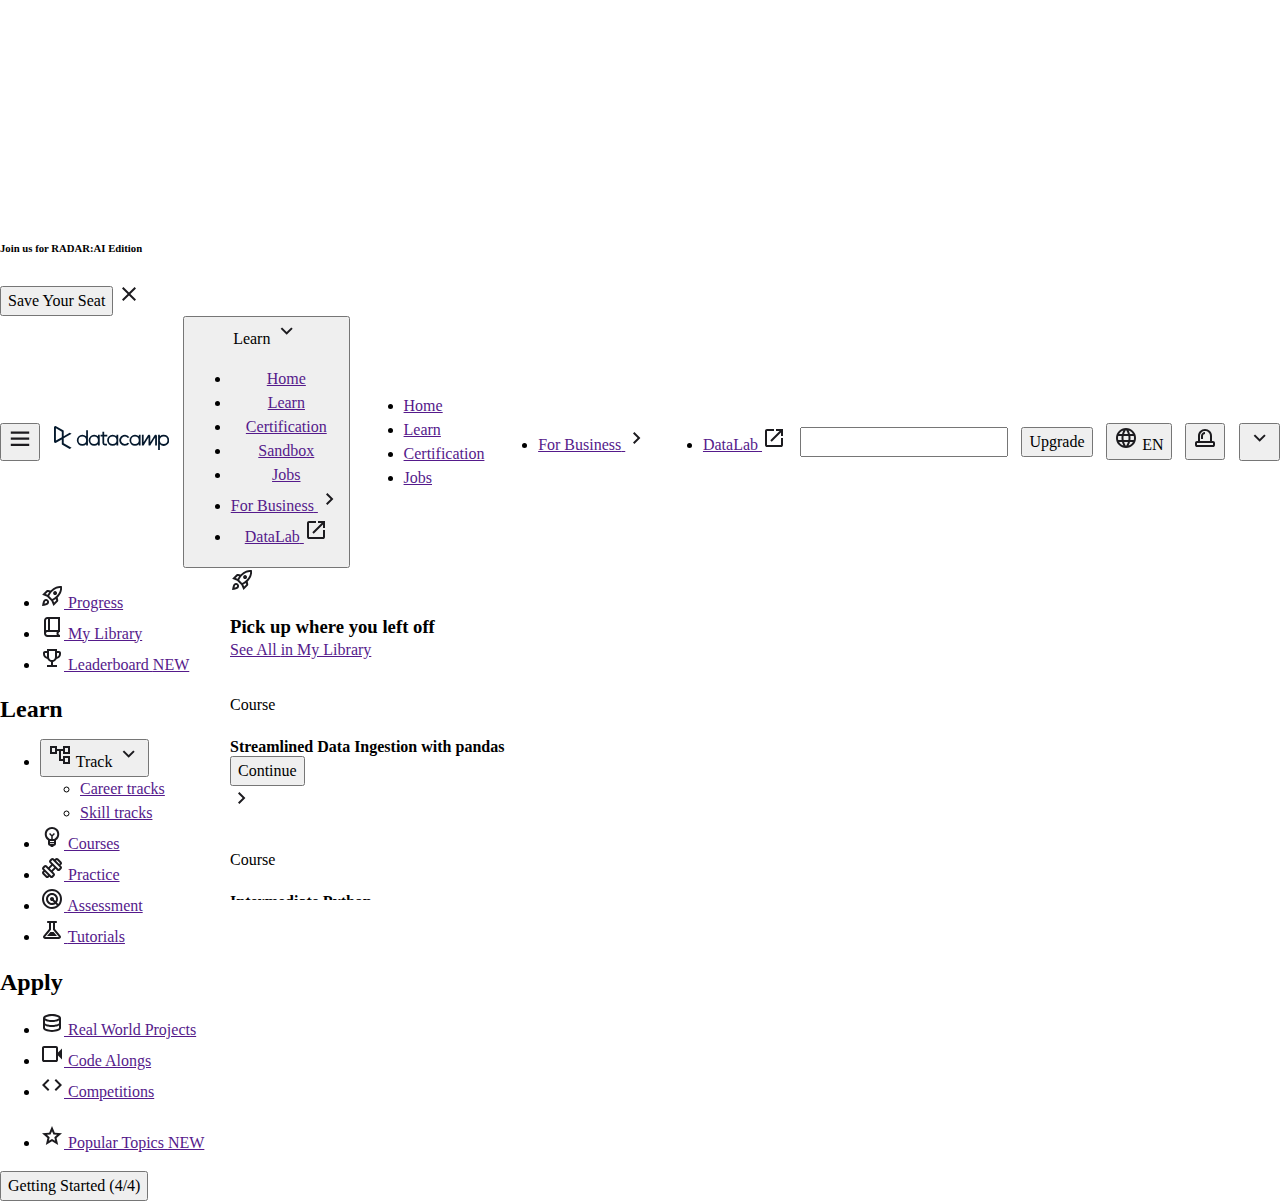
<file: datacamp/index.html>
<!DOCTYPE html>
<html lang="en">

<head>
    <meta charset="UTF-8">
    <meta name="viewport" content="width=device-width, initial-scale=1.0">
    <title>DataCamp Learn</title>
    <link rel="stylesheet" href="index.css">
    <link rel="preconnect" href="https://fonts.googleapis.com">
    <link rel="preconnect" href="https://fonts.gstatic.com" crossorigin>
    <link
        href="https://fonts.googleapis.com/css2?family=Inter:ital,opsz,wght@0,14..32,100..900;1,14..32,100..900&display=swap"
        rel="stylesheet">
    <script src="index.js" defer></script>
</head>

<body>
    <div class="background"></div>
    <div class="container">
        <section class="banner">
            <span>
                <svg class="img-left" xmlns="http://www.w3.org/2000/svg" viewBox="0 0 221 36" fill="none">
                    <path fill="#fff"
                        d="M196.175 11.026v.995l-3.298 3.87v8.195h2.319v-3.82h4.244v3.82h2.335v-8.195l-3.282-3.886v-.98h-2.318Zm-1.012 6.922v-.963l2.171-2.58 2.155 2.563v.98h-4.326ZM203.656 24.086h8.881v-2.334h-3.282V13.36h3.282v-2.334h-8.881v2.334h3.281v8.392h-3.281v2.334Z">
                    </path>
                    <path fill="#fff" fill-rule="evenodd"
                        d="M213.044 2.654h-20.675a4.988 4.988 0 0 0-4.988 4.988v20.675a4.988 4.988 0 0 0 4.988 4.988h20.675a4.989 4.989 0 0 0 4.989-4.988V7.642a4.989 4.989 0 0 0-4.989-4.988ZM192.369.306a7.336 7.336 0 0 0-7.336 7.336v20.675a7.336 7.336 0 0 0 7.336 7.336h20.675a7.336 7.336 0 0 0 7.336-7.336V7.642a7.336 7.336 0 0 0-7.336-7.336h-20.675Z"
                        clip-rule="evenodd"></path>
                    <path fill="#fff"
                        d="M104.253 17.98c0 10.406-8.267 17.673-17.56 17.673H73.83V.306h12.865c9.244 0 17.559 7.267 17.559 17.674Zm-5.088 0c0-6.922-5.624-12.567-12.471-12.567h-7.778v25.134h7.778c6.847 0 12.471-5.646 12.471-12.567ZM62.06 35.653h5.524L53.697.306h-5.676L34.18 35.653h5.525L50.86 7.03l11.2 28.623ZM135.696 35.653h5.525L127.333.306h-5.676l-13.839 35.347h5.524L124.495 7.03l11.201 28.622ZM25.565.306H.38v35.388h5.035V20.527h15.11v-5.054H5.416V5.361l15.11.003v10.109h5.04V.306Z">
                    </path>
                    <path fill="#fff"
                        d="M22.896 35.653h5.525l-7.897-20.177h-5.707l8.08 20.177ZM173.69.306h-25.185v35.388h5.035V20.527h15.111v-5.054H153.54V5.361l15.111.003v10.109h5.039V.306Z">
                    </path>
                    <path fill="#fff" d="M171.021 35.653h5.525l-7.897-20.177h-5.707l8.079 20.177Z"></path>
                </svg>
            </span>
            <div class="text-wrapper">
                <h6>Join us for RADAR:AI Edition</h6>
            </div>
            <div class="button-wrapper">
                <button class="btn dark">Save Your Seat</button>
                <span class="icon">
                    <svg width="24" height="24" viewBox="0 0 24 24" fill="none" xmlns="http://www.w3.org/2000/svg">
                        <mask id="mask0_327_151" style="mask-type:alpha" maskUnits="userSpaceOnUse" x="0" y="0"
                            width="24" height="24">
                            <rect width="24" height="24" fill="#D9D9D9" />
                        </mask>
                        <g mask="url(#mask0_327_151)">
                            <path
                                d="M6.4 19L5 17.6L10.6 12L5 6.4L6.4 5L12 10.6L17.6 5L19 6.4L13.4 12L19 17.6L17.6 19L12 13.4L6.4 19Z"
                                fill="#1C1B1F" />
                        </g>
                    </svg>
                </span>
            </div>
        </section>
        <header class="header">
            <button class="icon" id="menu-button">
                <svg width="24" height="25" viewBox="0 0 24 25" fill="none" xmlns="http://www.w3.org/2000/svg">
                    <mask id="mask0_344_25" style="mask-type:alpha" maskUnits="userSpaceOnUse" x="0" y="0" width="25"
                        height="25">
                        <rect x="0.00390625" y="0.722656" width="24" height="24" fill="#D9D9D9" />
                    </mask>
                    <g mask="url(#mask0_344_25)">
                        <path
                            d="M2.80078 7.76523V5.49023H21.2073V7.76523H2.80078ZM2.80078 19.9567V17.6817H21.2073V19.9567H2.80078ZM2.80078 13.861V11.586H21.2073V13.861H2.80078Z"
                            fill="#1C1B1F" />
                    </g>
                </svg>
            </button>
            <span class="icon" id="logo">
                <svg viewBox="0 0 173 36" xml:space="preserve" xmlns="http://www.w3.org/2000/svg" height="24"
                    class="mfe-app-atlas-header-0">
                    <path clip-rule="evenodd"
                        d="M42.56 27.099a5.694 5.694 0 1 1 0-11.387 5.694 5.694 0 0 1 0 11.387zm5.704-20.622v8.853a8.335 8.335 0 1 0 0 12.149v1.835h2.632V6.477h-2.632zm73.28 20.622a5.694 5.694 0 1 1 0-11.387 5.694 5.694 0 0 1 0 11.387zm8.333-5.694v-8.246h-2.631v2.171a8.334 8.334 0 0 0-11.66.243 8.333 8.333 0 0 0 0 11.663 8.334 8.334 0 0 0 11.66.243v1.835h2.632v-7.909h-.001zm20.987-7.634a1.294 1.294 0 0 1 1.109-.622h.507c1.075 0 1.947.872 1.947 1.947v14.218h-2.686V17.269c-1.239 2-5.674 9.25-7.003 11.424a1.299 1.299 0 0 1-1.108.621h-.548a1.298 1.298 0 0 1-1.298-1.298V17.238a1886.566 1886.566 0 0 0-7.31 11.954l-.074.122h-2.574v-16.16h2.684v.034l-.062 11.147 6.438-10.56a1.3 1.3 0 0 1 1.109-.622h.511c1.073 0 1.944.869 1.947 1.942 0 2.971.014 8.382.014 9.17l6.397-10.494zm-37.92 12.541a8.33 8.33 0 1 1-9.05-12.906 8.332 8.332 0 0 1 9.26 3.403l-2.524 1.312a5.533 5.533 0 1 0-.379 6.879l2.693 1.312zm51.542.8a5.694 5.694 0 0 1-5.68-5.352v-.682a5.695 5.695 0 1 1 5.684 6.035l-.004-.001zm.004-14.026a8.3 8.3 0 0 0-5.684 2.24v-2.168h-2.632V35.91h2.632v-8.4a8.331 8.331 0 0 0 10.017 1.025 8.331 8.331 0 0 0-4.333-15.45v.001zM75.277 15.68v9.938c0 .589.478 1.067 1.067 1.067h3.064v2.629h-3.062a3.7 3.7 0 0 1-3.696-3.696l-.01-9.938h-2.838v-2.56h2.838V8.702h2.635v4.427h4.672v2.55h-4.67v.001zm12.757 11.418a5.694 5.694 0 1 1 0-11.389 5.694 5.694 0 0 1 0 11.389zm5.702-13.941v2.173a8.335 8.335 0 1 0 0 12.149v1.835h2.632v-16.16l-2.632.003zM60.285 27.099a5.694 5.694 0 1 1 0-11.387 5.694 5.694 0 0 1 0 11.387zm5.702-13.941v2.171a8.335 8.335 0 1 0 0 12.149v1.835h2.63v-16.16l-2.63.005z"
                        fill="var(--wf-brand--text, #05192D)" fill-rule="evenodd"></path>
                    <path clip-rule="evenodd"
                        d="M11.699 8.514v8.333L2.858 21.89V3.44l8.841 5.074zm2.861 17.507v-7.51l11.84-6.757-2.88-1.65-8.96 5.112V7.68a1.442 1.442 0 0 0-.718-1.242L3.056.256C3.027.238 2.998.224 2.97.21A2.064 2.064 0 0 0 0 2.07v21.184a2.067 2.067 0 0 0 2.971 1.865l.082-.042 8.64-4.933v6.72c.002.513.277.987.722 1.243L23.502 34.4l2.88-1.651-11.822-6.728z"
                        fill="var(--wf-brand--text, #05192D)" fill-rule="evenodd"></path>
                </svg>
            </span>

            <button id="main-links" data-open="false">
                <span class="text">Learn</span>
                <span class="icon">
                    <svg width="25" height="25" viewBox="0 0 25 25" fill="none" xmlns="http://www.w3.org/2000/svg">
                        <mask id="mask0_342_7" style="mask-type:alpha" maskUnits="userSpaceOnUse" x="0" y="0" width="25"
                            height="25">
                            <rect x="0.671875" y="0.375" width="24" height="24" fill="#D9D9D9" />
                        </mask>
                        <g mask="url(#mask0_342_7)">
                            <path
                                d="M12.6719 15.775L6.67188 9.775L8.07187 8.375L12.6719 12.975L17.2719 8.375L18.6719 9.775L12.6719 15.775Z"
                                fill="#1C1B1F" />
                        </g>
                    </svg>
                </span>
                <div class="dropdown-list">
                    <ul>
                        <li>
                            <a href="" class="link-bar">
                                <span class="text">Home</span>
                            </a>
                        </li>
                        <li>
                            <a href="" class="link-bar" data-active="true">
                                <span class="text">Learn</span>
                            </a>
                        </li>
                        <li>
                            <a href="" class="link-bar">
                                <span class="text">Certification</span>
                            </a>
                        </li>
                        <li>
                            <a href="" class="link-bar">
                                <span class="text">Sandbox</span>
                            </a>
                        </li>
                        <li>
                            <a href="" class="link-bar">
                                <span class="text">Jobs</span>
                            </a>
                        </li>
                        <li>
                            <a href="" class="link-bar">
                                <span class="text">For Business</span>
                                <span class="icon">
                                    <svg width="24" height="24" viewBox="0 0 24 24" fill="none"
                                        xmlns="http://www.w3.org/2000/svg">
                                        <mask id="mask0_327_112" style="mask-type:alpha" maskUnits="userSpaceOnUse"
                                            x="0" y="0" width="24" height="24">
                                            <rect width="24" height="24" fill="#D9D9D9" />
                                        </mask>
                                        <g mask="url(#mask0_327_112)">
                                            <path d="M12.6 12L8 7.4L9.4 6L15.4 12L9.4 18L8 16.6L12.6 12Z"
                                                fill="#1C1B1F" />
                                        </g>
                                    </svg>
                                </span>
                            </a>
                        </li>
                        <li>
                            <a href="" class="link-bar">
                                <span class="text">DataLab</span>
                                <span class="icon">
                                    <svg width="24" height="24" viewBox="0 0 24 24" fill="none"
                                        xmlns="http://www.w3.org/2000/svg">
                                        <mask id="mask0_327_118" style="mask-type:alpha" maskUnits="userSpaceOnUse"
                                            x="0" y="0" width="24" height="24">
                                            <rect width="24" height="24" fill="#D9D9D9" />
                                        </mask>
                                        <g mask="url(#mask0_327_118)">
                                            <path
                                                d="M5 21C4.45 21 3.97917 20.8042 3.5875 20.4125C3.19583 20.0208 3 19.55 3 19V5C3 4.45 3.19583 3.97917 3.5875 3.5875C3.97917 3.19583 4.45 3 5 3H12V5H5V19H19V12H21V19C21 19.55 20.8042 20.0208 20.4125 20.4125C20.0208 20.8042 19.55 21 19 21H5ZM9.7 15.7L8.3 14.3L17.6 5H14V3H21V10H19V6.4L9.7 15.7Z"
                                                fill="#1C1B1F" />
                                        </g>
                                    </svg>
                                </span>
                            </a>
                        </li>
                    </ul>
                </div>
            </button>

            <nav class="main">
                <ul>
                    <li>
                        <a href="" class="head-link">
                            Home
                        </a>
                    </li>
                    <li>
                        <a href="" class="head-link" data-active="true">
                            Learn
                        </a>
                    </li>
                    <li>
                        <a href="" class="head-link">
                            Certification
                        </a>
                    </li>
                    <li>
                        <a href="" class="head-link">
                            Jobs
                        </a>
                    </li>
                </ul>
            </nav>
            <nav class="additions">
                <ul>
                    <li>
                        <a href="" class="head-link">
                            <span class="text">For Business</span>
                            <span class="icon">
                                <svg width="24" height="24" viewBox="0 0 24 24" fill="none"
                                    xmlns="http://www.w3.org/2000/svg">
                                    <mask id="mask0_327_112" style="mask-type:alpha" maskUnits="userSpaceOnUse" x="0"
                                        y="0" width="24" height="24">
                                        <rect width="24" height="24" fill="#D9D9D9" />
                                    </mask>
                                    <g mask="url(#mask0_327_112)">
                                        <path d="M12.6 12L8 7.4L9.4 6L15.4 12L9.4 18L8 16.6L12.6 12Z" fill="#1C1B1F" />
                                    </g>
                                </svg>
                            </span>
                        </a>
                    </li>
                </ul>
            </nav>
            <nav class="additions">
                <ul>
                    <li>
                        <a href="" class="head-link">
                            <span class="text">DataLab</span>
                            <span class="icon">
                                <svg width="24" height="24" viewBox="0 0 24 24" fill="none"
                                    xmlns="http://www.w3.org/2000/svg">
                                    <mask id="mask0_327_118" style="mask-type:alpha" maskUnits="userSpaceOnUse" x="0"
                                        y="0" width="24" height="24">
                                        <rect width="24" height="24" fill="#D9D9D9" />
                                    </mask>
                                    <g mask="url(#mask0_327_118)">
                                        <path
                                            d="M5 21C4.45 21 3.97917 20.8042 3.5875 20.4125C3.19583 20.0208 3 19.55 3 19V5C3 4.45 3.19583 3.97917 3.5875 3.5875C3.97917 3.19583 4.45 3 5 3H12V5H5V19H19V12H21V19C21 19.55 20.8042 20.0208 20.4125 20.4125C20.0208 20.8042 19.55 21 19 21H5ZM9.7 15.7L8.3 14.3L17.6 5H14V3H21V10H19V6.4L9.7 15.7Z"
                                            fill="#1C1B1F" />
                                    </g>
                                </svg>
                            </span>
                        </a>
                    </li>
                </ul>
            </nav>
            <div class="search-input">
                <input type="search" name="" id="">
            </div>
            <button class="btn on-dark small">Upgrade</button>
            <button class="icon-wrapper" id="lang">
                <span class="icon">
                    <svg width="24" height="24" viewBox="0 0 24 24" fill="none" xmlns="http://www.w3.org/2000/svg">
                        <mask id="mask0_327_127" style="mask-type:alpha" maskUnits="userSpaceOnUse" x="0" y="0"
                            width="24" height="24">
                            <rect width="24" height="24" fill="#D9D9D9" />
                        </mask>
                        <g mask="url(#mask0_327_127)">
                            <path
                                d="M12 22C10.6333 22 9.34167 21.7375 8.125 21.2125C6.90833 20.6875 5.84583 19.9708 4.9375 19.0625C4.02917 18.1542 3.3125 17.0917 2.7875 15.875C2.2625 14.6583 2 13.3667 2 12C2 10.6167 2.2625 9.32083 2.7875 8.1125C3.3125 6.90417 4.02917 5.84583 4.9375 4.9375C5.84583 4.02917 6.90833 3.3125 8.125 2.7875C9.34167 2.2625 10.6333 2 12 2C13.3833 2 14.6792 2.2625 15.8875 2.7875C17.0958 3.3125 18.1542 4.02917 19.0625 4.9375C19.9708 5.84583 20.6875 6.90417 21.2125 8.1125C21.7375 9.32083 22 10.6167 22 12C22 13.3667 21.7375 14.6583 21.2125 15.875C20.6875 17.0917 19.9708 18.1542 19.0625 19.0625C18.1542 19.9708 17.0958 20.6875 15.8875 21.2125C14.6792 21.7375 13.3833 22 12 22ZM12 19.95C12.4333 19.35 12.8083 18.725 13.125 18.075C13.4417 17.425 13.7 16.7333 13.9 16H10.1C10.3 16.7333 10.5583 17.425 10.875 18.075C11.1917 18.725 11.5667 19.35 12 19.95ZM9.4 19.55C9.1 19 8.8375 18.4292 8.6125 17.8375C8.3875 17.2458 8.2 16.6333 8.05 16H5.1C5.58333 16.8333 6.1875 17.5583 6.9125 18.175C7.6375 18.7917 8.46667 19.25 9.4 19.55ZM14.6 19.55C15.5333 19.25 16.3625 18.7917 17.0875 18.175C17.8125 17.5583 18.4167 16.8333 18.9 16H15.95C15.8 16.6333 15.6125 17.2458 15.3875 17.8375C15.1625 18.4292 14.9 19 14.6 19.55ZM4.25 14H7.65C7.6 13.6667 7.5625 13.3375 7.5375 13.0125C7.5125 12.6875 7.5 12.35 7.5 12C7.5 11.65 7.5125 11.3125 7.5375 10.9875C7.5625 10.6625 7.6 10.3333 7.65 10H4.25C4.16667 10.3333 4.10417 10.6625 4.0625 10.9875C4.02083 11.3125 4 11.65 4 12C4 12.35 4.02083 12.6875 4.0625 13.0125C4.10417 13.3375 4.16667 13.6667 4.25 14ZM9.65 14H14.35C14.4 13.6667 14.4375 13.3375 14.4625 13.0125C14.4875 12.6875 14.5 12.35 14.5 12C14.5 11.65 14.4875 11.3125 14.4625 10.9875C14.4375 10.6625 14.4 10.3333 14.35 10H9.65C9.6 10.3333 9.5625 10.6625 9.5375 10.9875C9.5125 11.3125 9.5 11.65 9.5 12C9.5 12.35 9.5125 12.6875 9.5375 13.0125C9.5625 13.3375 9.6 13.6667 9.65 14ZM16.35 14H19.75C19.8333 13.6667 19.8958 13.3375 19.9375 13.0125C19.9792 12.6875 20 12.35 20 12C20 11.65 19.9792 11.3125 19.9375 10.9875C19.8958 10.6625 19.8333 10.3333 19.75 10H16.35C16.4 10.3333 16.4375 10.6625 16.4625 10.9875C16.4875 11.3125 16.5 11.65 16.5 12C16.5 12.35 16.4875 12.6875 16.4625 13.0125C16.4375 13.3375 16.4 13.6667 16.35 14ZM15.95 8H18.9C18.4167 7.16667 17.8125 6.44167 17.0875 5.825C16.3625 5.20833 15.5333 4.75 14.6 4.45C14.9 5 15.1625 5.57083 15.3875 6.1625C15.6125 6.75417 15.8 7.36667 15.95 8ZM10.1 8H13.9C13.7 7.26667 13.4417 6.575 13.125 5.925C12.8083 5.275 12.4333 4.65 12 4.05C11.5667 4.65 11.1917 5.275 10.875 5.925C10.5583 6.575 10.3 7.26667 10.1 8ZM5.1 8H8.05C8.2 7.36667 8.3875 6.75417 8.6125 6.1625C8.8375 5.57083 9.1 5 9.4 4.45C8.46667 4.75 7.6375 5.20833 6.9125 5.825C6.1875 6.44167 5.58333 7.16667 5.1 8Z"
                                fill="#1C1B1F" />
                        </g>
                    </svg>
                </span>
                <span class="text">EN</span>
            </button>
            <button class="icon">
                <svg width="24" height="24" viewBox="0 0 24 24" fill="none" xmlns="http://www.w3.org/2000/svg">
                    <mask id="mask0_327_133" style="mask-type:alpha" maskUnits="userSpaceOnUse" x="0" y="0" width="24"
                        height="24">
                        <rect width="24" height="24" fill="#D9D9D9" />
                    </mask>
                    <g mask="url(#mask0_327_133)">
                        <path
                            d="M4 19H20V17H4V19ZM8 13H10V10C10 9.45 10.1958 8.97917 10.5875 8.5875C10.9792 8.19583 11.45 8 12 8V6C10.9 6 9.95833 6.39167 9.175 7.175C8.39167 7.95833 8 8.9 8 10V13ZM7 15H17V10C17 8.61667 16.5125 7.4375 15.5375 6.4625C14.5625 5.4875 13.3833 5 12 5C10.6167 5 9.4375 5.4875 8.4625 6.4625C7.4875 7.4375 7 8.61667 7 10V15ZM4 21C3.45 21 2.97917 20.8042 2.5875 20.4125C2.19583 20.0208 2 19.55 2 19V17C2 16.45 2.19583 15.9792 2.5875 15.5875C2.97917 15.1958 3.45 15 4 15H5V10C5 8.05 5.67917 6.39583 7.0375 5.0375C8.39583 3.67917 10.05 3 12 3C13.95 3 15.6042 3.67917 16.9625 5.0375C18.3208 6.39583 19 8.05 19 10V15H20C20.55 15 21.0208 15.1958 21.4125 15.5875C21.8042 15.9792 22 16.45 22 17V19C22 19.55 21.8042 20.0208 21.4125 20.4125C21.0208 20.8042 20.55 21 20 21H4Z"
                            fill="#1C1B1F" />
                    </g>
                </svg>
            </button>
            <button class="icon-wrapper">
                <div class="profile small">

                </div>
                <span class="icon">
                    <svg width="25" height="25" viewBox="0 0 25 25" fill="none" xmlns="http://www.w3.org/2000/svg">
                        <mask id="mask0_342_7" style="mask-type:alpha" maskUnits="userSpaceOnUse" x="0" y="0" width="25"
                            height="25">
                            <rect x="0.671875" y="0.375" width="24" height="24" fill="#D9D9D9" />
                        </mask>
                        <g mask="url(#mask0_342_7)">
                            <path
                                d="M12.6719 15.775L6.67188 9.775L8.07187 8.375L12.6719 12.975L17.2719 8.375L18.6719 9.775L12.6719 15.775Z"
                                fill="#1C1B1F" />
                        </g>
                    </svg>
                </span>
            </button>
        </header>
        <div class="flex-wrapper">
            <section class="menu-bar">
                <nav id="overall">
                    <ul>
                        <li data-state="active">
                            <a href="" class="link">
                                <span class="icon">
                                    <svg width="24" height="24" viewBox="0 0 24 24" fill="none"
                                        xmlns="http://www.w3.org/2000/svg">
                                        <mask id="mask0_327_71" style="mask-type:alpha" maskUnits="userSpaceOnUse" x="0"
                                            y="0" width="24" height="24">
                                            <rect width="24" height="24" fill="#D9D9D9" />
                                        </mask>
                                        <g mask="url(#mask0_327_71)">
                                            <path
                                                d="M5.65078 10.0249L7.60078 10.8499C7.83411 10.3832 8.07578 9.93319 8.32578 9.49986C8.57578 9.06653 8.85078 8.63319 9.15078 8.19986L7.75078 7.92486L5.65078 10.0249ZM9.20078 12.0999L12.0508 14.9249C12.7508 14.6582 13.5008 14.2499 14.3008 13.6999C15.1008 13.1499 15.8508 12.5249 16.5508 11.8249C17.7174 10.6582 18.6299 9.36236 19.2883 7.93736C19.9466 6.51236 20.2341 5.19986 20.1508 3.99986C18.9508 3.91653 17.6341 4.20403 16.2008 4.86236C14.7674 5.52069 13.4674 6.4332 12.3008 7.59986C11.6008 8.29986 10.9758 9.04986 10.4258 9.84986C9.87578 10.6499 9.46745 11.3999 9.20078 12.0999ZM13.6508 10.4749C13.2674 10.0915 13.0758 9.62069 13.0758 9.06236C13.0758 8.50403 13.2674 8.0332 13.6508 7.64986C14.0341 7.26653 14.5091 7.07486 15.0758 7.07486C15.6424 7.07486 16.1174 7.26653 16.5008 7.64986C16.8841 8.0332 17.0758 8.50403 17.0758 9.06236C17.0758 9.62069 16.8841 10.0915 16.5008 10.4749C16.1174 10.8582 15.6424 11.0499 15.0758 11.0499C14.5091 11.0499 14.0341 10.8582 13.6508 10.4749ZM14.1258 18.4999L16.2258 16.3999L15.9508 14.9999C15.5174 15.2999 15.0841 15.5707 14.6508 15.8124C14.2174 16.054 13.7674 16.2915 13.3008 16.5249L14.1258 18.4999ZM21.9508 2.17486C22.2674 4.19153 22.0716 6.15403 21.3633 8.06236C20.6549 9.9707 19.4341 11.7915 17.7008 13.5249L18.2008 15.9999C18.2674 16.3332 18.2508 16.6582 18.1508 16.9749C18.0508 17.2915 17.8841 17.5665 17.6508 17.7999L13.4508 21.9999L11.3508 17.0749L7.07578 12.7999L2.15078 10.6999L6.32578 6.49986C6.55911 6.26653 6.83828 6.09986 7.16328 5.99986C7.48828 5.89986 7.81745 5.88319 8.15078 5.94986L10.6258 6.44986C12.3591 4.71653 14.1758 3.49153 16.0758 2.77486C17.9758 2.05819 19.9341 1.85819 21.9508 2.17486ZM3.92578 15.9749C4.50911 15.3915 5.22161 15.0957 6.06328 15.0874C6.90495 15.079 7.61745 15.3665 8.20078 15.9499C8.78411 16.5332 9.07161 17.2457 9.06328 18.0874C9.05495 18.929 8.75911 19.6415 8.17578 20.2249C7.75911 20.6415 7.06328 20.9999 6.08828 21.2999C5.11328 21.5999 3.76745 21.8665 2.05078 22.0999C2.28411 20.3832 2.55078 19.0374 2.85078 18.0624C3.15078 17.0874 3.50911 16.3915 3.92578 15.9749ZM5.35078 17.3749C5.18411 17.5415 5.01745 17.8457 4.85078 18.2874C4.68411 18.729 4.56745 19.1749 4.50078 19.6249C4.95078 19.5582 5.39661 19.4457 5.83828 19.2874C6.27995 19.129 6.58412 18.9665 6.75078 18.7999C6.95078 18.5999 7.05911 18.3582 7.07578 18.0749C7.09245 17.7915 7.00078 17.5499 6.80078 17.3499C6.60078 17.1499 6.35911 17.054 6.07578 17.0624C5.79245 17.0707 5.55078 17.1749 5.35078 17.3749Z"
                                                fill="#1C1B1F" />
                                        </g>
                                    </svg>
                                </span>
                                <span class="text">Progress</span>
                            </a>
                        </li>
                        <li>
                            <a href="" class="link">
                                <span class="icon">
                                    <svg width="24" height="24" viewBox="0 0 24 24" fill="none"
                                        xmlns="http://www.w3.org/2000/svg">
                                        <mask id="mask0_327_43" style="mask-type:alpha" maskUnits="userSpaceOnUse" x="0"
                                            y="0" width="24" height="24">
                                            <rect width="24" height="24" fill="#D9D9D9" />
                                        </mask>
                                        <g mask="url(#mask0_327_43)">
                                            <path
                                                d="M7.5 22C6.53333 22 5.70833 21.6583 5.025 20.975C4.34167 20.2917 4 19.4667 4 18.5V5.5C4 4.53333 4.34167 3.70833 5.025 3.025C5.70833 2.34167 6.53333 2 7.5 2H20V17C19.5833 17 19.2292 17.1458 18.9375 17.4375C18.6458 17.7292 18.5 18.0833 18.5 18.5C18.5 18.9167 18.6458 19.2708 18.9375 19.5625C19.2292 19.8542 19.5833 20 20 20V22H7.5ZM6 15.325C6.23333 15.2083 6.475 15.125 6.725 15.075C6.975 15.025 7.23333 15 7.5 15H8V4H7.5C7.08333 4 6.72917 4.14583 6.4375 4.4375C6.14583 4.72917 6 5.08333 6 5.5V15.325ZM10 15H18V4H10V15ZM7.5 20H16.825C16.725 19.7667 16.6458 19.5292 16.5875 19.2875C16.5292 19.0458 16.5 18.7833 16.5 18.5C16.5 18.2333 16.525 17.975 16.575 17.725C16.625 17.475 16.7083 17.2333 16.825 17H7.5C7.06667 17 6.70833 17.1458 6.425 17.4375C6.14167 17.7292 6 18.0833 6 18.5C6 18.9333 6.14167 19.2917 6.425 19.575C6.70833 19.8583 7.06667 20 7.5 20Z"
                                                fill="#1C1B1F" />
                                        </g>
                                    </svg>
                                </span>
                                <span class="text">
                                    My Library
                                </span>
                            </a>
                        </li>
                        <li>
                            <a href="" class="link">
                                <span class="icon">
                                    <svg width="24" height="24" viewBox="0 0 24 24" fill="none"
                                        xmlns="http://www.w3.org/2000/svg">
                                        <mask id="mask0_327_55" style="mask-type:alpha" maskUnits="userSpaceOnUse" x="0"
                                            y="0" width="24" height="24">
                                            <rect width="24" height="24" fill="#D9D9D9" />
                                        </mask>
                                        <g mask="url(#mask0_327_55)">
                                            <path
                                                d="M7 21V19H11V15.9C10.1833 15.7167 9.45417 15.3708 8.8125 14.8625C8.17083 14.3542 7.7 13.7167 7.4 12.95C6.15 12.8 5.10417 12.2542 4.2625 11.3125C3.42083 10.3708 3 9.26667 3 8V7C3 6.45 3.19583 5.97917 3.5875 5.5875C3.97917 5.19583 4.45 5 5 5H7V3H17V5H19C19.55 5 20.0208 5.19583 20.4125 5.5875C20.8042 5.97917 21 6.45 21 7V8C21 9.26667 20.5792 10.3708 19.7375 11.3125C18.8958 12.2542 17.85 12.8 16.6 12.95C16.3 13.7167 15.8292 14.3542 15.1875 14.8625C14.5458 15.3708 13.8167 15.7167 13 15.9V19H17V21H7ZM7 10.8V7H5V8C5 8.63333 5.18333 9.20417 5.55 9.7125C5.91667 10.2208 6.4 10.5833 7 10.8ZM12 14C12.8333 14 13.5417 13.7083 14.125 13.125C14.7083 12.5417 15 11.8333 15 11V5H9V11C9 11.8333 9.29167 12.5417 9.875 13.125C10.4583 13.7083 11.1667 14 12 14ZM17 10.8C17.6 10.5833 18.0833 10.2208 18.45 9.7125C18.8167 9.20417 19 8.63333 19 8V7H17V10.8Z"
                                                fill="#1C1B1F" />
                                        </g>
                                    </svg>
                                </span>
                                <span class="text">
                                    Leaderboard
                                </span>
                                <span class="info">
                                    NEW
                                </span>
                            </a>
                        </li>
                    </ul>
                </nav>

                <nav id="learn">
                    <h2>Learn</h2>
                    <ul>
                        <li data-open="false">
                            <button class="opener">
                                <span class="icon">
                                    <svg width="24" height="24" viewBox="0 0 24 24" fill="none"
                                        xmlns="http://www.w3.org/2000/svg">
                                        <mask id="mask0_327_61" style="mask-type:alpha" maskUnits="userSpaceOnUse" x="0"
                                            y="0" width="24" height="24">
                                            <rect width="24" height="24" fill="#D9D9D9" />
                                        </mask>
                                        <g mask="url(#mask0_327_61)">
                                            <path
                                                d="M15 21V18H11V8H9V11H2V3H9V6H15V3H22V11H15V8H13V16H15V13H22V21H15ZM17 9H20V5H17V9ZM17 19H20V15H17V19ZM4 9H7V5H4V9Z"
                                                fill="#1C1B1F" />
                                        </g>
                                    </svg>
                                </span>
                                <span class="text">Track</span>
                                <span class="icon">
                                    <svg width="25" height="25" viewBox="0 0 25 25" fill="none"
                                        xmlns="http://www.w3.org/2000/svg">
                                        <mask id="mask0_342_7" style="mask-type:alpha" maskUnits="userSpaceOnUse" x="0"
                                            y="0" width="25" height="25">
                                            <rect x="0.671875" y="0.375" width="24" height="24" fill="#D9D9D9" />
                                        </mask>
                                        <g mask="url(#mask0_342_7)">
                                            <path
                                                d="M12.6719 15.775L6.67188 9.775L8.07187 8.375L12.6719 12.975L17.2719 8.375L18.6719 9.775L12.6719 15.775Z"
                                                fill="#1C1B1F" />
                                        </g>
                                    </svg>
                            </button>
                            <ul>
                                <li>
                                    <a href="" class="link inner"><span class="text">Career tracks</span></a>
                                </li>
                                <li>
                                    <a href="" class="link inner"><span class="text">Skill tracks</span></a>
                                </li>
                            </ul>
                        </li>
                        <li>
                            <a href="" class="link">
                                <span class="icon">
                                    <svg width="24" height="24" viewBox="0 0 24 24" fill="none"
                                        xmlns="http://www.w3.org/2000/svg">
                                        <mask id="mask0_326_7" style="mask-type:alpha" maskUnits="userSpaceOnUse" x="0"
                                            y="0" width="24" height="24">
                                            <rect width="24" height="24" fill="#D9D9D9" />
                                        </mask>
                                        <g mask="url(#mask0_326_7)">
                                            <path
                                                d="M12 22C11.5667 22 11.175 21.8958 10.825 21.6875C10.475 21.4792 10.2 21.2 10 20.85C9.45 20.85 8.97917 20.6542 8.5875 20.2625C8.19583 19.8708 8 19.4 8 18.85V15.3C7.01667 14.65 6.22917 13.7917 5.6375 12.725C5.04583 11.6583 4.75 10.5 4.75 9.25C4.75 7.23333 5.45417 5.52083 6.8625 4.1125C8.27083 2.70417 9.98333 2 12 2C14.0167 2 15.7292 2.70417 17.1375 4.1125C18.5458 5.52083 19.25 7.23333 19.25 9.25C19.25 10.5333 18.9542 11.7 18.3625 12.75C17.7708 13.8 16.9833 14.65 16 15.3V18.85C16 19.4 15.8042 19.8708 15.4125 20.2625C15.0208 20.6542 14.55 20.85 14 20.85C13.8 21.2 13.525 21.4792 13.175 21.6875C12.825 21.8958 12.4333 22 12 22ZM10 18.85H14V17.95H10V18.85ZM10 16.95H14V16H10V16.95ZM9.8 14H11.25V11.3L9.05 9.1L10.1 8.05L12 9.95L13.9 8.05L14.95 9.1L12.75 11.3V14H14.2C15.1 13.5667 15.8333 12.9292 16.4 12.0875C16.9667 11.2458 17.25 10.3 17.25 9.25C17.25 7.78333 16.7417 6.54167 15.725 5.525C14.7083 4.50833 13.4667 4 12 4C10.5333 4 9.29167 4.50833 8.275 5.525C7.25833 6.54167 6.75 7.78333 6.75 9.25C6.75 10.3 7.03333 11.2458 7.6 12.0875C8.16667 12.9292 8.9 13.5667 9.8 14Z"
                                                fill="#1C1B1F" />
                                        </g>
                                    </svg>
                                </span>
                                <span class="text">Courses</span>
                            </a>
                        </li>
                        <li>
                            <a href="" class="link">
                                <span class="icon">
                                    <svg width="24" height="24" viewBox="0 0 24 24" fill="none"
                                        xmlns="http://www.w3.org/2000/svg">
                                        <mask id="mask0_327_68" style="mask-type:alpha" maskUnits="userSpaceOnUse" x="0"
                                            y="0" width="24" height="24">
                                            <rect width="24" height="24" fill="#D9D9D9" />
                                        </mask>
                                        <g mask="url(#mask0_327_68)">
                                            <path
                                                d="M20.6504 9.37409L19.2504 7.97409L20.0004 7.19909L16.8004 3.99909L16.0254 4.74909L14.6004 3.32409L15.3504 2.54909C15.7337 2.16576 16.2087 1.97826 16.7754 1.98659C17.3421 1.99493 17.8171 2.19076 18.2004 2.57409L21.4254 5.79909C21.8087 6.18243 22.0004 6.65326 22.0004 7.21159C22.0004 7.76993 21.8087 8.24076 21.4254 8.62409L20.6504 9.37409ZM8.65039 21.3991C8.26706 21.7824 7.79622 21.9741 7.23789 21.9741C6.67956 21.9741 6.20872 21.7824 5.82539 21.3991L2.60039 18.1741C2.21706 17.7908 2.02539 17.3199 2.02539 16.7616C2.02539 16.2033 2.21706 15.7324 2.60039 15.3491L3.35039 14.5991L4.77539 16.0241L4.00039 16.7741L7.22539 19.9991L7.97539 19.2241L9.40039 20.6491L8.65039 21.3991ZM18.5754 12.9991L20.0004 11.5741L12.4254 3.99909L11.0004 5.42409L18.5754 12.9991ZM11.5754 19.9991L13.0004 18.5491L5.45039 10.9991L4.00039 12.4241L11.5754 19.9991ZM11.4254 14.1491L14.1754 11.4241L12.5754 9.82409L9.85039 12.5741L11.4254 14.1491ZM13.0004 21.3991C12.6171 21.7824 12.1421 21.9741 11.5754 21.9741C11.0087 21.9741 10.5337 21.7824 10.1504 21.3991L2.60039 13.8491C2.21706 13.4658 2.02539 12.9908 2.02539 12.4241C2.02539 11.8574 2.21706 11.3824 2.60039 10.9991L4.02539 9.57409C4.40872 9.19076 4.87956 8.99909 5.43789 8.99909C5.99622 8.99909 6.46706 9.19076 6.85039 9.57409L8.42539 11.1491L11.1754 8.39909L9.60039 6.84909C9.21706 6.46576 9.02539 5.99076 9.02539 5.42409C9.02539 4.85743 9.21706 4.38243 9.60039 3.99909L11.0254 2.57409C11.4087 2.19076 11.8796 1.99909 12.4379 1.99909C12.9962 1.99909 13.4671 2.19076 13.8504 2.57409L21.4254 10.1491C21.8087 10.5324 22.0004 11.0033 22.0004 11.5616C22.0004 12.1199 21.8087 12.5908 21.4254 12.9741L20.0004 14.3991C19.6171 14.7824 19.1421 14.9741 18.5754 14.9741C18.0087 14.9741 17.5337 14.7824 17.1504 14.3991L15.6004 12.8241L12.8504 15.5741L14.4254 17.1491C14.8087 17.5324 15.0004 18.0033 15.0004 18.5616C15.0004 19.1199 14.8087 19.5908 14.4254 19.9741L13.0004 21.3991Z"
                                                fill="#1C1B1F" />
                                        </g>
                                    </svg>
                                </span>
                                <span class="text">Practice</span>
                            </a>
                        </li>
                        <li>
                            <a href="" class="link">
                                <span class="icon">
                                    <svg width="24" height="24" viewBox="0 0 24 24" fill="none"
                                        xmlns="http://www.w3.org/2000/svg">
                                        <mask id="mask0_326_13" style="mask-type:alpha" maskUnits="userSpaceOnUse" x="0"
                                            y="0" width="24" height="24">
                                            <rect width="24" height="24" fill="#D9D9D9" />
                                        </mask>
                                        <g mask="url(#mask0_326_13)">
                                            <path
                                                d="M12 22C10.6167 22 9.31667 21.7375 8.1 21.2125C6.88333 20.6875 5.825 19.975 4.925 19.075C4.025 18.175 3.3125 17.1167 2.7875 15.9C2.2625 14.6833 2 13.3833 2 12C2 10.6167 2.2625 9.31667 2.7875 8.1C3.3125 6.88333 4.025 5.825 4.925 4.925C5.825 4.025 6.88333 3.3125 8.1 2.7875C9.31667 2.2625 10.6167 2 12 2C13.3833 2 14.6833 2.2625 15.9 2.7875C17.1167 3.3125 18.175 4.025 19.075 4.925C19.975 5.825 20.6875 6.88333 21.2125 8.1C21.7375 9.31667 22 10.6167 22 12C22 13.3833 21.7375 14.6833 21.2125 15.9C20.6875 17.1167 19.975 18.175 19.075 19.075C18.175 19.975 17.1167 20.6875 15.9 21.2125C14.6833 21.7375 13.3833 22 12 22ZM12 20C12.9333 20 13.8125 19.8542 14.6375 19.5625C15.4625 19.2708 16.2167 18.8583 16.9 18.325L15.475 16.9C14.9917 17.25 14.4542 17.5208 13.8625 17.7125C13.2708 17.9042 12.65 18 12 18C10.3333 18 8.91667 17.4167 7.75 16.25C6.58333 15.0833 6 13.6667 6 12C6 10.3333 6.58333 8.91667 7.75 7.75C8.91667 6.58333 10.3333 6 12 6C13.6667 6 15.0833 6.58333 16.25 7.75C17.4167 8.91667 18 10.3333 18 12C18 12.65 17.9 13.275 17.7 13.875C17.5 14.475 17.225 15.0167 16.875 15.5L18.3 16.925C18.8333 16.2417 19.25 15.4833 19.55 14.65C19.85 13.8167 20 12.9333 20 12C20 9.76667 19.225 7.875 17.675 6.325C16.125 4.775 14.2333 4 12 4C9.76667 4 7.875 4.775 6.325 6.325C4.775 7.875 4 9.76667 4 12C4 14.2333 4.775 16.125 6.325 17.675C7.875 19.225 9.76667 20 12 20ZM12 16C12.3667 16 12.7208 15.9542 13.0625 15.8625C13.4042 15.7708 13.725 15.6333 14.025 15.45L12.5 13.925C12.4167 13.9583 12.3333 13.9792 12.25 13.9875C12.1667 13.9958 12.0833 14 12 14C11.45 14 10.9792 13.8042 10.5875 13.4125C10.1958 13.0208 10 12.55 10 12C10 11.45 10.1958 10.9792 10.5875 10.5875C10.9792 10.1958 11.45 10 12 10C12.55 10 13.0208 10.1958 13.4125 10.5875C13.8042 10.9792 14 11.45 14 12C14 12.1 13.9958 12.1958 13.9875 12.2875C13.9792 12.3792 13.9583 12.4667 13.925 12.55L15.425 14.05C15.6083 13.75 15.75 13.4292 15.85 13.0875C15.95 12.7458 16 12.3833 16 12C16 10.9 15.6083 9.95833 14.825 9.175C14.0417 8.39167 13.1 8 12 8C10.9 8 9.95833 8.39167 9.175 9.175C8.39167 9.95833 8 10.9 8 12C8 13.1 8.39167 14.0417 9.175 14.825C9.95833 15.6083 10.9 16 12 16Z"
                                                fill="#1C1B1F" />
                                        </g>
                                    </svg>

                                </span>
                                <span class="text">Assessment</span>
                            </a>
                        </li>
                        <li>
                            <a href="" class="link">
                                <span class="icon">
                                    <svg width="24" height="24" viewBox="0 0 24 24" fill="none"
                                        xmlns="http://www.w3.org/2000/svg">
                                        <mask id="mask0_327_79" style="mask-type:alpha" maskUnits="userSpaceOnUse" x="0"
                                            y="0" width="24" height="24">
                                            <rect width="24" height="24" fill="#D9D9D9" />
                                        </mask>
                                        <g mask="url(#mask0_327_79)">
                                            <path
                                                d="M4.99921 21C4.14921 21 3.54504 20.6208 3.18671 19.8625C2.82837 19.1042 2.91587 18.4 3.44921 17.75L8.99921 11V5H7.99921C7.71587 5 7.47837 4.90417 7.28671 4.7125C7.09504 4.52083 6.99921 4.28333 6.99921 4C6.99921 3.71667 7.09504 3.47917 7.28671 3.2875C7.47837 3.09583 7.71587 3 7.99921 3H15.9992C16.2825 3 16.52 3.09583 16.7117 3.2875C16.9034 3.47917 16.9992 3.71667 16.9992 4C16.9992 4.28333 16.9034 4.52083 16.7117 4.7125C16.52 4.90417 16.2825 5 15.9992 5H14.9992V11L20.5492 17.75C21.0825 18.4 21.17 19.1042 20.8117 19.8625C20.4534 20.6208 19.8492 21 18.9992 21H4.99921ZM6.99921 18H16.9992L13.5992 14H10.3992L6.99921 18ZM4.99921 19H18.9992L12.9992 11.7V5H10.9992V11.7L4.99921 19Z"
                                                fill="#1C1B1F" />
                                        </g>
                                    </svg>
                                </span>
                                <span class="text">Tutorials</span>
                            </a>
                        </li>
                    </ul>
                </nav>

                <nav id="apply">
                    <h2>Apply</h2>
                    <ul>
                        <li>
                            <a href="" class="link">
                                <span class="icon">
                                    <svg width="24" height="24" viewBox="0 0 24 24" fill="none"
                                        xmlns="http://www.w3.org/2000/svg">
                                        <mask id="mask0_327_80" style="mask-type:alpha" maskUnits="userSpaceOnUse" x="0"
                                            y="0" width="24" height="24">
                                            <rect width="24" height="24" fill="#D9D9D9" />
                                        </mask>
                                        <g mask="url(#mask0_327_80)">
                                            <path
                                                d="M12 21C9.48333 21 7.35417 20.6125 5.6125 19.8375C3.87083 19.0625 3 18.1167 3 17V7C3 5.9 3.87917 4.95833 5.6375 4.175C7.39583 3.39167 9.51667 3 12 3C14.4833 3 16.6042 3.39167 18.3625 4.175C20.1208 4.95833 21 5.9 21 7V17C21 18.1167 20.1292 19.0625 18.3875 19.8375C16.6458 20.6125 14.5167 21 12 21ZM12 9.025C13.4833 9.025 14.975 8.8125 16.475 8.3875C17.975 7.9625 18.8167 7.50833 19 7.025C18.8167 6.54167 17.9792 6.08333 16.4875 5.65C14.9958 5.21667 13.5 5 12 5C10.4833 5 8.99583 5.2125 7.5375 5.6375C6.07917 6.0625 5.23333 6.525 5 7.025C5.23333 7.525 6.07917 7.98333 7.5375 8.4C8.99583 8.81667 10.4833 9.025 12 9.025ZM12 14C12.7 14 13.375 13.9667 14.025 13.9C14.675 13.8333 15.2958 13.7375 15.8875 13.6125C16.4792 13.4875 17.0375 13.3333 17.5625 13.15C18.0875 12.9667 18.5667 12.7583 19 12.525V9.525C18.5667 9.75833 18.0875 9.96667 17.5625 10.15C17.0375 10.3333 16.4792 10.4875 15.8875 10.6125C15.2958 10.7375 14.675 10.8333 14.025 10.9C13.375 10.9667 12.7 11 12 11C11.3 11 10.6167 10.9667 9.95 10.9C9.28333 10.8333 8.65417 10.7375 8.0625 10.6125C7.47083 10.4875 6.91667 10.3333 6.4 10.15C5.88333 9.96667 5.41667 9.75833 5 9.525V12.525C5.41667 12.7583 5.88333 12.9667 6.4 13.15C6.91667 13.3333 7.47083 13.4875 8.0625 13.6125C8.65417 13.7375 9.28333 13.8333 9.95 13.9C10.6167 13.9667 11.3 14 12 14ZM12 19C12.7667 19 13.5458 18.9417 14.3375 18.825C15.1292 18.7083 15.8583 18.5542 16.525 18.3625C17.1917 18.1708 17.75 17.9542 18.2 17.7125C18.65 17.4708 18.9167 17.225 19 16.975V14.525C18.5667 14.7583 18.0875 14.9667 17.5625 15.15C17.0375 15.3333 16.4792 15.4875 15.8875 15.6125C15.2958 15.7375 14.675 15.8333 14.025 15.9C13.375 15.9667 12.7 16 12 16C11.3 16 10.6167 15.9667 9.95 15.9C9.28333 15.8333 8.65417 15.7375 8.0625 15.6125C7.47083 15.4875 6.91667 15.3333 6.4 15.15C5.88333 14.9667 5.41667 14.7583 5 14.525V17C5.08333 17.25 5.34583 17.4917 5.7875 17.725C6.22917 17.9583 6.78333 18.1708 7.45 18.3625C8.11667 18.5542 8.85 18.7083 9.65 18.825C10.45 18.9417 11.2333 19 12 19Z"
                                                fill="#1C1B1F" />
                                        </g>
                                    </svg>
                                </span>
                                <span class="text">Real World Projects</span>
                            </a>
                        </li>
                        <li>
                            <a href="" class="link">
                                <span class="icon">
                                    <svg width="24" height="24" viewBox="0 0 24 24" fill="none"
                                        xmlns="http://www.w3.org/2000/svg">
                                        <mask id="mask0_327_88" style="mask-type:alpha" maskUnits="userSpaceOnUse" x="0"
                                            y="0" width="24" height="24">
                                            <rect width="24" height="24" fill="#D9D9D9" />
                                        </mask>
                                        <g mask="url(#mask0_327_88)">
                                            <path
                                                d="M4 20C3.45 20 2.97917 19.8042 2.5875 19.4125C2.19583 19.0208 2 18.55 2 18V6C2 5.45 2.19583 4.97917 2.5875 4.5875C2.97917 4.19583 3.45 4 4 4H16C16.55 4 17.0208 4.19583 17.4125 4.5875C17.8042 4.97917 18 5.45 18 6V10.5L22 6.5V17.5L18 13.5V18C18 18.55 17.8042 19.0208 17.4125 19.4125C17.0208 19.8042 16.55 20 16 20H4ZM4 18H16V6H4V18Z"
                                                fill="#1C1B1F" />
                                        </g>
                                    </svg>
                                </span>
                                <span class="text">Code Alongs</span>
                            </a>
                        </li>
                        <li>
                            <a href="" class="link">
                                <span class="icon">
                                    <svg width="24" height="24" viewBox="0 0 24 24" fill="none"
                                        xmlns="http://www.w3.org/2000/svg">
                                        <mask id="mask0_327_94" style="mask-type:alpha" maskUnits="userSpaceOnUse" x="0"
                                            y="0" width="24" height="24">
                                            <rect width="24" height="24" fill="#D9D9D9" />
                                        </mask>
                                        <g mask="url(#mask0_327_94)">
                                            <path
                                                d="M8 18L2 12L8 6L9.425 7.425L4.825 12.025L9.4 16.6L8 18ZM16 18L14.575 16.575L19.175 11.975L14.6 7.4L16 6L22 12L16 18Z"
                                                fill="#1C1B1F" />
                                        </g>
                                    </svg>
                                </span>
                                <span class="text">Competitions</span>
                            </a>
                        </li>
                    </ul>
                </nav>
                <nav id="popular">
                    <h2></h2>
                    <ul>
                        <li>
                            <a href="" class="link">
                                <span class="icon">
                                    <svg width="24" height="24" viewBox="0 0 24 24" fill="none"
                                        xmlns="http://www.w3.org/2000/svg">
                                        <mask id="mask0_327_106" style="mask-type:alpha" maskUnits="userSpaceOnUse"
                                            x="0" y="0" width="24" height="24">
                                            <rect width="24" height="24" fill="#D9D9D9" />
                                        </mask>
                                        <g mask="url(#mask0_327_106)">
                                            <path
                                                d="M8.85 16.825L12 14.925L15.15 16.85L14.325 13.25L17.1 10.85L13.45 10.525L12 7.125L10.55 10.5L6.9 10.825L9.675 13.25L8.85 16.825ZM5.825 21L7.45 13.975L2 9.25L9.2 8.625L12 2L14.8 8.625L22 9.25L16.55 13.975L18.175 21L12 17.275L5.825 21Z"
                                                fill="#1C1B1F" />
                                        </g>
                                    </svg>
                                </span>
                                <span class="text">
                                    Popular Topics
                                </span>
                                <span class="info">
                                    NEW
                                </span>
                            </a>
                        </li>
                    </ul>
                </nav>
                <button class="btn on-dark bottom-btn">Getting Started (4/4)</button>
            </section>
            <main class="main-section">
                <div class="learning-container">

                    <div class="section-heading">
                        <span class="icon">
                            <svg width="24" height="24" viewBox="0 0 24 24" fill="none"
                                xmlns="http://www.w3.org/2000/svg">
                                <mask id="mask0_326_37" style="mask-type:alpha" maskUnits="userSpaceOnUse" x="0" y="0"
                                    width="24" height="24">
                                    <rect width="24" height="24" fill="#D9D9D9" />
                                </mask>
                                <g mask="url(#mask0_326_37)">
                                    <path
                                        d="M5.65078 10.0249L7.60078 10.8499C7.83411 10.3832 8.07578 9.93319 8.32578 9.49986C8.57578 9.06653 8.85078 8.63319 9.15078 8.19986L7.75078 7.92486L5.65078 10.0249ZM9.20078 12.0999L12.0508 14.9249C12.7508 14.6582 13.5008 14.2499 14.3008 13.6999C15.1008 13.1499 15.8508 12.5249 16.5508 11.8249C17.7174 10.6582 18.6299 9.36236 19.2883 7.93736C19.9466 6.51236 20.2341 5.19986 20.1508 3.99986C18.9508 3.91653 17.6341 4.20403 16.2008 4.86236C14.7674 5.52069 13.4674 6.4332 12.3008 7.59986C11.6008 8.29986 10.9758 9.04986 10.4258 9.84986C9.87578 10.6499 9.46745 11.3999 9.20078 12.0999ZM13.6508 10.4749C13.2674 10.0915 13.0758 9.62069 13.0758 9.06236C13.0758 8.50403 13.2674 8.0332 13.6508 7.64986C14.0341 7.26653 14.5091 7.07486 15.0758 7.07486C15.6424 7.07486 16.1174 7.26653 16.5008 7.64986C16.8841 8.0332 17.0758 8.50403 17.0758 9.06236C17.0758 9.62069 16.8841 10.0915 16.5008 10.4749C16.1174 10.8582 15.6424 11.0499 15.0758 11.0499C14.5091 11.0499 14.0341 10.8582 13.6508 10.4749ZM14.1258 18.4999L16.2258 16.3999L15.9508 14.9999C15.5174 15.2999 15.0841 15.5707 14.6508 15.8124C14.2174 16.054 13.7674 16.2915 13.3008 16.5249L14.1258 18.4999ZM21.9508 2.17486C22.2674 4.19153 22.0716 6.15403 21.3633 8.06236C20.6549 9.9707 19.4341 11.7915 17.7008 13.5249L18.2008 15.9999C18.2674 16.3332 18.2508 16.6582 18.1508 16.9749C18.0508 17.2915 17.8841 17.5665 17.6508 17.7999L13.4508 21.9999L11.3508 17.0749L7.07578 12.7999L2.15078 10.6999L6.32578 6.49986C6.55911 6.26653 6.83828 6.09986 7.16328 5.99986C7.48828 5.89986 7.81745 5.88319 8.15078 5.94986L10.6258 6.44986C12.3591 4.71653 14.1758 3.49153 16.0758 2.77486C17.9758 2.05819 19.9341 1.85819 21.9508 2.17486ZM3.92578 15.9749C4.50911 15.3915 5.22161 15.0957 6.06328 15.0874C6.90495 15.079 7.61745 15.3665 8.20078 15.9499C8.78411 16.5332 9.07161 17.2457 9.06328 18.0874C9.05495 18.929 8.75911 19.6415 8.17578 20.2249C7.75911 20.6415 7.06328 20.9999 6.08828 21.2999C5.11328 21.5999 3.76745 21.8665 2.05078 22.0999C2.28411 20.3832 2.55078 19.0374 2.85078 18.0624C3.15078 17.0874 3.50911 16.3915 3.92578 15.9749ZM5.35078 17.3749C5.18411 17.5415 5.01745 17.8457 4.85078 18.2874C4.68411 18.729 4.56745 19.1749 4.50078 19.6249C4.95078 19.5582 5.39661 19.4457 5.83828 19.2874C6.27995 19.129 6.58412 18.9665 6.75078 18.7999C6.95078 18.5999 7.05911 18.3582 7.07578 18.0749C7.09245 17.7915 7.00078 17.5499 6.80078 17.3499C6.60078 17.1499 6.35911 17.054 6.07578 17.0624C5.79245 17.0707 5.55078 17.1749 5.35078 17.3749Z"
                                        fill="#1C1B1F" />
                                </g>
                            </svg>
                        </span>
                        <h3>Pick up where you left off</h3>
                        <a href="" class="heading-link">
                            See All <span class="text">in My Library</span>
                        </a>
                    </div>
                    <article class="learn">
                        <span class="icon dark">
                            <svg width="24" height="24" viewBox="0 0 24 24" fill="none"
                                xmlns="http://www.w3.org/2000/svg">
                                <g clip-path="url(#clip0_352_26)">
                                    <path
                                        d="M11.7609 0.960938C7.58531 0.960938 6.72094 3.11719 6.72094 4.36594V6.72094H11.5209V7.20094H4.36594C2.78156 7.20094 0.960938 8.44969 0.960938 12.0009C0.960938 15.5522 2.78156 16.8009 4.36594 16.8009H7.20094V13.9209C7.20094 12.8653 8.06531 12.0009 9.12094 12.0009H14.8809C15.6966 12.0009 16.3209 11.3766 16.3209 10.5609V4.36594C16.3209 2.68594 14.7366 0.960938 11.7609 0.960938ZM9.60094 3.36094C10.1297 3.36094 10.5609 3.79219 10.5609 4.32094C10.5609 4.84969 10.1297 5.28094 9.60094 5.28094C9.07219 5.28094 8.64094 4.84969 8.64094 4.32094C8.64094 3.79219 9.07219 3.36094 9.60094 3.36094ZM16.8009 7.20094V10.5609C16.8009 11.6166 15.9366 12.4809 14.8809 12.4809H9.12094C8.30531 12.4809 7.68094 13.1053 7.68094 13.9209V19.6359C7.68094 21.3159 9.26531 23.0409 12.2409 23.0409C16.4166 23.0409 17.2809 20.8847 17.2809 19.6359V17.2809H12.4809V16.8009H19.6359C21.2203 16.8009 23.0409 15.5522 23.0409 12.0009C23.0409 8.44969 21.2203 7.20094 19.6359 7.20094H16.8009ZM14.4009 18.7209C14.9297 18.7209 15.3609 19.1522 15.3609 19.6809C15.3609 20.2097 14.9297 20.6409 14.4009 20.6409C13.8722 20.6409 13.4409 20.2097 13.4409 19.6809C13.4409 19.1522 13.8722 18.7209 14.4009 18.7209Z"
                                        fill="white" />
                                </g>
                                <defs>
                                    <clipPath id="clip0_352_26">
                                        <rect width="24" height="24" fill="white" />
                                    </clipPath>
                                </defs>
                            </svg>
                        </span>
                        <div class="text-wrapper">
                            <span class="caption">Course</span>
                            <h4>Streamlined Data Ingestion with pandas</h4>
                            <div class="progress" data-progress="40" style="--progress: 40">
                                <div class="thumb"></div>
                            </div>
                        </div>

                        <div class="button-wrapper">
                            <button class="btn small">
                                <span class="text">
                                    Continue
                                </span>
                            </button>
                        </div>

                        <span class="icon">
                            <svg width="24" height="24" viewBox="0 0 24 24" fill="none"
                                xmlns="http://www.w3.org/2000/svg">
                                <mask id="mask0_327_112" style="mask-type:alpha" maskUnits="userSpaceOnUse" x="0" y="0"
                                    width="24" height="24">
                                    <rect width="24" height="24" fill="#D9D9D9" />
                                </mask>
                                <g mask="url(#mask0_327_112)">
                                    <path d="M12.6 12L8 7.4L9.4 6L15.4 12L9.4 18L8 16.6L12.6 12Z" fill="#1C1B1F" />
                                </g>
                            </svg>
                        </span>
                    </article>
                    <article class="learn">
                        <span class="icon dark">
                            <svg width="24" height="24" viewBox="0 0 24 24" fill="none"
                                xmlns="http://www.w3.org/2000/svg">
                                <g clip-path="url(#clip0_352_26)">
                                    <path
                                        d="M11.7609 0.960938C7.58531 0.960938 6.72094 3.11719 6.72094 4.36594V6.72094H11.5209V7.20094H4.36594C2.78156 7.20094 0.960938 8.44969 0.960938 12.0009C0.960938 15.5522 2.78156 16.8009 4.36594 16.8009H7.20094V13.9209C7.20094 12.8653 8.06531 12.0009 9.12094 12.0009H14.8809C15.6966 12.0009 16.3209 11.3766 16.3209 10.5609V4.36594C16.3209 2.68594 14.7366 0.960938 11.7609 0.960938ZM9.60094 3.36094C10.1297 3.36094 10.5609 3.79219 10.5609 4.32094C10.5609 4.84969 10.1297 5.28094 9.60094 5.28094C9.07219 5.28094 8.64094 4.84969 8.64094 4.32094C8.64094 3.79219 9.07219 3.36094 9.60094 3.36094ZM16.8009 7.20094V10.5609C16.8009 11.6166 15.9366 12.4809 14.8809 12.4809H9.12094C8.30531 12.4809 7.68094 13.1053 7.68094 13.9209V19.6359C7.68094 21.3159 9.26531 23.0409 12.2409 23.0409C16.4166 23.0409 17.2809 20.8847 17.2809 19.6359V17.2809H12.4809V16.8009H19.6359C21.2203 16.8009 23.0409 15.5522 23.0409 12.0009C23.0409 8.44969 21.2203 7.20094 19.6359 7.20094H16.8009ZM14.4009 18.7209C14.9297 18.7209 15.3609 19.1522 15.3609 19.6809C15.3609 20.2097 14.9297 20.6409 14.4009 20.6409C13.8722 20.6409 13.4409 20.2097 13.4409 19.6809C13.4409 19.1522 13.8722 18.7209 14.4009 18.7209Z"
                                        fill="white" />
                                </g>
                                <defs>
                                    <clipPath id="clip0_352_26">
                                        <rect width="24" height="24" fill="white" />
                                    </clipPath>
                                </defs>
                            </svg>
                        </span>
                        <div class="text-wrapper">
                            <span class="caption">Course</span>
                            <h4>Intermediate Python</h4>
                            <div class="progress" data-progress="66" style="--progress: 66">
                                <div class="thumb"></div>
                            </div>
                        </div>
                        <div class="button-wrapper">
                            <button class="btn no-color small">
                                <span class="icon">
                                    <svg width="24" height="24" viewBox="0 0 24 24" fill="none"
                                        xmlns="http://www.w3.org/2000/svg">
                                        <mask id="mask0_326_19" style="mask-type:alpha" maskUnits="userSpaceOnUse" x="0"
                                            y="0" width="24" height="24">
                                            <rect width="24" height="24" fill="#D9D9D9" />
                                        </mask>
                                        <g mask="url(#mask0_326_19)">
                                            <path
                                                d="M20.6504 9.37409L19.2504 7.97409L20.0004 7.19909L16.8004 3.99909L16.0254 4.74909L14.6004 3.32409L15.3504 2.54909C15.7337 2.16576 16.2087 1.97826 16.7754 1.98659C17.3421 1.99493 17.8171 2.19076 18.2004 2.57409L21.4254 5.79909C21.8087 6.18243 22.0004 6.65326 22.0004 7.21159C22.0004 7.76993 21.8087 8.24076 21.4254 8.62409L20.6504 9.37409ZM8.65039 21.3991C8.26706 21.7824 7.79622 21.9741 7.23789 21.9741C6.67956 21.9741 6.20872 21.7824 5.82539 21.3991L2.60039 18.1741C2.21706 17.7908 2.02539 17.3199 2.02539 16.7616C2.02539 16.2033 2.21706 15.7324 2.60039 15.3491L3.35039 14.5991L4.77539 16.0241L4.00039 16.7741L7.22539 19.9991L7.97539 19.2241L9.40039 20.6491L8.65039 21.3991ZM18.5754 12.9991L20.0004 11.5741L12.4254 3.99909L11.0004 5.42409L18.5754 12.9991ZM11.5754 19.9991L13.0004 18.5491L5.45039 10.9991L4.00039 12.4241L11.5754 19.9991ZM11.4254 14.1491L14.1754 11.4241L12.5754 9.82409L9.85039 12.5741L11.4254 14.1491ZM13.0004 21.3991C12.6171 21.7824 12.1421 21.9741 11.5754 21.9741C11.0087 21.9741 10.5337 21.7824 10.1504 21.3991L2.60039 13.8491C2.21706 13.4658 2.02539 12.9908 2.02539 12.4241C2.02539 11.8574 2.21706 11.3824 2.60039 10.9991L4.02539 9.57409C4.40872 9.19076 4.87956 8.99909 5.43789 8.99909C5.99622 8.99909 6.46706 9.19076 6.85039 9.57409L8.42539 11.1491L11.1754 8.39909L9.60039 6.84909C9.21706 6.46576 9.02539 5.99076 9.02539 5.42409C9.02539 4.85743 9.21706 4.38243 9.60039 3.99909L11.0254 2.57409C11.4087 2.19076 11.8796 1.99909 12.4379 1.99909C12.9962 1.99909 13.4671 2.19076 13.8504 2.57409L21.4254 10.1491C21.8087 10.5324 22.0004 11.0033 22.0004 11.5616C22.0004 12.1199 21.8087 12.5908 21.4254 12.9741L20.0004 14.3991C19.6171 14.7824 19.1421 14.9741 18.5754 14.9741C18.0087 14.9741 17.5337 14.7824 17.1504 14.3991L15.6004 12.8241L12.8504 15.5741L14.4254 17.1491C14.8087 17.5324 15.0004 18.0033 15.0004 18.5616C15.0004 19.1199 14.8087 19.5908 14.4254 19.9741L13.0004 21.3991Z"
                                                fill="#1C1B1F" />
                                        </g>
                                    </svg>
                                </span>
                                <span class="text">Practice</span>
                            </button>
                            <button class="btn small">
                                <span class="text">
                                    Continue
                                </span>
                            </button>
                        </div>
                        <span class="icon">
                            <svg width="24" height="24" viewBox="0 0 24 24" fill="none"
                                xmlns="http://www.w3.org/2000/svg">
                                <mask id="mask0_327_112" style="mask-type:alpha" maskUnits="userSpaceOnUse" x="0" y="0"
                                    width="24" height="24">
                                    <rect width="24" height="24" fill="#D9D9D9" />
                                </mask>
                                <g mask="url(#mask0_327_112)">
                                    <path d="M12.6 12L8 7.4L9.4 6L15.4 12L9.4 18L8 16.6L12.6 12Z" fill="#1C1B1F" />
                                </g>
                            </svg>
                        </span>
                    </article>
                    <article class="learn">
                        <span class="icon dark">
                            <svg width="24" height="24" viewBox="0 0 24 24" fill="none"
                                xmlns="http://www.w3.org/2000/svg">
                                <g clip-path="url(#clip0_352_26)">
                                    <path
                                        d="M11.7609 0.960938C7.58531 0.960938 6.72094 3.11719 6.72094 4.36594V6.72094H11.5209V7.20094H4.36594C2.78156 7.20094 0.960938 8.44969 0.960938 12.0009C0.960938 15.5522 2.78156 16.8009 4.36594 16.8009H7.20094V13.9209C7.20094 12.8653 8.06531 12.0009 9.12094 12.0009H14.8809C15.6966 12.0009 16.3209 11.3766 16.3209 10.5609V4.36594C16.3209 2.68594 14.7366 0.960938 11.7609 0.960938ZM9.60094 3.36094C10.1297 3.36094 10.5609 3.79219 10.5609 4.32094C10.5609 4.84969 10.1297 5.28094 9.60094 5.28094C9.07219 5.28094 8.64094 4.84969 8.64094 4.32094C8.64094 3.79219 9.07219 3.36094 9.60094 3.36094ZM16.8009 7.20094V10.5609C16.8009 11.6166 15.9366 12.4809 14.8809 12.4809H9.12094C8.30531 12.4809 7.68094 13.1053 7.68094 13.9209V19.6359C7.68094 21.3159 9.26531 23.0409 12.2409 23.0409C16.4166 23.0409 17.2809 20.8847 17.2809 19.6359V17.2809H12.4809V16.8009H19.6359C21.2203 16.8009 23.0409 15.5522 23.0409 12.0009C23.0409 8.44969 21.2203 7.20094 19.6359 7.20094H16.8009ZM14.4009 18.7209C14.9297 18.7209 15.3609 19.1522 15.3609 19.6809C15.3609 20.2097 14.9297 20.6409 14.4009 20.6409C13.8722 20.6409 13.4409 20.2097 13.4409 19.6809C13.4409 19.1522 13.8722 18.7209 14.4009 18.7209Z"
                                        fill="white" />
                                </g>
                                <defs>
                                    <clipPath id="clip0_352_26">
                                        <rect width="24" height="24" fill="white" />
                                    </clipPath>
                                </defs>
                            </svg>
                        </span>
                        <div class="text-wrapper">
                            <span class="caption">Course</span>
                            <h4>Cleaning Data in Python</h4>
                            <div class="progress" data-progress="68" style="--progress: 68">
                                <div class="thumb"></div>
                            </div>
                        </div>
                        <div class="button-wrapper">
                            <button class="btn no-color small">
                                <span class="icon">
                                    <svg width="24" height="24" viewBox="0 0 24 24" fill="none"
                                        xmlns="http://www.w3.org/2000/svg">
                                        <mask id="mask0_326_19" style="mask-type:alpha" maskUnits="userSpaceOnUse" x="0"
                                            y="0" width="24" height="24">
                                            <rect width="24" height="24" fill="#D9D9D9" />
                                        </mask>
                                        <g mask="url(#mask0_326_19)">
                                            <path
                                                d="M20.6504 9.37409L19.2504 7.97409L20.0004 7.19909L16.8004 3.99909L16.0254 4.74909L14.6004 3.32409L15.3504 2.54909C15.7337 2.16576 16.2087 1.97826 16.7754 1.98659C17.3421 1.99493 17.8171 2.19076 18.2004 2.57409L21.4254 5.79909C21.8087 6.18243 22.0004 6.65326 22.0004 7.21159C22.0004 7.76993 21.8087 8.24076 21.4254 8.62409L20.6504 9.37409ZM8.65039 21.3991C8.26706 21.7824 7.79622 21.9741 7.23789 21.9741C6.67956 21.9741 6.20872 21.7824 5.82539 21.3991L2.60039 18.1741C2.21706 17.7908 2.02539 17.3199 2.02539 16.7616C2.02539 16.2033 2.21706 15.7324 2.60039 15.3491L3.35039 14.5991L4.77539 16.0241L4.00039 16.7741L7.22539 19.9991L7.97539 19.2241L9.40039 20.6491L8.65039 21.3991ZM18.5754 12.9991L20.0004 11.5741L12.4254 3.99909L11.0004 5.42409L18.5754 12.9991ZM11.5754 19.9991L13.0004 18.5491L5.45039 10.9991L4.00039 12.4241L11.5754 19.9991ZM11.4254 14.1491L14.1754 11.4241L12.5754 9.82409L9.85039 12.5741L11.4254 14.1491ZM13.0004 21.3991C12.6171 21.7824 12.1421 21.9741 11.5754 21.9741C11.0087 21.9741 10.5337 21.7824 10.1504 21.3991L2.60039 13.8491C2.21706 13.4658 2.02539 12.9908 2.02539 12.4241C2.02539 11.8574 2.21706 11.3824 2.60039 10.9991L4.02539 9.57409C4.40872 9.19076 4.87956 8.99909 5.43789 8.99909C5.99622 8.99909 6.46706 9.19076 6.85039 9.57409L8.42539 11.1491L11.1754 8.39909L9.60039 6.84909C9.21706 6.46576 9.02539 5.99076 9.02539 5.42409C9.02539 4.85743 9.21706 4.38243 9.60039 3.99909L11.0254 2.57409C11.4087 2.19076 11.8796 1.99909 12.4379 1.99909C12.9962 1.99909 13.4671 2.19076 13.8504 2.57409L21.4254 10.1491C21.8087 10.5324 22.0004 11.0033 22.0004 11.5616C22.0004 12.1199 21.8087 12.5908 21.4254 12.9741L20.0004 14.3991C19.6171 14.7824 19.1421 14.9741 18.5754 14.9741C18.0087 14.9741 17.5337 14.7824 17.1504 14.3991L15.6004 12.8241L12.8504 15.5741L14.4254 17.1491C14.8087 17.5324 15.0004 18.0033 15.0004 18.5616C15.0004 19.1199 14.8087 19.5908 14.4254 19.9741L13.0004 21.3991Z"
                                                fill="#1C1B1F" />
                                        </g>
                                    </svg>
                                </span>
                                <span class="text">Practice</span>
                            </button>
                            <button class="btn small">
                                <span class="text">
                                    Continue
                                </span>
                            </button>
                        </div>
                        <span class="icon">
                            <svg width="24" height="24" viewBox="0 0 24 24" fill="none"
                                xmlns="http://www.w3.org/2000/svg">
                                <mask id="mask0_327_112" style="mask-type:alpha" maskUnits="userSpaceOnUse" x="0" y="0"
                                    width="24" height="24">
                                    <rect width="24" height="24" fill="#D9D9D9" />
                                </mask>
                                <g mask="url(#mask0_327_112)">
                                    <path d="M12.6 12L8 7.4L9.4 6L15.4 12L9.4 18L8 16.6L12.6 12Z" fill="#1C1B1F" />
                                </g>
                            </svg>
                        </span>
                    </article>
                    <article class="learn">
                        <span class="icon dark">
                            <svg width="24" height="24" viewBox="0 0 24 24" fill="none"
                                xmlns="http://www.w3.org/2000/svg">
                                <g clip-path="url(#clip0_352_26)">
                                    <path
                                        d="M11.7609 0.960938C7.58531 0.960938 6.72094 3.11719 6.72094 4.36594V6.72094H11.5209V7.20094H4.36594C2.78156 7.20094 0.960938 8.44969 0.960938 12.0009C0.960938 15.5522 2.78156 16.8009 4.36594 16.8009H7.20094V13.9209C7.20094 12.8653 8.06531 12.0009 9.12094 12.0009H14.8809C15.6966 12.0009 16.3209 11.3766 16.3209 10.5609V4.36594C16.3209 2.68594 14.7366 0.960938 11.7609 0.960938ZM9.60094 3.36094C10.1297 3.36094 10.5609 3.79219 10.5609 4.32094C10.5609 4.84969 10.1297 5.28094 9.60094 5.28094C9.07219 5.28094 8.64094 4.84969 8.64094 4.32094C8.64094 3.79219 9.07219 3.36094 9.60094 3.36094ZM16.8009 7.20094V10.5609C16.8009 11.6166 15.9366 12.4809 14.8809 12.4809H9.12094C8.30531 12.4809 7.68094 13.1053 7.68094 13.9209V19.6359C7.68094 21.3159 9.26531 23.0409 12.2409 23.0409C16.4166 23.0409 17.2809 20.8847 17.2809 19.6359V17.2809H12.4809V16.8009H19.6359C21.2203 16.8009 23.0409 15.5522 23.0409 12.0009C23.0409 8.44969 21.2203 7.20094 19.6359 7.20094H16.8009ZM14.4009 18.7209C14.9297 18.7209 15.3609 19.1522 15.3609 19.6809C15.3609 20.2097 14.9297 20.6409 14.4009 20.6409C13.8722 20.6409 13.4409 20.2097 13.4409 19.6809C13.4409 19.1522 13.8722 18.7209 14.4009 18.7209Z"
                                        fill="white" />
                                </g>
                                <defs>
                                    <clipPath id="clip0_352_26">
                                        <rect width="24" height="24" fill="white" />
                                    </clipPath>
                                </defs>
                            </svg>
                        </span>
                        <div class="text-wrapper">
                            <span class="caption">Course</span>
                            <h4>Understanding Data Engineering</h4>
                            <div class="progress" data-progress="9" style="--progress: 9">
                                <div class="thumb"></div>
                            </div>
                        </div>
                        <div class="button-wrapper">
                            <button class="btn no-color small">
                                <span class="icon">
                                    <svg width="24" height="24" viewBox="0 0 24 24" fill="none"
                                        xmlns="http://www.w3.org/2000/svg">
                                        <mask id="mask0_326_19" style="mask-type:alpha" maskUnits="userSpaceOnUse" x="0"
                                            y="0" width="24" height="24">
                                            <rect width="24" height="24" fill="#D9D9D9" />
                                        </mask>
                                        <g mask="url(#mask0_326_19)">
                                            <path
                                                d="M20.6504 9.37409L19.2504 7.97409L20.0004 7.19909L16.8004 3.99909L16.0254 4.74909L14.6004 3.32409L15.3504 2.54909C15.7337 2.16576 16.2087 1.97826 16.7754 1.98659C17.3421 1.99493 17.8171 2.19076 18.2004 2.57409L21.4254 5.79909C21.8087 6.18243 22.0004 6.65326 22.0004 7.21159C22.0004 7.76993 21.8087 8.24076 21.4254 8.62409L20.6504 9.37409ZM8.65039 21.3991C8.26706 21.7824 7.79622 21.9741 7.23789 21.9741C6.67956 21.9741 6.20872 21.7824 5.82539 21.3991L2.60039 18.1741C2.21706 17.7908 2.02539 17.3199 2.02539 16.7616C2.02539 16.2033 2.21706 15.7324 2.60039 15.3491L3.35039 14.5991L4.77539 16.0241L4.00039 16.7741L7.22539 19.9991L7.97539 19.2241L9.40039 20.6491L8.65039 21.3991ZM18.5754 12.9991L20.0004 11.5741L12.4254 3.99909L11.0004 5.42409L18.5754 12.9991ZM11.5754 19.9991L13.0004 18.5491L5.45039 10.9991L4.00039 12.4241L11.5754 19.9991ZM11.4254 14.1491L14.1754 11.4241L12.5754 9.82409L9.85039 12.5741L11.4254 14.1491ZM13.0004 21.3991C12.6171 21.7824 12.1421 21.9741 11.5754 21.9741C11.0087 21.9741 10.5337 21.7824 10.1504 21.3991L2.60039 13.8491C2.21706 13.4658 2.02539 12.9908 2.02539 12.4241C2.02539 11.8574 2.21706 11.3824 2.60039 10.9991L4.02539 9.57409C4.40872 9.19076 4.87956 8.99909 5.43789 8.99909C5.99622 8.99909 6.46706 9.19076 6.85039 9.57409L8.42539 11.1491L11.1754 8.39909L9.60039 6.84909C9.21706 6.46576 9.02539 5.99076 9.02539 5.42409C9.02539 4.85743 9.21706 4.38243 9.60039 3.99909L11.0254 2.57409C11.4087 2.19076 11.8796 1.99909 12.4379 1.99909C12.9962 1.99909 13.4671 2.19076 13.8504 2.57409L21.4254 10.1491C21.8087 10.5324 22.0004 11.0033 22.0004 11.5616C22.0004 12.1199 21.8087 12.5908 21.4254 12.9741L20.0004 14.3991C19.6171 14.7824 19.1421 14.9741 18.5754 14.9741C18.0087 14.9741 17.5337 14.7824 17.1504 14.3991L15.6004 12.8241L12.8504 15.5741L14.4254 17.1491C14.8087 17.5324 15.0004 18.0033 15.0004 18.5616C15.0004 19.1199 14.8087 19.5908 14.4254 19.9741L13.0004 21.3991Z"
                                                fill="#1C1B1F" />
                                        </g>
                                    </svg>
                                </span>
                                <span class="text">Practice</span>
                            </button>
                            <button class="btn small">
                                <span class="text">
                                    Continue
                                </span>
                            </button>
                        </div>
                        <span class="icon">
                            <svg width="24" height="24" viewBox="0 0 24 24" fill="none"
                                xmlns="http://www.w3.org/2000/svg">
                                <mask id="mask0_327_112" style="mask-type:alpha" maskUnits="userSpaceOnUse" x="0" y="0"
                                    width="24" height="24">
                                    <rect width="24" height="24" fill="#D9D9D9" />
                                </mask>
                                <g mask="url(#mask0_327_112)">
                                    <path d="M12.6 12L8 7.4L9.4 6L15.4 12L9.4 18L8 16.6L12.6 12Z" fill="#1C1B1F" />
                                </g>
                            </svg>
                        </span>
                    </article>
                    <article class="learn">
                        <span class="icon dark">
                            <svg width="24" height="24" viewBox="0 0 24 24" fill="none"
                                xmlns="http://www.w3.org/2000/svg">
                                <g clip-path="url(#clip0_352_26)">
                                    <path
                                        d="M11.7609 0.960938C7.58531 0.960938 6.72094 3.11719 6.72094 4.36594V6.72094H11.5209V7.20094H4.36594C2.78156 7.20094 0.960938 8.44969 0.960938 12.0009C0.960938 15.5522 2.78156 16.8009 4.36594 16.8009H7.20094V13.9209C7.20094 12.8653 8.06531 12.0009 9.12094 12.0009H14.8809C15.6966 12.0009 16.3209 11.3766 16.3209 10.5609V4.36594C16.3209 2.68594 14.7366 0.960938 11.7609 0.960938ZM9.60094 3.36094C10.1297 3.36094 10.5609 3.79219 10.5609 4.32094C10.5609 4.84969 10.1297 5.28094 9.60094 5.28094C9.07219 5.28094 8.64094 4.84969 8.64094 4.32094C8.64094 3.79219 9.07219 3.36094 9.60094 3.36094ZM16.8009 7.20094V10.5609C16.8009 11.6166 15.9366 12.4809 14.8809 12.4809H9.12094C8.30531 12.4809 7.68094 13.1053 7.68094 13.9209V19.6359C7.68094 21.3159 9.26531 23.0409 12.2409 23.0409C16.4166 23.0409 17.2809 20.8847 17.2809 19.6359V17.2809H12.4809V16.8009H19.6359C21.2203 16.8009 23.0409 15.5522 23.0409 12.0009C23.0409 8.44969 21.2203 7.20094 19.6359 7.20094H16.8009ZM14.4009 18.7209C14.9297 18.7209 15.3609 19.1522 15.3609 19.6809C15.3609 20.2097 14.9297 20.6409 14.4009 20.6409C13.8722 20.6409 13.4409 20.2097 13.4409 19.6809C13.4409 19.1522 13.8722 18.7209 14.4009 18.7209Z"
                                        fill="white" />
                                </g>
                                <defs>
                                    <clipPath id="clip0_352_26">
                                        <rect width="24" height="24" fill="white" />
                                    </clipPath>
                                </defs>
                            </svg>
                        </span>
                        <div class="text-wrapper">
                            <span class="caption">Course</span>
                            <h4>Writing Efficient Python Code</h4>
                            <div class="completed">
                                <span class="icon">
                                    <svg width="24" height="24" viewBox="0 0 24 24" fill="none"
                                        xmlns="http://www.w3.org/2000/svg">
                                        <mask id="mask0_358_33" style="mask-type:alpha" maskUnits="userSpaceOnUse" x="0"
                                            y="0" width="24" height="24">
                                            <rect width="24" height="24" fill="#D9D9D9" />
                                        </mask>
                                        <g mask="url(#mask0_358_33)">
                                            <path d="M10 16.4L6 12.4L7.4 11L10 13.6L16.6 7L18 8.4L10 16.4Z"
                                                fill="#1C1B1F" />
                                        </g>
                                    </svg>
                                </span>
                                <span class="text">Complete</span>
                            </div>
                        </div>
                        <div class="button-wrapper">
                            <button class="btn no-color small">
                                <span class="icon">
                                    <svg width="24" height="24" viewBox="0 0 24 24" fill="none"
                                        xmlns="http://www.w3.org/2000/svg">
                                        <mask id="mask0_326_19" style="mask-type:alpha" maskUnits="userSpaceOnUse" x="0"
                                            y="0" width="24" height="24">
                                            <rect width="24" height="24" fill="#D9D9D9" />
                                        </mask>
                                        <g mask="url(#mask0_326_19)">
                                            <path
                                                d="M20.6504 9.37409L19.2504 7.97409L20.0004 7.19909L16.8004 3.99909L16.0254 4.74909L14.6004 3.32409L15.3504 2.54909C15.7337 2.16576 16.2087 1.97826 16.7754 1.98659C17.3421 1.99493 17.8171 2.19076 18.2004 2.57409L21.4254 5.79909C21.8087 6.18243 22.0004 6.65326 22.0004 7.21159C22.0004 7.76993 21.8087 8.24076 21.4254 8.62409L20.6504 9.37409ZM8.65039 21.3991C8.26706 21.7824 7.79622 21.9741 7.23789 21.9741C6.67956 21.9741 6.20872 21.7824 5.82539 21.3991L2.60039 18.1741C2.21706 17.7908 2.02539 17.3199 2.02539 16.7616C2.02539 16.2033 2.21706 15.7324 2.60039 15.3491L3.35039 14.5991L4.77539 16.0241L4.00039 16.7741L7.22539 19.9991L7.97539 19.2241L9.40039 20.6491L8.65039 21.3991ZM18.5754 12.9991L20.0004 11.5741L12.4254 3.99909L11.0004 5.42409L18.5754 12.9991ZM11.5754 19.9991L13.0004 18.5491L5.45039 10.9991L4.00039 12.4241L11.5754 19.9991ZM11.4254 14.1491L14.1754 11.4241L12.5754 9.82409L9.85039 12.5741L11.4254 14.1491ZM13.0004 21.3991C12.6171 21.7824 12.1421 21.9741 11.5754 21.9741C11.0087 21.9741 10.5337 21.7824 10.1504 21.3991L2.60039 13.8491C2.21706 13.4658 2.02539 12.9908 2.02539 12.4241C2.02539 11.8574 2.21706 11.3824 2.60039 10.9991L4.02539 9.57409C4.40872 9.19076 4.87956 8.99909 5.43789 8.99909C5.99622 8.99909 6.46706 9.19076 6.85039 9.57409L8.42539 11.1491L11.1754 8.39909L9.60039 6.84909C9.21706 6.46576 9.02539 5.99076 9.02539 5.42409C9.02539 4.85743 9.21706 4.38243 9.60039 3.99909L11.0254 2.57409C11.4087 2.19076 11.8796 1.99909 12.4379 1.99909C12.9962 1.99909 13.4671 2.19076 13.8504 2.57409L21.4254 10.1491C21.8087 10.5324 22.0004 11.0033 22.0004 11.5616C22.0004 12.1199 21.8087 12.5908 21.4254 12.9741L20.0004 14.3991C19.6171 14.7824 19.1421 14.9741 18.5754 14.9741C18.0087 14.9741 17.5337 14.7824 17.1504 14.3991L15.6004 12.8241L12.8504 15.5741L14.4254 17.1491C14.8087 17.5324 15.0004 18.0033 15.0004 18.5616C15.0004 19.1199 14.8087 19.5908 14.4254 19.9741L13.0004 21.3991Z"
                                                fill="#1C1B1F" />
                                        </g>
                                    </svg>
                                </span>
                                <span class="text">Practice</span>
                            </button>
                            <button class="btn no-color small">
                                <span class="text">Accomplishment</span>
                            </button>
                        </div>
                        <span class="icon">
                            <svg width="24" height="24" viewBox="0 0 24 24" fill="none"
                                xmlns="http://www.w3.org/2000/svg">
                                <mask id="mask0_327_112" style="mask-type:alpha" maskUnits="userSpaceOnUse" x="0" y="0"
                                    width="24" height="24">
                                    <rect width="24" height="24" fill="#D9D9D9" />
                                </mask>
                                <g mask="url(#mask0_327_112)">
                                    <path d="M12.6 12L8 7.4L9.4 6L15.4 12L9.4 18L8 16.6L12.6 12Z" fill="#1C1B1F" />
                                </g>
                            </svg>
                        </span>
                    </article>
                </div>

                <footer>
                    <h3>Looking for something new?</h3>
                    <div class="button-wrapper">
                        <button class="btn white">
                            <span class="text">Career Tracks</span>
                            <span class="icon">
                                <svg width="24" height="24" viewBox="0 0 24 24" fill="none"
                                    xmlns="http://www.w3.org/2000/svg">
                                    <mask id="mask0_327_112" style="mask-type:alpha" maskUnits="userSpaceOnUse" x="0"
                                        y="0" width="24" height="24">
                                        <rect width="24" height="24" fill="#D9D9D9" />
                                    </mask>
                                    <g mask="url(#mask0_327_112)">
                                        <path d="M12.6 12L8 7.4L9.4 6L15.4 12L9.4 18L8 16.6L12.6 12Z" fill="#1C1B1F" />
                                    </g>
                                </svg>
                            </span>
                        </button>
                        <button class="btn white">
                            <span class="text">Skill Tracks</span>
                            <span class="icon">
                                <svg width="24" height="24" viewBox="0 0 24 24" fill="none"
                                    xmlns="http://www.w3.org/2000/svg">
                                    <mask id="mask0_327_112" style="mask-type:alpha" maskUnits="userSpaceOnUse" x="0"
                                        y="0" width="24" height="24">
                                        <rect width="24" height="24" fill="#D9D9D9" />
                                    </mask>
                                    <g mask="url(#mask0_327_112)">
                                        <path d="M12.6 12L8 7.4L9.4 6L15.4 12L9.4 18L8 16.6L12.6 12Z" fill="#1C1B1F" />
                                    </g>
                                </svg>
                            </span>
                        </button>
                        <button class="btn white">
                            <span class="text">Courses</span>
                            <span class="icon">
                                <svg width="24" height="24" viewBox="0 0 24 24" fill="none"
                                    xmlns="http://www.w3.org/2000/svg">
                                    <mask id="mask0_327_112" style="mask-type:alpha" maskUnits="userSpaceOnUse" x="0"
                                        y="0" width="24" height="24">
                                        <rect width="24" height="24" fill="#D9D9D9" />
                                    </mask>
                                    <g mask="url(#mask0_327_112)">
                                        <path d="M12.6 12L8 7.4L9.4 6L15.4 12L9.4 18L8 16.6L12.6 12Z" fill="#1C1B1F" />
                                    </g>
                                </svg>
                            </span>
                        </button>
                    </div>
                </footer>
            </main>
        </div>
    </div>
</body>

</html>
</file>
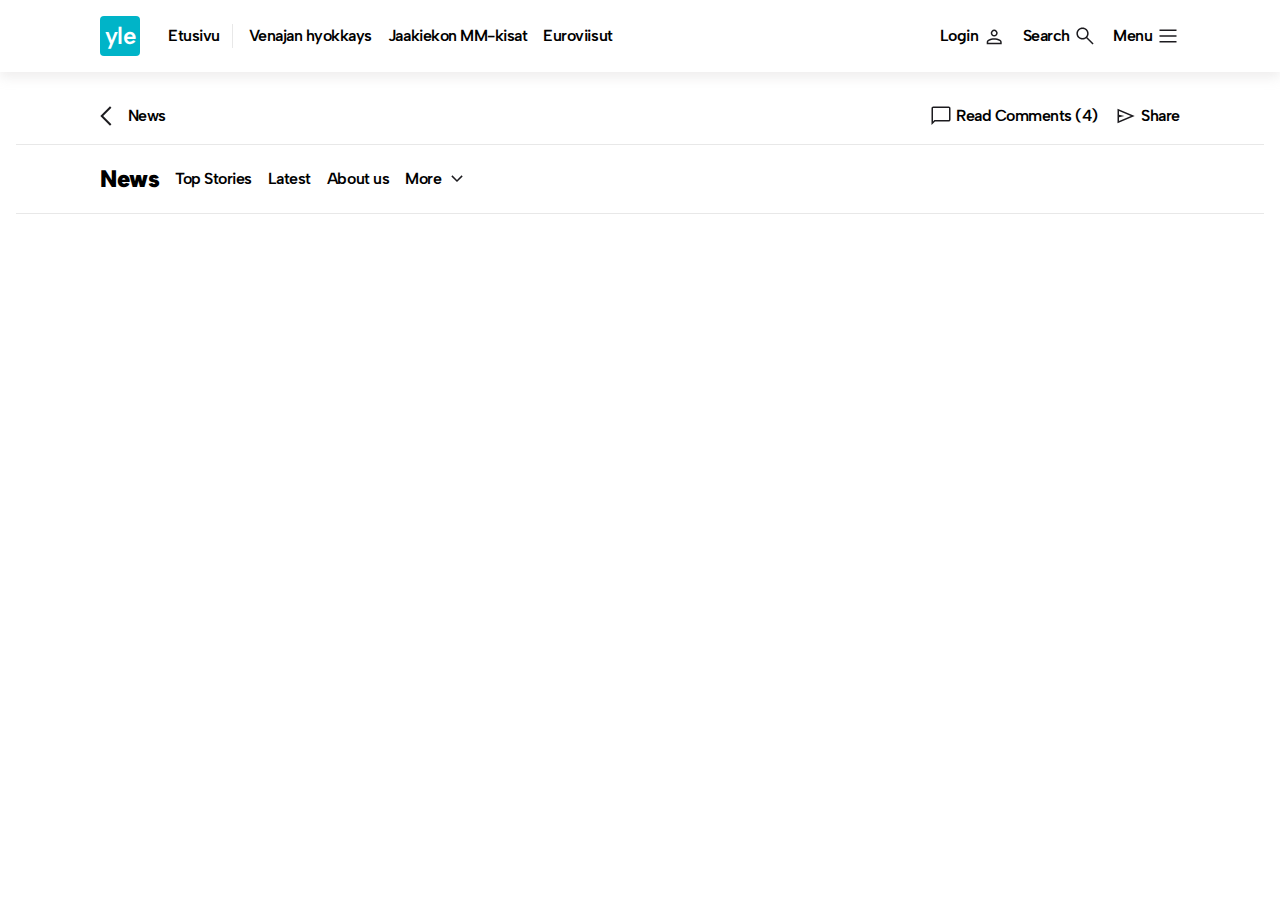
<file: finland/index.html>
<!DOCTYPE html>
<html lang="en">

<head>
    <meta charset="UTF-8">
    <meta name="viewport" content="width=device-width, initial-scale=1.0">
    <title>Finland bans smartphones in schools | Yle News | Yle</title>
    <link rel="preconnect" href="https://fonts.googleapis.com">
    <link rel="preconnect" href="https://fonts.gstatic.com" crossorigin>
    <link href="https://fonts.googleapis.com/css2?family=Albert+Sans:ital,wght@0,100..900;1,100..900&display=swap"
        rel="stylesheet">
    <link rel="stylesheet" href="style.css">
</head>

<body>
    <header class="main-header">
        <ul class="link-bar">
            <li>
                <div class="logo">yle</div>
            </li>
            <li class="name">Etusivu</li>
            <li>Venajan hyokkays</li>
            <li>Jaakiekon MM-kisat</li>
            <li>Euroviisut</li>
            <li class="login">Login <span><svg width="25" height="25" viewBox="0 0 25 25" fill="none"
                        xmlns="http://www.w3.org/2000/svg">
                        <mask id="mask0_118_3481" style="mask-type:alpha" maskUnits="userSpaceOnUse" x="0" y="0"
                            width="25" height="25">
                            <rect x="0.205078" y="0.914062" width="24" height="24" fill="#D9D9D9" />
                        </mask>
                        <g mask="url(#mask0_118_3481)">
                            <path
                                d="M12.2051 12.6055C11.2426 12.6055 10.4187 12.2628 9.73333 11.5775C9.04783 10.892 8.70508 10.068 8.70508 9.10547C8.70508 8.14297 9.04783 7.31905 9.73333 6.63372C10.4187 5.94822 11.2426 5.60547 12.2051 5.60547C13.1676 5.60547 13.9915 5.94822 14.6768 6.63372C15.3623 7.31905 15.7051 8.14297 15.7051 9.10547C15.7051 10.068 15.3623 10.892 14.6768 11.5775C13.9915 12.2628 13.1676 12.6055 12.2051 12.6055ZM4.70508 20.221V17.9977C4.70508 17.5081 4.83808 17.0546 5.10408 16.6372C5.37008 16.2199 5.72558 15.8991 6.17058 15.6747C7.15891 15.1902 8.15599 14.8268 9.16183 14.5845C10.1677 14.3421 11.1821 14.221 12.2051 14.221C13.2281 14.221 14.2425 14.3421 15.2483 14.5845C16.2542 14.8268 17.2512 15.1902 18.2396 15.6747C18.6846 15.8991 19.0401 16.2199 19.3061 16.6372C19.5721 17.0546 19.7051 17.5081 19.7051 17.9977V20.221H4.70508ZM6.20508 18.721H18.2051V17.9977C18.2051 17.7952 18.1464 17.6077 18.0291 17.4352C17.9117 17.2629 17.7525 17.1222 17.5513 17.0132C16.6897 16.5889 15.8112 16.2674 14.9158 16.0487C14.0203 15.8302 13.1167 15.721 12.2051 15.721C11.2934 15.721 10.3898 15.8302 9.49433 16.0487C8.599 16.2674 7.72049 16.5889 6.85883 17.0132C6.65766 17.1222 6.49841 17.2629 6.38108 17.4352C6.26374 17.6077 6.20508 17.7952 6.20508 17.9977V18.721ZM12.2051 11.1055C12.7551 11.1055 13.2259 10.9096 13.6176 10.518C14.0092 10.1263 14.2051 9.65547 14.2051 9.10547C14.2051 8.55547 14.0092 8.08464 13.6176 7.69297C13.2259 7.3013 12.7551 7.10547 12.2051 7.10547C11.6551 7.10547 11.1842 7.3013 10.7926 7.69297C10.4009 8.08464 10.2051 8.55547 10.2051 9.10547C10.2051 9.65547 10.4009 10.1263 10.7926 10.518C11.1842 10.9096 11.6551 11.1055 12.2051 11.1055Z"
                                fill="#1C1B1F" />
                        </g>
                    </svg></span></li>
            <li>Search <span><svg width="24" height="24" viewBox="0 0 24 24" fill="none"
                        xmlns="http://www.w3.org/2000/svg">
                        <mask id="mask0_118_3487" style="mask-type:alpha" maskUnits="userSpaceOnUse" x="0" y="0"
                            width="24" height="24">
                            <rect width="24" height="24" fill="#D9D9D9" />
                        </mask>
                        <g mask="url(#mask0_118_3487)">
                            <path
                                d="M19.5425 20.5751L13.2618 14.2941C12.7618 14.7069 12.1868 15.03 11.5368 15.2633C10.8868 15.4966 10.2144 15.6133 9.51955 15.6133C7.81038 15.6133 6.36388 15.0216 5.18005 13.8381C3.99621 12.6546 3.4043 11.2084 3.4043 9.49956C3.4043 7.7909 3.99605 6.34423 5.17955 5.15956C6.36305 3.97506 7.80921 3.38281 9.51805 3.38281C11.2267 3.38281 12.6734 3.97473 13.858 5.15856C15.0425 6.3424 15.6348 7.7889 15.6348 9.49806C15.6348 10.2122 15.515 10.8943 15.2753 11.5443C15.0355 12.1943 14.7155 12.7596 14.3155 13.2403L20.5963 19.5211L19.5425 20.5751ZM9.51955 14.1136C10.808 14.1136 11.8994 13.6664 12.7935 12.7721C13.6879 11.8779 14.135 10.7866 14.135 9.49806C14.135 8.20956 13.6879 7.11823 12.7935 6.22406C11.8994 5.32973 10.808 4.88256 9.51955 4.88256C8.23105 4.88256 7.13971 5.32973 6.24555 6.22406C5.35121 7.11823 4.90405 8.20956 4.90405 9.49806C4.90405 10.7866 5.35121 11.8779 6.24555 12.7721C7.13971 13.6664 8.23105 14.1136 9.51955 14.1136Z"
                                fill="#1C1B1F" />
                        </g>
                    </svg></span></li>
            <li>Menu <span><svg width="24" height="24" viewBox="0 0 24 24" fill="none"
                        xmlns="http://www.w3.org/2000/svg">
                        <mask id="mask0_118_3493" style="mask-type:alpha" maskUnits="userSpaceOnUse" x="0" y="0"
                            width="24" height="24">
                            <rect width="24" height="24" fill="#D9D9D9" />
                        </mask>
                        <g mask="url(#mask0_118_3493)">
                            <path d="M3.5 7V5.5H20.5V7H3.5ZM3.5 18.5V17H20.5V18.5H3.5ZM3.5 12.75V11.25H20.5V12.75H3.5Z"
                                fill="#1C1B1F" />
                        </g>
                    </svg></span></li>
        </ul>
    </header>
    <section class="wrapper">
        <header class="sticky-header">
            <ul class="link-bar sticky-bar">
                <li><span><svg width="24" height="24" viewBox="0 0 24 24" fill="none"
                            xmlns="http://www.w3.org/2000/svg">
                            <mask id="mask0_121_3499" style="mask-type:alpha" maskUnits="userSpaceOnUse" x="0" y="0"
                                width="24" height="24">
                                <rect width="24" height="24" fill="#D9D9D9" />
                            </mask>
                            <g mask="url(#mask0_121_3499)">
                                <path
                                    d="M9.99945 21.6552L0.345703 12.0014L9.99945 2.34766L11.4187 3.76691L3.18395 12.0014L11.4187 20.2359L9.99945 21.6552Z"
                                    fill="#1C1B1F" />
                            </g>
                        </svg></span> News</li>
                <li class="comment"><span><svg width="24" height="24" viewBox="0 0 24 24" fill="none"
                            xmlns="http://www.w3.org/2000/svg">
                            <mask id="mask0_121_3505" style="mask-type:alpha" maskUnits="userSpaceOnUse" x="0" y="0"
                                width="24" height="24">
                                <rect width="24" height="24" fill="#D9D9D9" />
                            </mask>
                            <g mask="url(#mask0_121_3505)">
                                <path
                                    d="M2.5 21.0385V4.30775C2.5 3.80258 2.675 3.375 3.025 3.025C3.375 2.675 3.80258 2.5 4.30775 2.5H19.6923C20.1974 2.5 20.625 2.675 20.975 3.025C21.325 3.375 21.5 3.80258 21.5 4.30775V15.6923C21.5 16.1974 21.325 16.625 20.975 16.975C20.625 17.325 20.1974 17.5 19.6923 17.5H6.0385L2.5 21.0385ZM5.4 16H19.6923C19.7693 16 19.8398 15.9679 19.9038 15.9038C19.9679 15.8398 20 15.7693 20 15.6923V4.30775C20 4.23075 19.9679 4.16025 19.9038 4.09625C19.8398 4.03208 19.7693 4 19.6923 4H4.30775C4.23075 4 4.16025 4.03208 4.09625 4.09625C4.03208 4.16025 4 4.23075 4 4.30775V17.3848L5.4 16Z"
                                    fill="#1C1B1F" />
                            </g>
                        </svg></span> Read Comments (4)</li>
                <li><span><svg width="24" height="24" viewBox="0 0 24 24" fill="none"
                            xmlns="http://www.w3.org/2000/svg">
                            <mask id="mask0_121_3511" style="mask-type:alpha" maskUnits="userSpaceOnUse" x="0" y="0"
                                width="24" height="24">
                                <rect width="24" height="24" fill="#D9D9D9" />
                            </mask>
                            <g mask="url(#mask0_121_3511)">
                                <path
                                    d="M3.5 19.25V4.75L20.7115 12L3.5 19.25ZM5 17L16.85 12L5 7V10.6923L10.423 12L5 13.3077V17Z"
                                    fill="#1C1B1F" />
                            </g>
                        </svg></span> Share</li>
            </ul>
        </header>
        <nav class="news-navigation">
            <ul class="news-bar">
                <li class="category">News</li>
                <li>Top Stories</li>
                <li>Latest</li>
                <li>About us</li>
                <li>More <span><svg width="24" height="24" viewBox="0 0 24 24" fill="none"
                            xmlns="http://www.w3.org/2000/svg">
                            <mask id="mask0_122_3517" style="mask-type:alpha" maskUnits="userSpaceOnUse" x="0" y="0"
                                width="24" height="24">
                                <rect width="24" height="24" fill="#D9D9D9" />
                            </mask>
                            <g mask="url(#mask0_122_3517)">
                                <path
                                    d="M11.9995 15.0552L6.3457 9.40141L7.39945 8.34766L11.9995 12.9477L16.5995 8.34766L17.6532 9.40141L11.9995 15.0552Z"
                                    fill="#1C1B1F" />
                            </g>
                        </svg></span></li>
            </ul>
        </nav>
        <div class="container">

        </div>
    </section>
</body>

</html>
</file>
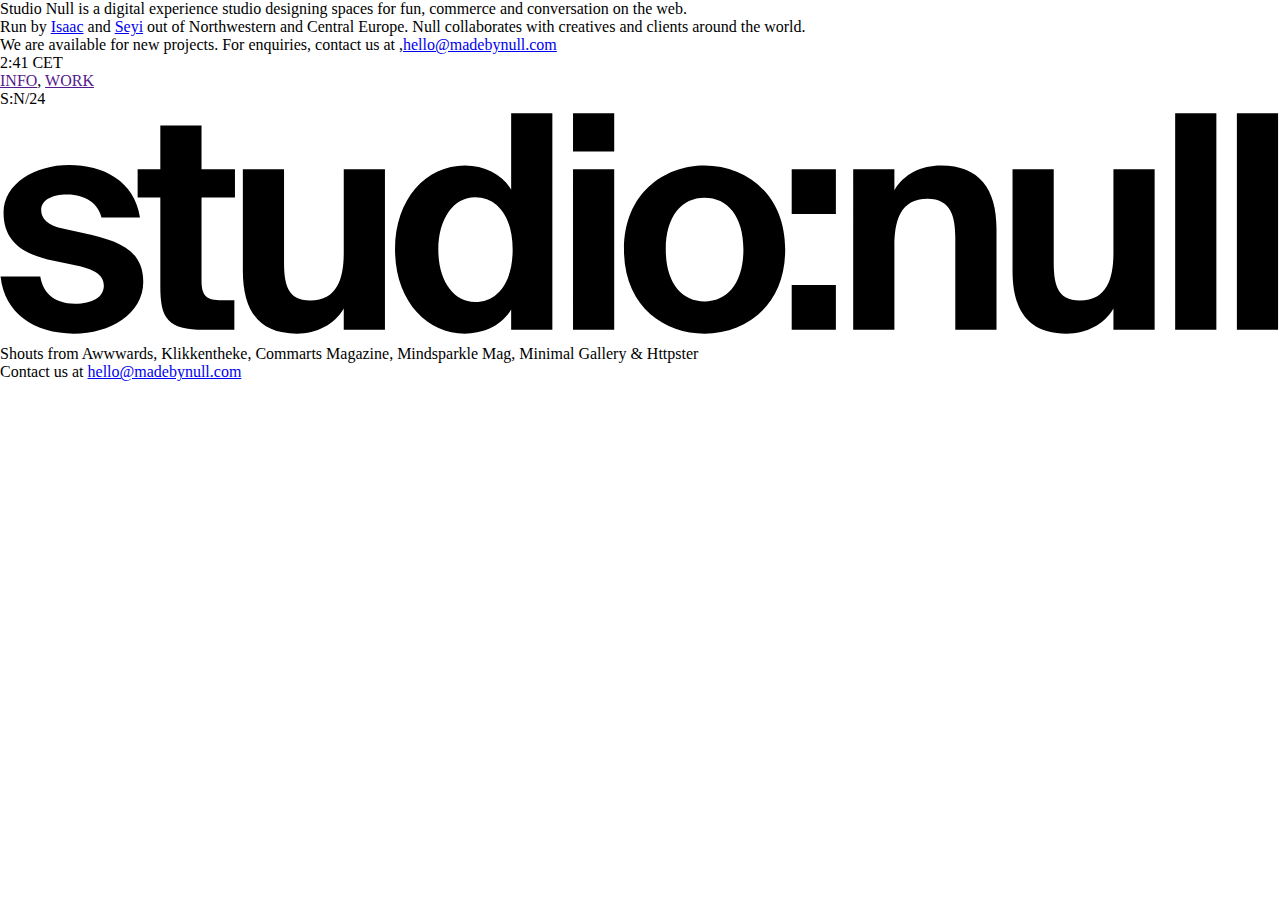
<file: studionull/index.html>
<!DOCTYPE html>
<html lang="en">
	<head>
		<meta charset="UTF-8" />
		<meta name="viewport" content="width=device-width, initial-scale=1.0" />
		<link rel="stylesheet" href="styles/index.css" />
		<script src="script/index.js" defer></script>
		<title>Studio Null Recreation</title>
	</head>

	<body>
		<section class="top">
			<div class="top-start">
				<p class="top-start-item">
					Studio Null is a digital experience studio designing spaces for fun,
					commerce and conversation on the web.
				</p>
				<p class="top-start-item">
					Run by <a href="https://fayemi.design/">Isaac</a> and
					<a href="https://seyi.dev/">Seyi</a> out of Northwestern and Central
					Europe. Null collaborates with creatives and clients around the world.
				</p>
				<p class="top-start-item">
					We are available for new projects. For enquiries, contact us at ,<a
						href="mailto:hello@madebynull.com"
						>hello@madebynull.com</a
					>
				</p>
			</div>
			<div class="top-end">
				<p class="time-frame">2:41 CET</p>
				<div class="top-end-base">
					<p>
						<a href="" class="nav-link" id="info">INFO</a>,
						<a href="" class="nav-link" id="work">WORK</a>
					</p>
					<div class="box-frame">
						<div class="box"></div>
						<span>S:N/24</span>
					</div>
				</div>
			</div>
		</section>
		<section class="bottom">
			<div class="container">
				<svg
					viewBox="0 0 1394 254"
					fill="none"
					xmlns="http://www.w3.org/2000/svg"
					aria-labelledby="studioTitle"
				>
					<title id="studioTitle">studio:null</title>
					<path
						d="M110.515 119.266h41.943c-5.853-40.317-40.642-57.224-77.058-57.224-37.716 0-71.53 20.483-71.53 52.022 0 31.864 21.784 45.519 54.623 52.347l26.01 5.528c14.957 3.251 28.613 8.453 28.613 21.459 0 12.68-12.355 19.833-31.538 19.833-23.085 0-35.115-12.68-37.716-29.587H.618c4.227 39.992 36.74 62.101 79.66 62.101 39.666 0 75.756-21.459 75.756-56.574 0-36.09-29.587-44.869-64.377-52.672l-23.41-5.203c-16.582-3.576-23.41-10.729-23.41-20.158 0-10.73 11.705-16.907 28.287-16.907 20.484 0 34.14 10.404 37.391 25.035Zm64.096-100.143v47.47H149.9v30.889h24.711v96.891c0 34.79 7.803 47.145 47.795 47.145h32.839V209.33h-13.656c-15.932 0-22.109-3.577-22.109-21.46V97.482h36.415V66.594H219.48v-47.47h-44.869Zm199.772 199.31v23.085h44.869V66.594h-44.869v91.039c0 27.636-6.828 52.022-36.416 52.022-25.361 0-28.612-18.858-28.612-42.268V66.594h-44.869V177.14c0 42.918 16.907 68.604 58.85 68.604 21.459 0 40.968-9.754 51.047-27.312Zm182.329 23.085h44.869V5.793h-44.869v83.235c-9.429-16.257-28.287-26.336-50.397-26.336-42.268 0-76.082 36.416-76.082 91.364 0 55.924 34.465 91.689 76.082 91.689 18.208 0 39.342-7.153 50.397-26.336v22.109Zm1.626-87.462c0 35.765-16.257 57.224-40.968 57.224-23.085 0-39.992-22.759-39.992-56.899 0-34.139 16.907-57.224 39.992-57.224 24.711 0 40.968 21.784 40.968 56.899ZM668.953 5.793h-44.869V47.41h44.869V5.794Zm0 60.8h-44.869v174.925h44.869V66.594Zm10.639 87.788c0 61.451 43.568 91.364 87.787 91.364 44.219 0 87.787-29.913 87.787-91.364 0-61.451-43.568-91.689-87.787-91.689-44.219 0-87.787 30.238-87.787 91.689Zm45.519 0c0-36.741 17.557-56.574 42.268-56.574 24.711 0 42.268 19.833 42.268 56.574 0 36.416-17.557 56.249-42.268 56.249-24.711 0-42.268-19.833-42.268-56.249Zm137.142-39.016h48.121V66.594h-48.121v48.771Zm0 126.153h48.121v-48.77h-48.121v48.77Zm111.848-151.84V66.595h-44.869v174.924h44.869v-91.039c0-27.636 6.503-51.697 36.089-51.697 25.36 0 30.24 19.509 30.24 42.268v100.468h44.87V131.296c0-42.918-18.53-68.604-60.48-68.604-21.46 0-40.64 9.43-50.719 26.986Zm238.559 128.755v23.085h44.87V66.594h-44.87v91.039c0 27.636-6.83 52.022-36.42 52.022-25.36 0-28.61-18.858-28.61-42.268V66.594h-44.87V177.14c0 42.918 16.91 68.604 58.85 68.604 21.46 0 40.97-9.754 51.05-27.312Zm112.1 23.085V5.793h-44.87v235.725h44.87Zm67.21 0V5.793h-44.87v235.725h44.87Z"
						fill="#000"
					></path>
				</svg>
				<div class="bottom-base disappear">
					<p class="shoutout">
						Shouts from Awwwards, Klikkentheke, Commarts Magazine, Mindsparkle
						Mag, Minimal Gallery & Httpster
					</p>
					<p>
						Contact us at
						<a href="mailto:hello@madebynull.com">hello@madebynull.com</a>
					</p>
				</div>
			</div>
		</section>
	</body>
</html>
</file>
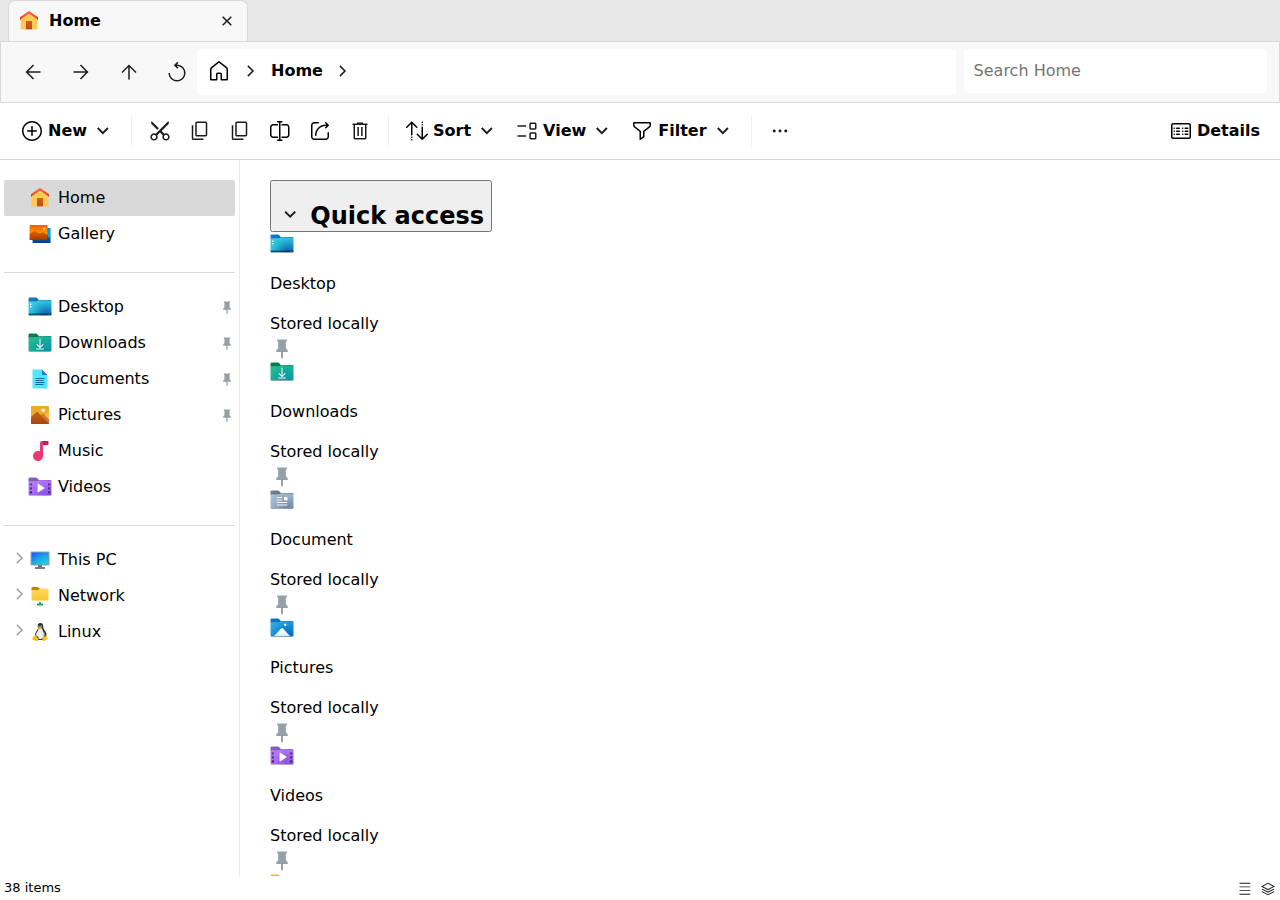
<file: windows/index.html>
<!DOCTYPE html>
<html lang="en">

<head>
    <meta charset="UTF-8">
    <meta name="viewport" content="width=device-width, initial-scale=1.0">
    <title>Document</title>
    <link rel="stylesheet" href="index.css">
</head>

<body>
    <header>
        <div class="top-bar ">
            <div class="switcher">
                <span class="icon">
                    <svg xmlns="http://www.w3.org/2000/svg" viewBox="0 0 32 32" width="32px" height="32px"
                        baseProfile="basic">
                        <linearGradient id="Ub349SazE1hDrCHIJWdu3a" x1="16" x2="16" y1="10.987" y2="14.001"
                            gradientUnits="userSpaceOnUse">
                            <stop offset="0" stop-color="#e03c22" />
                            <stop offset="1" stop-color="#c22e17" />
                        </linearGradient>
                        <rect width="24" height="3" x="4" y="11" fill="url(#Ub349SazE1hDrCHIJWdu3a)" />
                        <linearGradient id="Ub349SazE1hDrCHIJWdu3b" x1="16" x2="16" y1="11" y2="14"
                            gradientUnits="userSpaceOnUse">
                            <stop offset="0" stop-opacity=".02" />
                            <stop offset="1" stop-opacity=".15" />
                        </linearGradient>
                        <path fill="url(#Ub349SazE1hDrCHIJWdu3b)"
                            d="M27.75,11.25v2.5H4.25v-2.5H27.75 M28,11 H4v3h24V11L28,11z" />
                        <polygon fill="#ffcb52" points="27,27 5,27 5,12 15.874,4 27,12" />
                        <linearGradient id="Ub349SazE1hDrCHIJWdu3c" x1="16" x2="16" y1="4" y2="27"
                            gradientUnits="userSpaceOnUse">
                            <stop offset="0" stop-opacity=".02" />
                            <stop offset="1" stop-opacity=".15" />
                        </linearGradient>
                        <path fill="url(#Ub349SazE1hDrCHIJWdu3c)"
                            d="M15.876,4.309l10.874,7.819V26.75H5.25 V12.126L15.876,4.309 M15.874,4L5,12v15h22V12L15.874,4L15.874,4z" />
                        <polygon points="5,11.63 5,13.923 16,6.144 27,13.923 27,11.63 15.874,3.63" opacity=".09" />
                        <polygon points="5,11.305 5,13.598 16,5.82 27,13.598 27,11.305 15.874,3.305" opacity=".09" />
                        <linearGradient id="Ub349SazE1hDrCHIJWdu3d" x1="16" x2="16" y1="15.952" y2="27.005"
                            gradientUnits="userSpaceOnUse">
                            <stop offset="0" stop-color="#d65e23" />
                            <stop offset=".998" stop-color="#bf4d14" />
                        </linearGradient>
                        <rect width="8" height="11" x="12" y="16" fill="url(#Ub349SazE1hDrCHIJWdu3d)" />
                        <linearGradient id="Ub349SazE1hDrCHIJWdu3e" x1="16" x2="16" y1="16" y2="27"
                            gradientUnits="userSpaceOnUse">
                            <stop offset="0" stop-opacity=".02" />
                            <stop offset="1" stop-opacity=".15" />
                        </linearGradient>
                        <path fill="url(#Ub349SazE1hDrCHIJWdu3e)"
                            d="M19.75,16.25v10.5h-7.5v-10.5H19.75 M20,16 h-8v11h8V16L20,16z" />
                        <circle cx="18.5" cy="22.5" r=".5" fill="#ffaa42" />
                        <linearGradient id="Ub349SazE1hDrCHIJWdu3f" x1="16" x2="16" y1="2.691" y2="14.005"
                            gradientUnits="userSpaceOnUse">
                            <stop offset="0" stop-color="#ff624a" />
                            <stop offset=".247" stop-color="#ff5940" />
                            <stop offset=".672" stop-color="#fd4224" />
                            <stop offset="1" stop-color="#fc2c0a" />
                        </linearGradient>
                        <path fill="url(#Ub349SazE1hDrCHIJWdu3f)"
                            d="M16,5.515L28,14v-3L16.577,2.923 c-0.346-0.245-0.809-0.245-1.155,0L4,11v3L16,5.515z" />
                        <linearGradient id="Ub349SazE1hDrCHIJWdu3g" x1="16" x2="16" y1="2.739" y2="14"
                            gradientUnits="userSpaceOnUse">
                            <stop offset="0" stop-opacity=".02" />
                            <stop offset="1" stop-opacity=".15" />
                        </linearGradient>
                        <path fill="url(#Ub349SazE1hDrCHIJWdu3g)"
                            d="M16,2.989c0.156,0,0.306,0.048,0.433,0.138 l11.317,8.002v2.388L16.144,5.311L16,5.209l-0.144,0.102L4.25,13.517v-2.388l11.317-8.002C15.694,3.037,15.844,2.989,16,2.989 M16,2.739c-0.202,0-0.404,0.061-0.577,0.184L4,11v3l12-8.485L28,14v-3L16.577,2.923C16.404,2.801,16.202,2.739,16,2.739L16,2.739z" />
                    </svg>
                </span>
                <span class="text">Home</span>
                <span class="icon">
                    <svg width="24" height="24" viewBox="0 0 24 24" fill="none" xmlns="http://www.w3.org/2000/svg">
                        <mask id="mask0_284_49" style="mask-type:alpha" maskUnits="userSpaceOnUse" x="0" y="0"
                            width="24" height="24">
                            <rect width="24" height="24" fill="#D9D9D9" />
                        </mask>
                        <g mask="url(#mask0_284_49)">
                            <path
                                d="M8.22756 16.8375L7.16406 15.774L10.9371 12.001L7.16406 8.25295L8.22756 7.18945L12.0006 10.9625L15.7486 7.18945L16.8121 8.25295L13.0391 12.001L16.8121 15.774L15.7486 16.8375L12.0006 13.0645L8.22756 16.8375Z"
                                fill="#1C1B1F" />
                        </g>
                    </svg>
                </span>
            </div>
        </div>
        <div class="tool-bar">
            <div class="icons-group">
                <span class="icon">
                    <svg width="24" height="24" viewBox="0 0 24 24" fill="none" xmlns="http://www.w3.org/2000/svg">
                        <mask id="mask0_283_11" style="mask-type:alpha" maskUnits="userSpaceOnUse" x="0" y="0"
                            width="24" height="24">
                            <rect width="24" height="24" fill="#D9D9D9" />
                        </mask>
                        <g mask="url(#mask0_283_11)">
                            <path
                                d="M7.373 12.75L13.0693 18.4462L12 19.5L4.5 12L12 4.5L13.0693 5.55375L7.373 11.25H19.5V12.75H7.373Z"
                                fill="#1C1B1F" />
                        </g>
                    </svg>
                </span>
                <span class="icon">
                    <svg width="24" height="24" viewBox="0 0 24 24" fill="none" xmlns="http://www.w3.org/2000/svg">
                        <mask id="mask0_283_17" style="mask-type:alpha" maskUnits="userSpaceOnUse" x="0" y="0"
                            width="24" height="24">
                            <rect width="24" height="24" fill="#D9D9D9" />
                        </mask>
                        <g mask="url(#mask0_283_17)">
                            <path
                                d="M16.627 12.75H4.5V11.25H16.627L10.9308 5.55375L12 4.5L19.5 12L12 19.5L10.9308 18.4462L16.627 12.75Z"
                                fill="#1C1B1F" />
                        </g>
                    </svg>
                </span>
                <span class="icon">
                    <svg width="24" height="24" viewBox="0 0 24 24" fill="none" xmlns="http://www.w3.org/2000/svg">
                        <mask id="mask0_288_100" style="mask-type:alpha" maskUnits="userSpaceOnUse" x="0" y="0"
                            width="24" height="24">
                            <rect width="24" height="24" fill="#D9D9D9" />
                        </mask>
                        <g mask="url(#mask0_288_100)">
                            <path
                                d="M11.25 19.5V7.373L5.55375 13.0693L4.5 12L12 4.5L19.5 12L18.4462 13.0693L12.75 7.373V19.5H11.25Z"
                                fill="#1C1B1F" />
                        </g>
                    </svg>
                </span>
                <span class="icon">
                    <svg width="24" height="24" viewBox="0 0 24 24" fill="none" xmlns="http://www.w3.org/2000/svg">
                        <mask id="mask0_283_23" style="mask-type:alpha" maskUnits="userSpaceOnUse" x="0" y="0"
                            width="24" height="24">
                            <rect width="24" height="24" fill="#D9D9D9" />
                        </mask>
                        <g mask="url(#mask0_283_23)">
                            <path
                                d="M12 21.5008C10.8205 21.5008 9.71542 21.2778 8.68475 20.8316C7.65392 20.3854 6.75517 19.779 5.9885 19.0123C5.22183 18.2457 4.61542 17.3469 4.16925 16.3161C3.72308 15.2854 3.5 14.1803 3.5 13.0008H5C5 14.9508 5.67917 16.605 7.0375 17.9633C8.39583 19.3217 10.05 20.0008 12 20.0008C13.95 20.0008 15.6042 19.3217 16.9625 17.9633C18.3208 16.605 19 14.9508 19 13.0008C19 11.0508 18.3208 9.39668 16.9625 8.03834C15.6042 6.68001 13.95 6.00084 12 6.00084H11.7345L13.323 7.58934L12.2692 8.67384L8.84625 5.24134L12.2885 1.80859L13.3422 2.89309L11.7345 4.50084H12C13.1795 4.50084 14.2846 4.72393 15.3152 5.17009C16.3461 5.61626 17.2448 6.22268 18.0115 6.98934C18.7782 7.75601 19.3846 8.65476 19.8307 9.6856C20.2769 10.7163 20.5 11.8213 20.5 13.0008C20.5 14.1803 20.2769 15.2854 19.8307 16.3161C19.3846 17.3469 18.7782 18.2457 18.0115 19.0123C17.2448 19.779 16.3461 20.3854 15.3152 20.8316C14.2846 21.2778 13.1795 21.5008 12 21.5008Z"
                                fill="#1C1B1F" />
                        </g>
                    </svg>
                </span>
            </div>
            <div class="address-bar" contenteditable="true">
                <span class="icon">
                    <svg width="48" height="48" viewBox="0 0 48 48" fill="none" xmlns="http://www.w3.org/2000/svg">
                        <path
                            d="M23.9512 4.00073C23.6313 4.01165 23.3234 4.12457 23.0723 4.32299L8.85938 15.5203C7.05548 16.9419 6 19.1142 6 21.4109V40.5007C6 41.8643 7.13641 43.0007 8.5 43.0007H18.5C19.8636 43.0007 21 41.8643 21 40.5007V30.5007C21 30.2057 21.205 30.0007 21.5 30.0007H26.5C26.795 30.0007 27 30.2057 27 30.5007V40.5007C27 41.8643 28.1364 43.0007 29.5 43.0007H39.5C40.8636 43.0007 42 41.8643 42 40.5007V21.4109C42 19.1142 40.9445 16.9419 39.1406 15.5203L24.9277 4.32299C24.6503 4.10387 24.3045 3.98973 23.9512 4.00073ZM24 7.41088L37.2852 17.8777C38.3693 18.732 39 20.0315 39 21.4109V40.0007H30V30.5007C30 28.5858 28.415 27.0007 26.5 27.0007H21.5C19.585 27.0007 18 28.5858 18 30.5007V40.0007H9V21.4109C9 20.0315 9.63074 18.732 10.7148 17.8777L24 7.41088Z"
                            fill="black" />
                    </svg>
                </span>
                <span class="icon">
                    <svg width="24" height="24" viewBox="0 0 24 24" fill="none" xmlns="http://www.w3.org/2000/svg">
                        <mask id="mask0_284_31" style="mask-type:alpha" maskUnits="userSpaceOnUse" x="0" y="0"
                            width="24" height="24">
                            <rect width="24" height="24" fill="#D9D9D9" />
                        </mask>
                        <g mask="url(#mask0_284_31)">
                            <path
                                d="M12.9457 11.9995L8.3457 7.39945L9.39945 6.3457L15.0532 11.9995L9.39945 17.6532L8.3457 16.5995L12.9457 11.9995Z"
                                fill="#1C1B1F" />
                        </g>
                    </svg>
                </span>
                <span class="text">Home</span>
                <span class="icon">
                    <svg width="24" height="24" viewBox="0 0 24 24" fill="none" xmlns="http://www.w3.org/2000/svg">
                        <mask id="mask0_284_31" style="mask-type:alpha" maskUnits="userSpaceOnUse" x="0" y="0"
                            width="24" height="24">
                            <rect width="24" height="24" fill="#D9D9D9" />
                        </mask>
                        <g mask="url(#mask0_284_31)">
                            <path
                                d="M12.9457 11.9995L8.3457 7.39945L9.39945 6.3457L15.0532 11.9995L9.39945 17.6532L8.3457 16.5995L12.9457 11.9995Z"
                                fill="#1C1B1F" />
                        </g>
                    </svg>
                </span>
            </div>
            <div class="search">
                <input type="search" name="" id="" placeholder="Search Home">
            </div>
        </div>
        <div class="activity-bar">
            <div class="activity sideline">
                <span class="icon">
                    <svg width="48" height="48" viewBox="0 0 48 48" fill="none" xmlns="http://www.w3.org/2000/svg">
                        <path
                            d="M24 4C12.9721 4 4 12.9721 4 24C4 35.0279 12.9721 44 24 44C35.0279 44 44 35.0279 44 24C44 12.9721 35.0279 4 24 4ZM24 7C33.4066 7 41 14.5934 41 24C41 33.4066 33.4066 41 24 41C14.5934 41 7 33.4066 7 24C7 14.5934 14.5934 7 24 7ZM23.9766 13.9785C23.5791 13.9847 23.2003 14.1485 22.9235 14.4337C22.6466 14.719 22.4943 15.1025 22.5 15.5V22.5H15.5C15.3012 22.4972 15.1039 22.5339 14.9194 22.608C14.735 22.6822 14.5671 22.7922 14.4255 22.9318C14.284 23.0713 14.1716 23.2376 14.0949 23.421C14.0181 23.6044 13.9786 23.8012 13.9786 24C13.9786 24.1988 14.0181 24.3956 14.0949 24.579C14.1716 24.7624 14.284 24.9287 14.4255 25.0682C14.5671 25.2078 14.735 25.3178 14.9194 25.392C15.1039 25.4661 15.3012 25.5028 15.5 25.5H22.5V32.5C22.4972 32.6988 22.5339 32.8961 22.608 33.0806C22.6822 33.265 22.7922 33.4329 22.9318 33.5745C23.0713 33.716 23.2376 33.8284 23.421 33.9051C23.6044 33.9819 23.8012 34.0214 24 34.0214C24.1988 34.0214 24.3956 33.9819 24.579 33.9051C24.7624 33.8284 24.9287 33.716 25.0682 33.5745C25.2078 33.4329 25.3178 33.265 25.392 33.0806C25.4661 32.8961 25.5028 32.6988 25.5 32.5V25.5H32.5C32.6988 25.5028 32.8961 25.4661 33.0806 25.392C33.265 25.3178 33.4329 25.2078 33.5745 25.0682C33.716 24.9287 33.8284 24.7624 33.9051 24.579C33.9819 24.3956 34.0214 24.1988 34.0214 24C34.0214 23.8012 33.9819 23.6044 33.9051 23.421C33.8284 23.2376 33.716 23.0713 33.5745 22.9318C33.4329 22.7922 33.265 22.6822 33.0806 22.608C32.8961 22.5339 32.6988 22.4972 32.5 22.5H25.5V15.5C25.5029 15.2992 25.4654 15.0999 25.3899 14.9139C25.3143 14.7279 25.2022 14.5589 25.0601 14.417C24.918 14.2751 24.7489 14.1632 24.5628 14.0879C24.3767 14.0126 24.1773 13.9754 23.9766 13.9785Z"
                            fill="black" />
                    </svg>
                </span>
                <span class="text">New</span>
                <span class="icon">
                    <svg width="25" height="25" viewBox="0 0 25 25" fill="none" xmlns="http://www.w3.org/2000/svg">
                        <mask id="mask0_303_145" style="mask-type:alpha" maskUnits="userSpaceOnUse" x="0" y="0"
                            width="25" height="25">
                            <rect x="0.322266" y="0.720703" width="24" height="24" fill="#D9D9D9" />
                        </mask>
                        <g mask="url(#mask0_303_145)">
                            <path
                                d="M12.3223 16.1207L6.32227 10.1207L7.72227 8.7207L12.3223 13.3207L16.9223 8.7207L18.3223 10.1207L12.3223 16.1207Z"
                                fill="#1C1B1F" />
                        </g>
                    </svg>
                </span>
            </div>
            <span class="icon">
                <svg width="24" height="24" viewBox="0 0 24 24" fill="none" xmlns="http://www.w3.org/2000/svg">
                    <mask id="mask0_285_57" style="mask-type:alpha" maskUnits="userSpaceOnUse" x="0" y="0" width="24"
                        height="24">
                        <rect y="24" width="24" height="24" transform="rotate(-90 0 24)" fill="#D9D9D9" />
                    </mask>
                    <g mask="url(#mask0_285_57)">
                        <path
                            d="M20.7687 4.80773L13.6147 11.9615L16.3495 14.6962C16.5995 14.5564 16.8645 14.4567 17.1447 14.3972C17.4249 14.3376 17.7098 14.3077 17.9995 14.3077C19.0043 14.3077 19.8645 14.6654 20.58 15.3807C21.2955 16.0961 21.6532 16.956 21.6532 17.9605C21.6532 18.965 21.2955 19.8252 20.5802 20.5412C19.8649 21.2572 19.005 21.6152 18.0005 21.6152C16.996 21.6152 16.1357 21.2575 15.4197 20.542C14.7037 19.8265 14.3457 18.9663 14.3457 17.9615C14.3457 17.6718 14.3755 17.3869 14.435 17.1067C14.4946 16.8266 14.5944 16.5615 14.7342 16.3115L11.9995 13.577L9.2647 16.3115C9.40454 16.5615 9.50429 16.8266 9.56395 17.1067C9.62345 17.3869 9.6532 17.6718 9.6532 17.9615C9.6532 18.9663 9.29554 19.8265 8.5802 20.542C7.86487 21.2575 7.00495 21.6152 6.00045 21.6152C4.99595 21.6152 4.1357 21.2576 3.4197 20.5422C2.7037 19.8269 2.3457 18.967 2.3457 17.9625C2.3457 16.958 2.70345 16.0977 3.41895 15.3817C4.13445 14.6657 4.99462 14.3077 5.99945 14.3077C6.28912 14.3077 6.57404 14.3376 6.8542 14.3972C7.13437 14.4567 7.39945 14.5564 7.64945 14.6962L19.961 2.38474H20.7687V4.80773ZM10.8457 9.19223L9.2302 10.8077L3.2302 4.80773L3.2302 2.38474H4.03795L10.8457 9.19223ZM8.1532 17.9615C8.1532 17.3692 7.94237 16.8621 7.5207 16.4402C7.09887 16.0186 6.59179 15.8077 5.99945 15.8077C5.40712 15.8077 4.90004 16.0186 4.4782 16.4402C4.05654 16.8621 3.8457 17.3692 3.8457 17.9615C3.8457 18.5538 4.05654 19.0609 4.4782 19.4827C4.90004 19.9046 5.40712 20.1155 5.99945 20.1155C6.59179 20.1155 7.09887 19.9046 7.5207 19.4827C7.94237 19.0609 8.1532 18.5538 8.1532 17.9615ZM12.2495 11.9615C12.2495 11.8948 12.2245 11.8365 12.1745 11.7865C12.1245 11.7365 12.0661 11.7115 11.9995 11.7115C11.9328 11.7115 11.8745 11.7365 11.8245 11.7865C11.7745 11.8365 11.7495 11.8948 11.7495 11.9615C11.7495 12.0282 11.7745 12.0865 11.8245 12.1365C11.8745 12.1865 11.9328 12.2115 11.9995 12.2115C12.0661 12.2115 12.1245 12.1865 12.1745 12.1365C12.2245 12.0865 12.2495 12.0282 12.2495 11.9615ZM20.1532 17.9615C20.1532 17.3692 19.9424 16.8621 19.5207 16.4402C19.0989 16.0186 18.5918 15.8077 17.9995 15.8077C17.4071 15.8077 16.9 16.0186 16.4782 16.4402C16.0565 16.8621 15.8457 17.3692 15.8457 17.9615C15.8457 18.5538 16.0565 19.0609 16.4782 19.4827C16.9 19.9046 17.4071 20.1155 17.9995 20.1155C18.5918 20.1155 19.0989 19.9046 19.5207 19.4827C19.9424 19.0609 20.1532 18.5538 20.1532 17.9615Z"
                            fill="#1C1B1F" />
                    </g>
                </svg>
            </span>
            <span class="icon">
                <svg width="24" height="24" viewBox="0 0 24 24" fill="none" xmlns="http://www.w3.org/2000/svg">
                    <mask id="mask0_285_75" style="mask-type:alpha" maskUnits="userSpaceOnUse" x="0" y="0" width="24"
                        height="24">
                        <rect width="24" height="24" fill="#D9D9D9" />
                    </mask>
                    <g mask="url(#mask0_285_75)">
                        <path
                            d="M9.05775 17.5C8.55258 17.5 8.125 17.325 7.775 16.975C7.425 16.625 7.25 16.1974 7.25 15.6923V4.30775C7.25 3.80258 7.425 3.375 7.775 3.025C8.125 2.675 8.55258 2.5 9.05775 2.5H17.4423C17.9474 2.5 18.375 2.675 18.725 3.025C19.075 3.375 19.25 3.80258 19.25 4.30775V15.6923C19.25 16.1974 19.075 16.625 18.725 16.975C18.375 17.325 17.9474 17.5 17.4423 17.5H9.05775ZM9.05775 16H17.4423C17.5193 16 17.5898 15.9679 17.6538 15.9038C17.7179 15.8398 17.75 15.7693 17.75 15.6923V4.30775C17.75 4.23075 17.7179 4.16025 17.6538 4.09625C17.5898 4.03208 17.5193 4 17.4423 4H9.05775C8.98075 4 8.91025 4.03208 8.84625 4.09625C8.78208 4.16025 8.75 4.23075 8.75 4.30775V15.6923C8.75 15.7693 8.78208 15.8398 8.84625 15.9038C8.91025 15.9679 8.98075 16 9.05775 16ZM5.55775 21C5.05258 21 4.625 20.825 4.275 20.475C3.925 20.125 3.75 19.6974 3.75 19.1923V6.30775H5.25V19.1923C5.25 19.2693 5.28208 19.3398 5.34625 19.4038C5.41025 19.4679 5.48075 19.5 5.55775 19.5H15.4423V21H5.55775Z"
                            fill="#1C1B1F" />
                    </g>
                </svg>
            </span>
            <span class="icon">
                <svg width="24" height="24" viewBox="0 0 24 24" fill="none" xmlns="http://www.w3.org/2000/svg">
                    <mask id="mask0_285_75" style="mask-type:alpha" maskUnits="userSpaceOnUse" x="0" y="0" width="24"
                        height="24">
                        <rect width="24" height="24" fill="#D9D9D9" />
                    </mask>
                    <g mask="url(#mask0_285_75)">
                        <path
                            d="M9.05775 17.5C8.55258 17.5 8.125 17.325 7.775 16.975C7.425 16.625 7.25 16.1974 7.25 15.6923V4.30775C7.25 3.80258 7.425 3.375 7.775 3.025C8.125 2.675 8.55258 2.5 9.05775 2.5H17.4423C17.9474 2.5 18.375 2.675 18.725 3.025C19.075 3.375 19.25 3.80258 19.25 4.30775V15.6923C19.25 16.1974 19.075 16.625 18.725 16.975C18.375 17.325 17.9474 17.5 17.4423 17.5H9.05775ZM9.05775 16H17.4423C17.5193 16 17.5898 15.9679 17.6538 15.9038C17.7179 15.8398 17.75 15.7693 17.75 15.6923V4.30775C17.75 4.23075 17.7179 4.16025 17.6538 4.09625C17.5898 4.03208 17.5193 4 17.4423 4H9.05775C8.98075 4 8.91025 4.03208 8.84625 4.09625C8.78208 4.16025 8.75 4.23075 8.75 4.30775V15.6923C8.75 15.7693 8.78208 15.8398 8.84625 15.9038C8.91025 15.9679 8.98075 16 9.05775 16ZM5.55775 21C5.05258 21 4.625 20.825 4.275 20.475C3.925 20.125 3.75 19.6974 3.75 19.1923V6.30775H5.25V19.1923C5.25 19.2693 5.28208 19.3398 5.34625 19.4038C5.41025 19.4679 5.48075 19.5 5.55775 19.5H15.4423V21H5.55775Z"
                            fill="#1C1B1F" />
                    </g>
                </svg>
            </span>
            <span class="icon">
                <img src="./asset/icons/svgs/icons8-rename-48.png" alt="">
            </span>
            <span class="icon">
                <img src="./asset/icons/svgs/icons8-share.svg" alt="">
            </span>
            <span class="icon sideline">
                <svg width="24" height="24" viewBox="0 0 24 24" fill="none" xmlns="http://www.w3.org/2000/svg">
                    <mask id="mask0_286_87" style="mask-type:alpha" maskUnits="userSpaceOnUse" x="0" y="0" width="24"
                        height="24">
                        <rect width="24" height="24" fill="#D9D9D9" />
                    </mask>
                    <g mask="url(#mask0_286_87)">
                        <path
                            d="M7.30775 20.4997C6.80908 20.4997 6.38308 20.3232 6.02975 19.97C5.67658 19.6167 5.5 19.1907 5.5 18.692V5.99973H4.5V4.49973H9V3.61523H15V4.49973H19.5V5.99973H18.5V18.692C18.5 19.1972 18.325 19.6247 17.975 19.9747C17.625 20.3247 17.1974 20.4997 16.6923 20.4997H7.30775ZM17 5.99973H7V18.692C7 18.7818 7.02883 18.8556 7.0865 18.9132C7.14417 18.9709 7.21792 18.9997 7.30775 18.9997H16.6923C16.7693 18.9997 16.8398 18.9677 16.9038 18.9035C16.9679 18.8395 17 18.769 17 18.692V5.99973ZM9.404 16.9997H10.9037V7.99973H9.404V16.9997ZM13.0962 16.9997H14.596V7.99973H13.0962V16.9997Z"
                            fill="#1C1B1F" />
                    </g>
                </svg>
            </span>
            <div class="activity">
                <span class="icon">
                    <img src="./asset/icons/svgs/icons8-sort-48.png" alt="">
                </span>
                <span class="text">Sort</span>
                <span class="icon">
                    <svg width="25" height="25" viewBox="0 0 25 25" fill="none" xmlns="http://www.w3.org/2000/svg">
                        <mask id="mask0_303_145" style="mask-type:alpha" maskUnits="userSpaceOnUse" x="0" y="0"
                            width="25" height="25">
                            <rect x="0.322266" y="0.720703" width="24" height="24" fill="#D9D9D9" />
                        </mask>
                        <g mask="url(#mask0_303_145)">
                            <path
                                d="M12.3223 16.1207L6.32227 10.1207L7.72227 8.7207L12.3223 13.3207L16.9223 8.7207L18.3223 10.1207L12.3223 16.1207Z"
                                fill="#1C1B1F" />
                        </g>
                    </svg>
                </span>
            </div>
            <div class="activity">
                <span class="icon">
                    <svg width="24" height="24" viewBox="0 0 24 24" fill="none" xmlns="http://www.w3.org/2000/svg">
                        <mask id="mask0_287_93" style="mask-type:alpha" maskUnits="userSpaceOnUse" x="0" y="0"
                            width="24" height="24">
                            <rect width="24" height="24" fill="#D9D9D9" />
                        </mask>
                        <g mask="url(#mask0_287_93)">
                            <path
                                d="M15.8077 20.5C15.3987 20.5 15.0465 20.3523 14.751 20.0568C14.4555 19.7613 14.3077 19.409 14.3077 19V14.8077C14.3077 14.3987 14.4555 14.0465 14.751 13.751C15.0465 13.4555 15.3987 13.3077 15.8077 13.3077H20C20.409 13.3077 20.7613 13.4555 21.0568 13.751C21.3523 14.0465 21.5 14.3987 21.5 14.8077V19C21.5 19.409 21.3523 19.7613 21.0568 20.0568C20.7613 20.3523 20.409 20.5 20 20.5H15.8077ZM15.8077 19H20V14.8077H15.8077V19ZM2.5 17.6538V16.1538H11.1155V17.6538H2.5ZM15.8077 10.6923C15.3987 10.6923 15.0465 10.5445 14.751 10.249C14.4555 9.9535 14.3077 9.60125 14.3077 9.19225V5C14.3077 4.591 14.4555 4.23875 14.751 3.94325C15.0465 3.64775 15.3987 3.5 15.8077 3.5H20C20.409 3.5 20.7613 3.64775 21.0568 3.94325C21.3523 4.23875 21.5 4.591 21.5 5V9.19225C21.5 9.60125 21.3523 9.9535 21.0568 10.249C20.7613 10.5445 20.409 10.6923 20 10.6923H15.8077ZM15.8077 9.19225H20V5H15.8077V9.19225ZM2.5 7.84625V6.34625H11.1155V7.84625H2.5Z"
                                fill="#1C1B1F" />
                        </g>
                    </svg>
                </span>
                <span class="text">View</span>
                <span class="icon">
                    <svg width="25" height="25" viewBox="0 0 25 25" fill="none" xmlns="http://www.w3.org/2000/svg">
                        <mask id="mask0_303_145" style="mask-type:alpha" maskUnits="userSpaceOnUse" x="0" y="0"
                            width="25" height="25">
                            <rect x="0.322266" y="0.720703" width="24" height="24" fill="#D9D9D9" />
                        </mask>
                        <g mask="url(#mask0_303_145)">
                            <path
                                d="M12.3223 16.1207L6.32227 10.1207L7.72227 8.7207L12.3223 13.3207L16.9223 8.7207L18.3223 10.1207L12.3223 16.1207Z"
                                fill="#1C1B1F" />
                        </g>
                    </svg>
                </span>
            </div>
            <div class="activity sideline">
                <span class=" icon">
                    <img src="./asset/icons/svgs/icons8-filter-48.png" alt="">
                </span>
                <span class="text">Filter</span>
                <span class="icon">
                    <svg width="25" height="25" viewBox="0 0 25 25" fill="none" xmlns="http://www.w3.org/2000/svg">
                        <mask id="mask0_303_145" style="mask-type:alpha" maskUnits="userSpaceOnUse" x="0" y="0"
                            width="25" height="25">
                            <rect x="0.322266" y="0.720703" width="24" height="24" fill="#D9D9D9" />
                        </mask>
                        <g mask="url(#mask0_303_145)">
                            <path
                                d="M12.3223 16.1207L6.32227 10.1207L7.72227 8.7207L12.3223 13.3207L16.9223 8.7207L18.3223 10.1207L12.3223 16.1207Z"
                                fill="#1C1B1F" />
                        </g>
                    </svg>
                </span>
            </div>
            <span class="icon">
                <svg width="24" height="24" viewBox="0 0 24 24" fill="none" xmlns="http://www.w3.org/2000/svg">
                    <mask id="mask0_305_151" style="mask-type:alpha" maskUnits="userSpaceOnUse" x="0" y="0" width="24"
                        height="24">
                        <rect width="24" height="24" fill="#D9D9D9" />
                    </mask>
                    <g mask="url(#mask0_305_151)">
                        <path
                            d="M6.23047 13.5C5.81797 13.5 5.46489 13.3531 5.17122 13.0592C4.87739 12.7656 4.73047 12.4125 4.73047 12C4.73047 11.5875 4.87739 11.2344 5.17122 10.9408C5.46489 10.6469 5.81797 10.5 6.23047 10.5C6.64297 10.5 6.99614 10.6469 7.28997 10.9408C7.58364 11.2344 7.73047 11.5875 7.73047 12C7.73047 12.4125 7.58364 12.7656 7.28997 13.0592C6.99614 13.3531 6.64297 13.5 6.23047 13.5ZM11.9997 13.5C11.5872 13.5 11.2341 13.3531 10.9405 13.0592C10.6466 12.7656 10.4997 12.4125 10.4997 12C10.4997 11.5875 10.6466 11.2344 10.9405 10.9408C11.2341 10.6469 11.5872 10.5 11.9997 10.5C12.4122 10.5 12.7653 10.6469 13.059 10.9408C13.3528 11.2344 13.4997 11.5875 13.4997 12C13.4997 12.4125 13.3528 12.7656 13.059 13.0592C12.7653 13.3531 12.4122 13.5 11.9997 13.5ZM17.769 13.5C17.3565 13.5 17.0033 13.3531 16.7095 13.0592C16.4158 12.7656 16.269 12.4125 16.269 12C16.269 11.5875 16.4158 11.2344 16.7095 10.9408C17.0033 10.6469 17.3565 10.5 17.769 10.5C18.1815 10.5 18.5346 10.6469 18.8282 10.9408C19.1221 11.2344 19.269 11.5875 19.269 12C19.269 12.4125 19.1221 12.7656 18.8282 13.0592C18.5346 13.3531 18.1815 13.5 17.769 13.5Z"
                            fill="#1C1B1F" />
                    </g>
                </svg>
            </span>
            <div class="activity">
                <span class="icon">
                    <img src="./asset/icons/svgs/details.png" alt="">
                </span>
                <span class="text">Details</span>
            </div>
        </div>
    </header>
    <main>
        <div class="navigation-bar">
            <nav>
                <ul id="main">
                    <li data-active="true">
                        <span class="icon">
                            <svg xmlns="http://www.w3.org/2000/svg" viewBox="0 0 32 32" width="32px" height="32px"
                                baseProfile="basic">
                                <linearGradient id="Ub349SazE1hDrCHIJWdu3a" x1="16" x2="16" y1="10.987" y2="14.001"
                                    gradientUnits="userSpaceOnUse">
                                    <stop offset="0" stop-color="#e03c22" />
                                    <stop offset="1" stop-color="#c22e17" />
                                </linearGradient>
                                <rect width="24" height="3" x="4" y="11" fill="url(#Ub349SazE1hDrCHIJWdu3a)" />
                                <linearGradient id="Ub349SazE1hDrCHIJWdu3b" x1="16" x2="16" y1="11" y2="14"
                                    gradientUnits="userSpaceOnUse">
                                    <stop offset="0" stop-opacity=".02" />
                                    <stop offset="1" stop-opacity=".15" />
                                </linearGradient>
                                <path fill="url(#Ub349SazE1hDrCHIJWdu3b)"
                                    d="M27.75,11.25v2.5H4.25v-2.5H27.75 M28,11 H4v3h24V11L28,11z" />
                                <polygon fill="#ffcb52" points="27,27 5,27 5,12 15.874,4 27,12" />
                                <linearGradient id="Ub349SazE1hDrCHIJWdu3c" x1="16" x2="16" y1="4" y2="27"
                                    gradientUnits="userSpaceOnUse">
                                    <stop offset="0" stop-opacity=".02" />
                                    <stop offset="1" stop-opacity=".15" />
                                </linearGradient>
                                <path fill="url(#Ub349SazE1hDrCHIJWdu3c)"
                                    d="M15.876,4.309l10.874,7.819V26.75H5.25 V12.126L15.876,4.309 M15.874,4L5,12v15h22V12L15.874,4L15.874,4z" />
                                <polygon points="5,11.63 5,13.923 16,6.144 27,13.923 27,11.63 15.874,3.63"
                                    opacity=".09" />
                                <polygon points="5,11.305 5,13.598 16,5.82 27,13.598 27,11.305 15.874,3.305"
                                    opacity=".09" />
                                <linearGradient id="Ub349SazE1hDrCHIJWdu3d" x1="16" x2="16" y1="15.952" y2="27.005"
                                    gradientUnits="userSpaceOnUse">
                                    <stop offset="0" stop-color="#d65e23" />
                                    <stop offset=".998" stop-color="#bf4d14" />
                                </linearGradient>
                                <rect width="8" height="11" x="12" y="16" fill="url(#Ub349SazE1hDrCHIJWdu3d)" />
                                <linearGradient id="Ub349SazE1hDrCHIJWdu3e" x1="16" x2="16" y1="16" y2="27"
                                    gradientUnits="userSpaceOnUse">
                                    <stop offset="0" stop-opacity=".02" />
                                    <stop offset="1" stop-opacity=".15" />
                                </linearGradient>
                                <path fill="url(#Ub349SazE1hDrCHIJWdu3e)"
                                    d="M19.75,16.25v10.5h-7.5v-10.5H19.75 M20,16 h-8v11h8V16L20,16z" />
                                <circle cx="18.5" cy="22.5" r=".5" fill="#ffaa42" />
                                <linearGradient id="Ub349SazE1hDrCHIJWdu3f" x1="16" x2="16" y1="2.691" y2="14.005"
                                    gradientUnits="userSpaceOnUse">
                                    <stop offset="0" stop-color="#ff624a" />
                                    <stop offset=".247" stop-color="#ff5940" />
                                    <stop offset=".672" stop-color="#fd4224" />
                                    <stop offset="1" stop-color="#fc2c0a" />
                                </linearGradient>
                                <path fill="url(#Ub349SazE1hDrCHIJWdu3f)"
                                    d="M16,5.515L28,14v-3L16.577,2.923 c-0.346-0.245-0.809-0.245-1.155,0L4,11v3L16,5.515z" />
                                <linearGradient id="Ub349SazE1hDrCHIJWdu3g" x1="16" x2="16" y1="2.739" y2="14"
                                    gradientUnits="userSpaceOnUse">
                                    <stop offset="0" stop-opacity=".02" />
                                    <stop offset="1" stop-opacity=".15" />
                                </linearGradient>
                                <path fill="url(#Ub349SazE1hDrCHIJWdu3g)"
                                    d="M16,2.989c0.156,0,0.306,0.048,0.433,0.138 l11.317,8.002v2.388L16.144,5.311L16,5.209l-0.144,0.102L4.25,13.517v-2.388l11.317-8.002C15.694,3.037,15.844,2.989,16,2.989 M16,2.739c-0.202,0-0.404,0.061-0.577,0.184L4,11v3l12-8.485L28,14v-3L16.577,2.923C16.404,2.801,16.202,2.739,16,2.739L16,2.739z" />
                            </svg>
                        </span>
                        <span class="text">Home</span>
                    </li>
                    <li>
                        <span class="icon">
                            <img src="[data-uri]"
                                alt="">
                        </span>
                        <span class="text">Gallery</span>
                    </li>
                </ul>
            </nav>
            <nav>
                <ul id="recent">
                    <li>
                        <span class="icon">
                            <img src="./asset/icons/svgs/icons8-desktop-folder-48.png" alt="">
                        </span>
                        <span class="text">Desktop</span>
                        <span class="icon">
                            <svg width="25" height="25" viewBox="0 0 25 25" fill="none"
                                xmlns="http://www.w3.org/2000/svg">
                                <mask id="mask0_294_119" style="mask-type:alpha" maskUnits="userSpaceOnUse" x="0" y="0"
                                    width="25" height="25">
                                    <rect x="0.492188" y="0.740234" width="24" height="24" fill="#D9D9D9" />
                                </mask>
                                <g mask="url(#mask0_294_119)">
                                    <path
                                        d="M16.4922 12.7402L18.4922 14.7402V16.7402H13.4922V22.7402L12.4922 23.7402L11.4922 22.7402V16.7402H6.49219V14.7402L8.49219 12.7402V5.74023H7.49219V3.74023H17.4922V5.74023H16.4922V12.7402Z"
                                        fill="#95A0A6" />
                                </g>
                            </svg>
                        </span>
                    </li>
                    <li>
                        <span class="icon">
                            <img src="./asset/icons/svgs/icons8-downloads-folder-48.png" alt="">
                        </span>
                        <span class="text">Downloads</span>
                        <span class="icon">
                            <svg width="25" height="25" viewBox="0 0 25 25" fill="none"
                                xmlns="http://www.w3.org/2000/svg">
                                <mask id="mask0_294_119" style="mask-type:alpha" maskUnits="userSpaceOnUse" x="0" y="0"
                                    width="25" height="25">
                                    <rect x="0.492188" y="0.740234" width="24" height="24" fill="#D9D9D9" />
                                </mask>
                                <g mask="url(#mask0_294_119)">
                                    <path
                                        d="M16.4922 12.7402L18.4922 14.7402V16.7402H13.4922V22.7402L12.4922 23.7402L11.4922 22.7402V16.7402H6.49219V14.7402L8.49219 12.7402V5.74023H7.49219V3.74023H17.4922V5.74023H16.4922V12.7402Z"
                                        fill="#95A0A6" />
                                </g>
                            </svg>
                        </span>
                    </li>
                    <li>
                        <span class="icon">
                            <img src="./asset/icons/svgs/icons8-document.svg" alt="" srcset="">
                        </span>
                        <span class="text">Documents</span>
                        <span class="icon">
                            <svg width="25" height="25" viewBox="0 0 25 25" fill="none"
                                xmlns="http://www.w3.org/2000/svg">
                                <mask id="mask0_294_119" style="mask-type:alpha" maskUnits="userSpaceOnUse" x="0" y="0"
                                    width="25" height="25">
                                    <rect x="0.492188" y="0.740234" width="24" height="24" fill="#D9D9D9" />
                                </mask>
                                <g mask="url(#mask0_294_119)">
                                    <path
                                        d="M16.4922 12.7402L18.4922 14.7402V16.7402H13.4922V22.7402L12.4922 23.7402L11.4922 22.7402V16.7402H6.49219V14.7402L8.49219 12.7402V5.74023H7.49219V3.74023H17.4922V5.74023H16.4922V12.7402Z"
                                        fill="#95A0A6" />
                                </g>
                            </svg>
                        </span>
                    </li>
                    <li>
                        <span class="icon">
                            <img src="./asset/icons/svgs/icons8-picture.svg" alt="">
                        </span>
                        <span class="text">Pictures</span>
                        <span class="icon">
                            <svg width="25" height="25" viewBox="0 0 25 25" fill="none"
                                xmlns="http://www.w3.org/2000/svg">
                                <mask id="mask0_294_119" style="mask-type:alpha" maskUnits="userSpaceOnUse" x="0" y="0"
                                    width="25" height="25">
                                    <rect x="0.492188" y="0.740234" width="24" height="24" fill="#D9D9D9" />
                                </mask>
                                <g mask="url(#mask0_294_119)">
                                    <path
                                        d="M16.4922 12.7402L18.4922 14.7402V16.7402H13.4922V22.7402L12.4922 23.7402L11.4922 22.7402V16.7402H6.49219V14.7402L8.49219 12.7402V5.74023H7.49219V3.74023H17.4922V5.74023H16.4922V12.7402Z"
                                        fill="#95A0A6" />
                                </g>
                            </svg>
                        </span>
                    </li>
                    <li>
                        <span class="icon">
                            <img src="./asset/icons/svgs/icons8-music.svg" alt="">
                        </span>
                        <span class="text">Music</span>
                        <span class="icon"></span>
                    </li>
                    <li>
                        <span class="icon">
                            <img src="./asset/icons/svgs/icons8-folder-48 (4).png" alt="" srcset="">
                        </span>
                        <span class="text">Videos</span>
                        <span class="icon"></span>
                    </li>
                </ul>
            </nav>
            <nav>
                <ul id="user">
                    <li>
                        <span class="icon">
                            <img src="./asset/icons/svgs/icons8-this-pc-48.png" alt="">
                        </span>
                        <span class="text">This PC</span>
                    </li>
                    <li>
                        <span class="icon">
                            <img src="./asset/icons/svgs/icons8-shared-folder-48.png" alt="">
                        </span>
                        <span class="text">Network</span>
                    </li>
                    <li>
                        <span class="icon">
                            <img src="./asset/icons/svgs/linux.png" alt="">
                        </span>
                        <span class="text">Linux</span>
                    </li>
                </ul>
            </nav>
        </div>
        <div class="details-pane">
            <section id="quick-access">
                <button class="heading-btn">
                    <h2>
                        <span class="icon">
                            <svg width="25" height="25" viewBox="0 0 25 25" fill="none"
                                xmlns="http://www.w3.org/2000/svg">
                                <mask id="mask0_310_159" style="mask-type:alpha" maskUnits="userSpaceOnUse" x="0" y="0"
                                    width="25" height="25">
                                    <rect x="0.6875" y="0.246094" width="24" height="24" fill="#D9D9D9" />
                                </mask>
                                <g mask="url(#mask0_310_159)">
                                    <path
                                        d="M12.6875 15.6207L6.6875 9.6207L8.0875 8.2207L12.6875 12.7957L17.2875 8.2207L18.6875 9.6207L12.6875 15.6207Z"
                                        fill="#1C1B1F" />
                                </g>
                            </svg>
                        </span>
                        <span class="text">
                            Quick access
                        </span>
                    </h2>
                </button>
                <div class="grid-folders">
                    <div class="folders">
                        <span class="icon">
                            <img src="./asset/icons/svgs/icons8-desktop-folder-48.png" alt="">
                        </span>
                        <p>Desktop</p>
                        <p>Stored locally</p>
                        <span class="icon">
                            <svg width="25" height="25" viewBox="0 0 25 25" fill="none"
                                xmlns="http://www.w3.org/2000/svg">
                                <mask id="mask0_294_119" style="mask-type:alpha" maskUnits="userSpaceOnUse" x="0" y="0"
                                    width="25" height="25">
                                    <rect x="0.492188" y="0.740234" width="24" height="24" fill="#D9D9D9" />
                                </mask>
                                <g mask="url(#mask0_294_119)">
                                    <path
                                        d="M16.4922 12.7402L18.4922 14.7402V16.7402H13.4922V22.7402L12.4922 23.7402L11.4922 22.7402V16.7402H6.49219V14.7402L8.49219 12.7402V5.74023H7.49219V3.74023H17.4922V5.74023H16.4922V12.7402Z"
                                        fill="#95A0A6" />
                                </g>
                            </svg>
                        </span>
                    </div>
                    <div class="folders">
                        <span class="icon">
                            <img src="./asset/icons/svgs/icons8-folder-48.png" alt="">
                        </span>
                        <p>Downloads</p>
                        <p>Stored locally</p>
                        <span class="icon">
                            <svg width="25" height="25" viewBox="0 0 25 25" fill="none"
                                xmlns="http://www.w3.org/2000/svg">
                                <mask id="mask0_294_119" style="mask-type:alpha" maskUnits="userSpaceOnUse" x="0" y="0"
                                    width="25" height="25">
                                    <rect x="0.492188" y="0.740234" width="24" height="24" fill="#D9D9D9" />
                                </mask>
                                <g mask="url(#mask0_294_119)">
                                    <path
                                        d="M16.4922 12.7402L18.4922 14.7402V16.7402H13.4922V22.7402L12.4922 23.7402L11.4922 22.7402V16.7402H6.49219V14.7402L8.49219 12.7402V5.74023H7.49219V3.74023H17.4922V5.74023H16.4922V12.7402Z"
                                        fill="#95A0A6" />
                                </g>
                            </svg>
                        </span>
                    </div>
                    <div class="folders">
                        <span class="icon">
                            <img src="./asset/icons/svgs/icons8-folder-48 (1).png" alt="">
                        </span>
                        <p>Document</p>
                        <p>Stored locally</p>
                        <span class="icon">
                            <svg width="25" height="25" viewBox="0 0 25 25" fill="none"
                                xmlns="http://www.w3.org/2000/svg">
                                <mask id="mask0_294_119" style="mask-type:alpha" maskUnits="userSpaceOnUse" x="0" y="0"
                                    width="25" height="25">
                                    <rect x="0.492188" y="0.740234" width="24" height="24" fill="#D9D9D9" />
                                </mask>
                                <g mask="url(#mask0_294_119)">
                                    <path
                                        d="M16.4922 12.7402L18.4922 14.7402V16.7402H13.4922V22.7402L12.4922 23.7402L11.4922 22.7402V16.7402H6.49219V14.7402L8.49219 12.7402V5.74023H7.49219V3.74023H17.4922V5.74023H16.4922V12.7402Z"
                                        fill="#95A0A6" />
                                </g>
                            </svg>
                        </span>
                    </div>
                    <div class="folders">
                        <span class="icon">
                            <img src="./asset/icons/svgs/icons8-folder-48 (2).png" alt="">
                        </span>
                        <p>Pictures</p>
                        <p>Stored locally</p>
                        <span class="icon">
                            <svg width="25" height="25" viewBox="0 0 25 25" fill="none"
                                xmlns="http://www.w3.org/2000/svg">
                                <mask id="mask0_294_119" style="mask-type:alpha" maskUnits="userSpaceOnUse" x="0" y="0"
                                    width="25" height="25">
                                    <rect x="0.492188" y="0.740234" width="24" height="24" fill="#D9D9D9" />
                                </mask>
                                <g mask="url(#mask0_294_119)">
                                    <path
                                        d="M16.4922 12.7402L18.4922 14.7402V16.7402H13.4922V22.7402L12.4922 23.7402L11.4922 22.7402V16.7402H6.49219V14.7402L8.49219 12.7402V5.74023H7.49219V3.74023H17.4922V5.74023H16.4922V12.7402Z"
                                        fill="#95A0A6" />
                                </g>
                            </svg>
                        </span>
                    </div>
                    <div class="folders">
                        <span class="icon">
                            <img src="./asset/icons/svgs/icons8-folder-48 (4).png" alt="">
                        </span>
                        <p>Videos</p>
                        <p>Stored locally</p>
                        <span class="icon">
                            <svg width="25" height="25" viewBox="0 0 25 25" fill="none"
                                xmlns="http://www.w3.org/2000/svg">
                                <mask id="mask0_294_119" style="mask-type:alpha" maskUnits="userSpaceOnUse" x="0" y="0"
                                    width="25" height="25">
                                    <rect x="0.492188" y="0.740234" width="24" height="24" fill="#D9D9D9" />
                                </mask>
                                <g mask="url(#mask0_294_119)">
                                    <path
                                        d="M16.4922 12.7402L18.4922 14.7402V16.7402H13.4922V22.7402L12.4922 23.7402L11.4922 22.7402V16.7402H6.49219V14.7402L8.49219 12.7402V5.74023H7.49219V3.74023H17.4922V5.74023H16.4922V12.7402Z"
                                        fill="#95A0A6" />
                                </g>
                            </svg>
                        </span>
                    </div>
                    <div class="folders">
                        <span class="icon">
                            <img src="./asset/icons/svgs/icons8-folder.svg" alt="">
                        </span>
                        <p>_LEARNING</p>
                        <p>Downloads</p>
                        <span class="icon">
                            <svg width="25" height="25" viewBox="0 0 25 25" fill="none"
                                xmlns="http://www.w3.org/2000/svg">
                                <mask id="mask0_294_119" style="mask-type:alpha" maskUnits="userSpaceOnUse" x="0" y="0"
                                    width="25" height="25">
                                    <rect x="0.492188" y="0.740234" width="24" height="24" fill="#D9D9D9" />
                                </mask>
                                <g mask="url(#mask0_294_119)">
                                    <path
                                        d="M16.4922 12.7402L18.4922 14.7402V16.7402H13.4922V22.7402L12.4922 23.7402L11.4922 22.7402V16.7402H6.49219V14.7402L8.49219 12.7402V5.74023H7.49219V3.74023H17.4922V5.74023H16.4922V12.7402Z"
                                        fill="#95A0A6" />
                                </g>
                            </svg>
                        </span>
                    </div>
                    <div class="folders">
                        <span class="icon">
                            <img src="./asset/icons/svgs/icons8-folder.svg" alt="">
                        </span>
                        <p>New Folder</p>
                        <p>Downloads</p>
                        <span class="icon">
                            <svg width="25" height="25" viewBox="0 0 25 25" fill="none"
                                xmlns="http://www.w3.org/2000/svg">
                                <mask id="mask0_294_119" style="mask-type:alpha" maskUnits="userSpaceOnUse" x="0" y="0"
                                    width="25" height="25">
                                    <rect x="0.492188" y="0.740234" width="24" height="24" fill="#D9D9D9" />
                                </mask>
                                <g mask="url(#mask0_294_119)">
                                    <path
                                        d="M16.4922 12.7402L18.4922 14.7402V16.7402H13.4922V22.7402L12.4922 23.7402L11.4922 22.7402V16.7402H6.49219V14.7402L8.49219 12.7402V5.74023H7.49219V3.74023H17.4922V5.74023H16.4922V12.7402Z"
                                        fill="#95A0A6" />
                                </g>
                            </svg>
                        </span>
                    </div>
                    <div class="folders">
                        <span class="icon">
                            <img src="./asset/icons/svgs/icons8-folder.svg" alt="">
                        </span>
                        <p>Telegram Desktop</p>
                        <p>Downloads</p>
                        <span class="icon">
                            <svg width="25" height="25" viewBox="0 0 25 25" fill="none"
                                xmlns="http://www.w3.org/2000/svg">
                                <mask id="mask0_294_119" style="mask-type:alpha" maskUnits="userSpaceOnUse" x="0" y="0"
                                    width="25" height="25">
                                    <rect x="0.492188" y="0.740234" width="24" height="24" fill="#D9D9D9" />
                                </mask>
                                <g mask="url(#mask0_294_119)">
                                    <path
                                        d="M16.4922 12.7402L18.4922 14.7402V16.7402H13.4922V22.7402L12.4922 23.7402L11.4922 22.7402V16.7402H6.49219V14.7402L8.49219 12.7402V5.74023H7.49219V3.74023H17.4922V5.74023H16.4922V12.7402Z"
                                        fill="#95A0A6" />
                                </g>
                            </svg>
                        </span>
                    </div>
                </div>
            </section>
            <section id="favorites">
                <button class="heading-btn">
                    <h2>
                        <span class="icon">
                            <svg width="25" height="25" viewBox="0 0 25 25" fill="none"
                                xmlns="http://www.w3.org/2000/svg">
                                <mask id="mask0_310_159" style="mask-type:alpha" maskUnits="userSpaceOnUse" x="0" y="0"
                                    width="25" height="25">
                                    <rect x="0.6875" y="0.246094" width="24" height="24" fill="#D9D9D9" />
                                </mask>
                                <g mask="url(#mask0_310_159)">
                                    <path
                                        d="M12.6875 15.6207L6.6875 9.6207L8.0875 8.2207L12.6875 12.7957L17.2875 8.2207L18.6875 9.6207L12.6875 15.6207Z"
                                        fill="#1C1B1F" />
                                </g>
                            </svg>
                        </span>
                        <span class="text">
                            Favourites
                        </span>
                    </h2>
                </button>
                <div class="file-table">
                    <p>ENG-Resume - V1.1.docx</p>
                    <p>5/8/2025 4:27 PM</p>
                    <p>Documents\CV Templates</p>
                </div>
                <div class="file-table">
                    <p>FIN-Resume - V1.1.docx</p>
                    <p>5/8/2025 4:27 PM</p>
                    <p>Documents\CV Templates</p>
                </div>
            </section>
            <section id="recent">
                <button class="heading-btn">
                    <h2>
                        <span class="icon">
                            <svg width="25" height="25" viewBox="0 0 25 25" fill="none"
                                xmlns="http://www.w3.org/2000/svg">
                                <mask id="mask0_310_159" style="mask-type:alpha" maskUnits="userSpaceOnUse" x="0" y="0"
                                    width="25" height="25">
                                    <rect x="0.6875" y="0.246094" width="24" height="24" fill="#D9D9D9" />
                                </mask>
                                <g mask="url(#mask0_310_159)">
                                    <path
                                        d="M12.6875 15.6207L6.6875 9.6207L8.0875 8.2207L12.6875 12.7957L17.2875 8.2207L18.6875 9.6207L12.6875 15.6207Z"
                                        fill="#1C1B1F" />
                                </g>
                            </svg>
                        </span>
                        <span class="text">
                            Recent
                        </span>
                    </h2>
                </button>
                <div class="file-table">
                    <p>Screenshot.png</p>
                    <p>5/8/2025 4:27 PM</p>
                    <p>Documents\CV Templates</p>
                </div>
                <div class="file-table">
                    <p>benne-webfont.zip</p>
                    <p>5/8/2025 4:27 PM</p>
                    <p>Documents\CV Templates</p>
                </div>
            </section>
        </div>
    </main>
    <footer>
        <p>38 items</p>
        <div class="group">
            <span class="icon">
                <svg width="25" height="25" viewBox="0 0 25 25" fill="none" xmlns="http://www.w3.org/2000/svg">
                    <mask id="mask0_298_131" style="mask-type:alpha" maskUnits="userSpaceOnUse" x="0" y="0" width="25"
                        height="25">
                        <rect x="0.439453" y="0.113281" width="24" height="24" fill="#D9D9D9" />
                    </mask>
                    <g mask="url(#mask0_298_131)">
                        <path
                            d="M3.93945 21.6133V20.1133H20.9395V21.6133H3.93945ZM3.93945 15.7768V14.2768H20.9395V15.7768H3.93945ZM3.93945 9.94978V8.44978H20.9395V9.94978H3.93945ZM3.93945 4.11328V2.61328H20.9395V4.11328H3.93945Z"
                            fill="#1C1B1F" />
                    </g>
                </svg>
            </span>
            <span class="icon">
                <svg width="24" height="24" viewBox="0 0 24 24" fill="none" xmlns="http://www.w3.org/2000/svg">
                    <mask id="mask0_298_137" style="mask-type:alpha" maskUnits="userSpaceOnUse" x="0" y="0" width="24"
                        height="24">
                        <rect width="24" height="24" fill="#D9D9D9" />
                    </mask>
                    <g mask="url(#mask0_298_137)">
                        <path
                            d="M12 13.6923L1.50977 8.09625L12 2.5L22.5 8.09625L12 13.6923ZM12 17.596L2.08477 12.3155L3.65577 11.4537L12 15.8885L20.3538 11.4537L21.925 12.3155L12 17.596ZM12 21.5L2.08477 16.2193L3.65577 15.3577L12 19.7922L20.3538 15.3577L21.925 16.2193L12 21.5ZM12 11.9848L19.373 8.09625L12 4.20775L4.63652 8.09625L12 11.9848Z"
                            fill="#1C1B1F" />
                    </g>
                </svg>
            </span>
        </div>
    </footer>
</body>

</html>
</file>
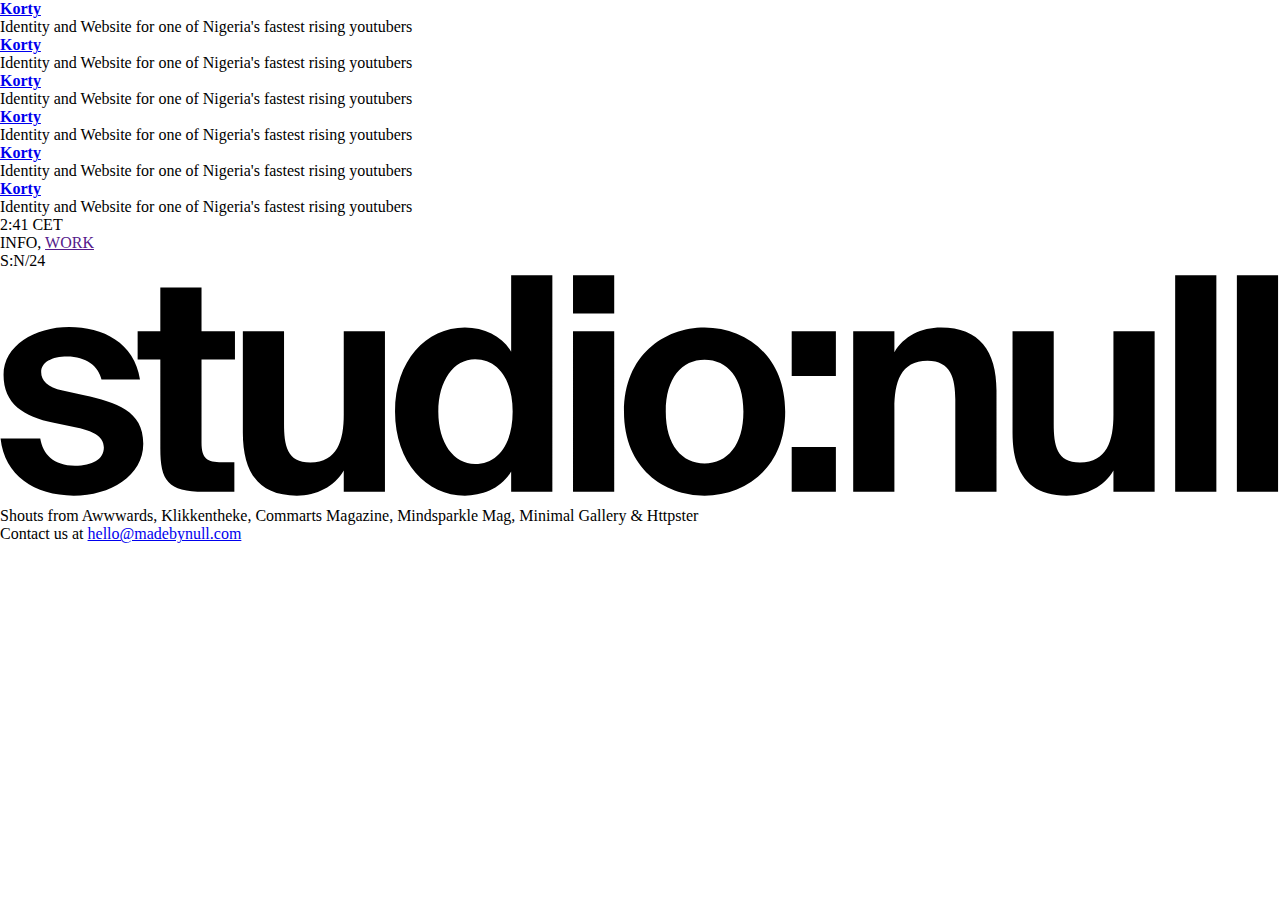
<file: studionull/work.html>
<!DOCTYPE html>
<html lang="en">
	<head>
		<meta charset="UTF-8" />
		<meta name="viewport" content="width=device-width, initial-scale=1.0" />
		<link rel="stylesheet" href="styles/index.css" />
		<script src="script/index.js" defer></script>
		<title>Studio Null Recreation</title>
	</head>

	<body>
		<section class="top">
			<div class="top-start">
				<div class="top-start-item">
					<article>
						<h4 class="start-header">
							<a href="https://kortyeo.com">Korty</a>
						</h4>
						<p>
							Identity and Website for one of Nigeria's fastest rising youtubers
						</p>
					</article>
					<article>
						<h4 class="start-header">
							<a href="https://kortyeo.com">Korty</a>
						</h4>
						<p>
							Identity and Website for one of Nigeria's fastest rising youtubers
						</p>
					</article>
				</div>
				<div class="top-start-item">
					<article>
						<h4 class="start-header">
							<a href="https://kortyeo.com">Korty</a>
						</h4>
						<p>
							Identity and Website for one of Nigeria's fastest rising youtubers
						</p>
					</article>
					<article>
						<h4 class="start-header">
							<a href="https://kortyeo.com">Korty</a>
						</h4>
						<p>
							Identity and Website for one of Nigeria's fastest rising youtubers
						</p>
					</article>
				</div>
				<div class="top-start-item">
					<article>
						<h4 class="start-header">
							<a href="https://kortyeo.com">Korty</a>
						</h4>
						<p>
							Identity and Website for one of Nigeria's fastest rising youtubers
						</p>
					</article>
					<article>
						<h4 class="start-header">
							<a href="https://kortyeo.com">Korty</a>
						</h4>
						<p>
							Identity and Website for one of Nigeria's fastest rising youtubers
						</p>
					</article>
				</div>
			</div>
			<div class="top-end">
				<p class="time-frame">2:41 CET</p>
				<div class="top-end-base">
					<p>
						<a class="nav-link" id="info">INFO</a>,
						<a href="" class="nav-link" id="info">WORK</a>
					</p>
					<div class="box-frame">
						<div class="box"></div>
						<span>S:N/24</span>
					</div>
				</div>
			</div>
		</section>
		<section class="bottom">
			<div class="container">
				<svg
					viewBox="0 0 1394 254"
					fill="none"
					xmlns="http://www.w3.org/2000/svg"
					aria-labelledby="studioTitle"
				>
					<title id="studioTitle">studio:null</title>
					<path
						d="M110.515 119.266h41.943c-5.853-40.317-40.642-57.224-77.058-57.224-37.716 0-71.53 20.483-71.53 52.022 0 31.864 21.784 45.519 54.623 52.347l26.01 5.528c14.957 3.251 28.613 8.453 28.613 21.459 0 12.68-12.355 19.833-31.538 19.833-23.085 0-35.115-12.68-37.716-29.587H.618c4.227 39.992 36.74 62.101 79.66 62.101 39.666 0 75.756-21.459 75.756-56.574 0-36.09-29.587-44.869-64.377-52.672l-23.41-5.203c-16.582-3.576-23.41-10.729-23.41-20.158 0-10.73 11.705-16.907 28.287-16.907 20.484 0 34.14 10.404 37.391 25.035Zm64.096-100.143v47.47H149.9v30.889h24.711v96.891c0 34.79 7.803 47.145 47.795 47.145h32.839V209.33h-13.656c-15.932 0-22.109-3.577-22.109-21.46V97.482h36.415V66.594H219.48v-47.47h-44.869Zm199.772 199.31v23.085h44.869V66.594h-44.869v91.039c0 27.636-6.828 52.022-36.416 52.022-25.361 0-28.612-18.858-28.612-42.268V66.594h-44.869V177.14c0 42.918 16.907 68.604 58.85 68.604 21.459 0 40.968-9.754 51.047-27.312Zm182.329 23.085h44.869V5.793h-44.869v83.235c-9.429-16.257-28.287-26.336-50.397-26.336-42.268 0-76.082 36.416-76.082 91.364 0 55.924 34.465 91.689 76.082 91.689 18.208 0 39.342-7.153 50.397-26.336v22.109Zm1.626-87.462c0 35.765-16.257 57.224-40.968 57.224-23.085 0-39.992-22.759-39.992-56.899 0-34.139 16.907-57.224 39.992-57.224 24.711 0 40.968 21.784 40.968 56.899ZM668.953 5.793h-44.869V47.41h44.869V5.794Zm0 60.8h-44.869v174.925h44.869V66.594Zm10.639 87.788c0 61.451 43.568 91.364 87.787 91.364 44.219 0 87.787-29.913 87.787-91.364 0-61.451-43.568-91.689-87.787-91.689-44.219 0-87.787 30.238-87.787 91.689Zm45.519 0c0-36.741 17.557-56.574 42.268-56.574 24.711 0 42.268 19.833 42.268 56.574 0 36.416-17.557 56.249-42.268 56.249-24.711 0-42.268-19.833-42.268-56.249Zm137.142-39.016h48.121V66.594h-48.121v48.771Zm0 126.153h48.121v-48.77h-48.121v48.77Zm111.848-151.84V66.595h-44.869v174.924h44.869v-91.039c0-27.636 6.503-51.697 36.089-51.697 25.36 0 30.24 19.509 30.24 42.268v100.468h44.87V131.296c0-42.918-18.53-68.604-60.48-68.604-21.46 0-40.64 9.43-50.719 26.986Zm238.559 128.755v23.085h44.87V66.594h-44.87v91.039c0 27.636-6.83 52.022-36.42 52.022-25.36 0-28.61-18.858-28.61-42.268V66.594h-44.87V177.14c0 42.918 16.91 68.604 58.85 68.604 21.46 0 40.97-9.754 51.05-27.312Zm112.1 23.085V5.793h-44.87v235.725h44.87Zm67.21 0V5.793h-44.87v235.725h44.87Z"
						fill="#000"
					></path>
				</svg>
				<div class="bottom-base disappear">
					<p class="shoutout">
						Shouts from Awwwards, Klikkentheke, Commarts Magazine, Mindsparkle
						Mag, Minimal Gallery & Httpster
					</p>
					<p>
						Contact us at
						<a href="mailto:hello@madebynull.com">hello@madebynull.com</a>
					</p>
				</div>
			</div>
		</section>
	</body>
</html>
</file>
<file: studionull/styles/index.css>
@import url("https://fonts.googleapis.com/css2?family=Inter:ital,opsz,wght@0,14..32,100..900;1,14..32,100..900&display=swap");

* {
	box-sizing: border-box;
	margin: 0;
	padding: 0;
}

.inter {
	font-family: "Inter", serif;
	font-optical-sizing: auto;
	font-style: normal;
	letter-spacing: -0.05em;
}
</file>
<file: datacamp/index.css>
@layer reset {
	*,
	*::before,
	*::after {
		box-sizing: border-box;
	}

	html {
		-moz-text-size-adjust: none;
		-webkit-text-size-adjust: none;
		text-size-adjust: none;
	}

	body,
	h1,
	h2,
	h3,
	h4,
	p,
	figure,
	blockquote,
	dl,
	dd {
		margin-block-end: 0;
	}

	body {
		margin: 0;
		padding: 0;
	}

	ul[role="list"],
	ol[role="list"] {
		list-style: none;
	}

	body {
		line-height: 1.5;
	}

	h1,
	h2,
	h3,
	h4,
	button,
	input,
	label {
		line-height: 1.1;
	}

	h1,
	h2,
	h3,
	h4 {
		text-wrap: balance;
	}

	a:not([class]) {
		text-decoration-skip-ink: auto;
		color: currentColor;
	}

	img,
	picture {
		max-width: 100%;
		display: block;
	}

	figure {
		margin: 0;
		padding: 0;
	}

	dialog {
		padding: 0;
	}

	input,
	button,
	textarea,
	select {
		font-family: inherit;
		font-size: inherit;
		line-height: inherit;
		letter-spacing: inherit;
	}

	textarea:not([rows]) {
		min-height: 10em;
	}

	:target {
		scroll-margin-block: 5ex;
	}
}

@layer base {
	:root {
		--dt-white: #fff;
		--dt-purple: #7234f0;
		--dt-green: #03ef62;
		--dt-black: #000820;
		--dt-black-light: #030b24;
		--dt-green-dark: #02c155;
		--dt-dark: #05192d;
		--dt-grey: #697581;
		--dt-grey-dark: #e0e1e9;
		--dt-grey-darker: #efeff5;
		--dt-bg-grey: #f7f7fc;
		--dt-grey-hover: #f3f3f6;
		--dt-text-on-black: #ccced2;
	}
}

@layer styling {
	.container {
		height: 100vh;

		display: flex;
		flex-direction: column;

        header {
            display: flex;
            align-items: center;
            justify-content: space-between;
        }

        .flex-wrapper {
            flex: 1 1 0;
    
            display: flex;
            min-height: 0;
    
            section.menu-bar {
                flex-basis: 230px;
            }
    
            main {
                flex: 1 1 0;
                overflow-y: auto;
                min-height: 0;
            }
        }
	}


}
</file>
<file: finland/style.css>
@layer reset {
	*,
	*::before,
	*::after {
		box-sizing: border-box;
	}

	html {
		-moz-text-size-adjust: none;
		-webkit-text-size-adjust: none;
		text-size-adjust: none;
	}

	body,
	h1,
	h2,
	h3,
	h4,
	p,
	figure,
	blockquote,
	dl,
	dd {
		margin-block-end: 0;
	}

	body {
		margin: 0;
		padding: 0;
	}

	ul[role="list"],
	ol[role="list"] {
		list-style: none;
	}

	body {
		line-height: 1.5;
	}

	h1,
	h2,
	h3,
	h4,
	button,
	input,
	label {
		line-height: 1.1;
	}

	h1,
	h2,
	h3,
	h4 {
		text-wrap: balance;
	}

	a:not([class]) {
		text-decoration-skip-ink: auto;
		color: currentColor;
	}

	img,
	picture {
		max-width: 100%;
		display: block;
	}

	input,
	button,
	textarea,
	select {
		font-family: inherit;
		font-size: inherit;
	}

	textarea:not([rows]) {
		min-height: 10em;
	}

	:target {
		scroll-margin-block: 5ex;
	}
}

@layer base {
	:root {
		--grey: #e8e8e8;
		--white: #fff;
		--grey-dark: #f1f2f4;
	}

	body {
		font-family: "Albert Sans", sans-serif;
		letter-spacing: -0.03em;
	}
}

@layer styling {
	.main-header {
		background-color: #fff;
		box-shadow: 0px 6px 10.4px rgba(194, 193, 193, 0.25);
		padding: 1rem;
	}

	.link-bar {
		list-style: none;
		padding: 0;
		margin: 0;
		font-weight: 600;

		display: flex;
		align-items: center;
		justify-content: space-between;
		gap: 1rem;

		max-width: 1080px;
		margin-inline: auto;

		.logo {
			width: 40px;
			height: 40px;
			background: #00b4c8;
			display: grid;
			place-content: center;
			font-weight: 600;
			font-size: 24px;
			border-radius: 4px;
			color: #fff;
		}

		.name {
			border-right: 1px solid var(--grey);
			padding-inline: 12px;
		}

		.login {
			margin-inline-start: auto;
		}

		svg {
			vertical-align: top;
		}
	}

	.sticky-header {
		padding: 1rem;
		background: var(--white);
		border-bottom: 1px solid var(--grey);
		position: sticky;
		z-index: 2;
		top: 0;

		&[data-state="inactive"] {
			display: none;
			opacity: 0;
			transform: translateY(-100%);
		}

		&[data-state="active"] {
			display: block;
			opacity: 1;
			transform: none;

			transition: display 0.3s, opacity 0.3s, transform 0.3s;

			@starting-style {
				opacity: 0;
				transform: translateY(-100%);
			}
		}
	}

	.sticky-bar {
		.comment {
			margin-inline-start: auto;

			.hidden {
				display: none;
			}
		}
	}

	.news-navigation {
		padding: 1rem;
		border-bottom: 1px solid var(--grey);
	}

	.news-bar {
		display: flex;
		flex-wrap: wrap;
		align-items: center;
		gap: 16px;

		padding: 0;
		margin: 0;
		list-style: none;

		max-width: 1080px;
		margin-inline: auto;
		font-weight: 600;

		.category {
			font-size: 24px;
			font-weight: 900;
		}

		svg {
			vertical-align: top;
		}
	}

	.wrapper {
		padding: 1rem;
	}

	.container {
		max-width: 1080px;
		margin-inline: auto;
		display: flex;
		gap: 1rem;

		.main-news {
			flex: 2 1 0;
			margin-block-start: 1rem;
			margin-inline-end: 1rem;
		}

		.other-news {
			min-width: 260px;
			flex: 1 1 0;
		}
	}

	.tag {
		font-weight: 600;
		font-size: 14px;
		margin: 0;
	}

	h1 {
		font-weight: 900;
		font-size: 32px;
		margin-block: 1rem;
		letter-spacing: 0;
	}

	.caption {
		font-size: 20px;
	}

	figure {
		margin: 0;
		width: 100%;
		margin-block-start: 2rem;

		figcaption {
			margin-block-start: 0.5rem;
		}
	}

	.news-type {
		margin-block-start: 2rem;
		font-weight: 600;
	}

	#date {
		font-size: 14px;
	}

	.paragraphs {
		font-size: 1.25rem;

		.person {
			font-weight: 600;
		}
	}

	.text-link {
		color: black;

		&:hover {
			background-color: var(--grey);
		}
	}

	#comment_info {
		font-size: 1.25rem;
		font-weight: 600;
		font-style: italic;
		margin-block-end: 1rem;
	}

	.btn {
		border: 2px solid black;
		border-radius: 32px;
		padding: 12px 24px;
		letter-spacing: -0.05em;
		background: transparent;
		font: inherit;
		font-weight: 600;
	}

	.comment-section {
		display: grid;
		place-content: center;
	}

	h2 {
		font-size: 20px;
		margin-block: 1rem;
	}

	h6 {
		font-size: 20px;
		margin: 0;
	}

	.subcaption {
		margin: 0;
	}

	.info {
		display: grid;
		grid-template-columns: 1fr auto;
		gap: 1rem;
		border-bottom: 1px solid var(--grey);
		padding-block: 0.75rem;

		.tag {
			grid-row: 1;
			grid-column: 1;
		}

		h6 {
			grid-row: 2;
			grid-column: 1;
		}

		.subcaption {
			grid-row: 3;
			grid-column: 1;
			font-size: 14px;
		}

		img {
			grid-column: 2;
			grid-row: 1/5;
			border-radius: 8px;
			justify-self: self-start;
			aspect-ratio: 3/2;
			object-fit: cover;
			/* width: 120px; */
		}
	}

	.info + .info {
		margin-block-start: 1rem;
	}

	.latest-info-bar {
		margin-block: 1rem;

		img {
			border-radius: 8px;
		}

		h5 {
			margin: 0;
			font-size: 24px;
			font-weight: 900;
		}

		p {
			font-size: 18px;
			line-height: 1.5;
			margin-block-end: 1rem;
		}

		.subcaption {
			font-size: 14px;
		}
	}

	.tags {
		margin-block: 0.75rem;

		span {
			padding: 4px 12px;
			border-radius: 12px;
			font-size: 14px;
			font-weight: 600;
		}

		span:first-of-type {
			background-color: black;
			color: var(--white);
		}
	}

	.roundup-info-bar {
		display: grid;
		grid-template-columns: 1fr auto;
		gap: 0.5rem 2rem;
		border-top: 1px solid var(--grey);
		padding-block: 1rem;

		.tags {
			grid-row: 1;
			grid-column: 1;
			margin: 0;
		}

		h6 {
			grid-row: 2;
			grid-column: 1;
			font-size: 20px;
			letter-spacing: 0px;
		}

		p {
			grid-row: 3;
			grid-column: 1;
			font-size: 14px;
			margin: 0;

			svg {
				width: 16px;
				vertical-align: top;
			}
		}

		img {
			grid-column: 2;
			grid-row: 1/5;
			border-radius: 8px;
			justify-self: self-start;
			width: clamp(160px, 15vw, 200px);
			aspect-ratio: 3/2;
			object-fit: cover;
		}
	}

	.show-more {
		display: grid;
		place-content: center;
		padding-block-end: 2rem;
	}

	footer {
		background: #f1f2f4;
		padding-inline: 1rem;

		.button-wrapper {
			padding-block: 2rem;
			border-bottom: 1px solid #dbdcde;
			max-width: 1080px;
			margin-inline: auto;

			display: grid;
			place-content: center;

			svg {
				vertical-align: top;
			}
		}

		.footer-links {
			max-width: 1080px;
			margin-inline: auto;

			ul {
				display: flex;
				flex-wrap: wrap;
				gap: 1rem;
				align-items: center;
				justify-content: center;

				font-size: 1rem;

				list-style: none;
				padding: 0;
				margin: 0;

				padding-block: 2.5rem;
			}
		}

		.logo-wrapper {
			display: grid;
			place-content: center;
		}

		.logo {
			width: 50px;
			height: 50px;

			display: grid;
			place-content: center;

			background: #131415;
			color: var(--white);
			font-weight: 900;
			font-size: 24px;
			border-radius: 4px;

			margin-block-end: 3rem;
		}
	}

	.read,
	.latest {
		margin-inline-start: 1rem;
		padding-inline-start: 0;
	}

	.read-item,
	.latest-item {
		position: relative;
		font-size: 15px;
		border-left: 1px solid var(--grey);

		h6 {
			font-size: 14px;
			font-weight: 600;
		}

		a {
			text-decoration: none;
		}
	}

	.read-item {
		padding-block-end: 1.5rem;
		padding-inline-start: 36px;

		.marker-wrap {
			width: 40px;
			height: 40px;
			background: var(--white);
			padding: 8px;

			position: absolute;
			top: -10px;
			left: -20px;
		}

		.list-marker {
			background: #131415;
			color: var(--white);

			width: 24px;
			height: 24px;
			border-radius: 50%;
			font-size: 14px;
			font-weight: 600;

			display: grid;
			place-content: center;
		}

		&:last-of-type {
			padding-block-end: 0;
			border-left: 0;
		}
	}

	.other-news h2 {
		font-size: 24px;
		margin-block-end: 20px;
	}

	.latest-item {
		padding-inline-start: 36px;
		padding-block-end: 1rem;

		.marker-wrap {
			width: 40px;
			height: 24px;
			background: var(--white);
			position: absolute;
			display: inline-block;
			text-align: center;
			top: -1px;
			left: -22px;
		}

		.list-marker {
			font-size: 12px;
			font-weight: 600;
			line-height: 1;
		}

		&:last-of-type {
			padding-block-end: 0;
			border-left: 0;
		}
	}
}

@layer media {
	@media (width <= 730px) {
		.main-header .link-bar li:not(li:first-child, .login, li:last-child) {
			display: none;
		}

		li:has(.logo),
		li:last-child {
			order: 1;
		}

		.login {
			margin-inline-start: 0;
		}

		.news-bar {
			justify-content: center;

			.category {
				flex-basis: 100%;
				text-align: center;
			}
		}

		.sticky-bar {
			.comment .text {
				display: none;
			}

			.comment .hidden {
				display: inline;
			}
		}
	}

	@media (width <= 765px) {
		.other-news {
			display: none;
		}

		.main-news {
			margin-inline-end: 0;
		}
	}

	@media (width <= 820px) {
		.main-header .link-bar {
			li:nth-child(n + 7) .text {
				display: none;
			}
		}
	}
}
</file>
<file: windows/index.css>
@layer reset {
	*,
	*::before,
	*::after {
		box-sizing: border-box;
	}

	html {
		-moz-text-size-adjust: none;
		-webkit-text-size-adjust: none;
		text-size-adjust: none;
	}

	body,
	h1,
	h2,
	h3,
	h4,
	p,
	figure,
	blockquote,
	dl,
	dd {
		margin-block-end: 0;
	}

	dd {
		margin-inline: 0;
	}

	body {
		margin: 0;
		padding: 0;
	}

	ul[role="list"],
	ol[role="list"] {
		list-style: none;
	}

	body {
		line-height: 1.5;
	}

	h1,
	h2,
	h3,
	h4,
	button,
	input,
	label {
		line-height: 1.1;
	}

	h1,
	h2,
	h3,
	h4 {
		text-wrap: balance;
	}

	a:not([class]) {
		text-decoration-skip-ink: auto;
		color: currentColor;
	}

	img,
	picture {
		max-width: 100%;
		display: block;
	}

	figure {
		margin: 0;
		padding: 0;
	}

	dialog {
		padding: 0;
	}

	input,
	button,
	textarea,
	select {
		font-family: inherit;
		font-size: inherit;
		line-height: inherit;
		letter-spacing: inherit;
	}

	textarea:not([rows]) {
		min-height: 10em;
	}

	:target {
		scroll-margin-block: 5ex;
	}
}

@layer base {
	body {
		font-family: system-ui;
		height: 100vh;

		display: grid;
		grid-template-rows: auto 1fr auto;
		cursor: url(./asset/icons/svgs/icons8-cursor.svg), auto;
	}

	main {
		display: grid;
		grid-template-columns: 240px 1fr;
		min-height: 0;
	}

	.navigation-bar,
	.details-pane {
		overflow-x: hidden;
		overflow-y: auto;
	}

	footer {
		display: flex;
		align-items: center;
		justify-content: space-between;
	}
}

@layer styling {
	.icon {
		img,
		svg {
			width: 24px;
			height: 24px;
			vertical-align: top;
		}
	}

	.group {
		.icon + .icon {
			margin-inline-start: 2px;
		}

		.icon {
			svg {
				width: 16px;
				height: 16px;
				vertical-align: middle;
			}
		}
	}

	.text {
		font-weight: 600;
	}

	.top-bar {
		background: #e8e8e8;
		padding-inline: 8px;

		.switcher {
			display: flex;
			align-items: center;
			gap: 8px;
			padding: 8px;
			max-width: 240px;
			background: #f8f8f8;
			border: 1px solid #dadada;
			border-bottom: none;
			border-radius: 7px 7px 0 0;

			.icon:last-child {
				margin-inline-start: auto;
			}
		}
	}

	.tool-bar {
		display: grid;
		grid-template-columns: auto 2.5fr 1fr;
		gap: 8px;

		padding-block: 7px;
		padding-inline: 20px 12px;
		background: #f8f8f8;
		border: 1px solid #dadada;

		.icons-group {
			display: flex;
			gap: 24px;
			align-items: center;
		}

		.address-bar {
			display: flex;
			gap: 8px;
			align-items: center;
			padding: 10px;
			background: white;
			border-radius: 4px;
			border-bottom: 2px solid transparent;

			&:active,
			&:focus {
				outline: none;
				border-bottom: 2px solid #0067c0;

				.icon {
					display: none;
				}
			}
		}

		.search {
			input {
				width: 100%;
				padding: 10px;
				border: none;
				border-radius: 4px;

				&:active,
				&:focus {
					outline: none;
					border-bottom: 2px solid #0067c0;
				}
			}
		}
	}

	.activity-bar {
		display: flex;
		align-items: center;
		gap: 16px;
		padding: 12px 20px;
		border-bottom: 1px solid #d6d6d6;

		.activity {
			display: flex;
			gap: 4px;

			&:last-of-type {
				margin-inline-start: auto;
			}
		}

		.sideline {
			padding-inline-end: 16px;
			padding-block: 4px;
			border-right: 1px solid #f0f0f0;
		}
	}

	.navigation-bar {
		border-right: 1px solid #eae8e8;
		padding-inline: 4px;

		.text {
			font-weight: normal;
		}

		#main,
		#recent,
		#user {
			list-style: none;
			padding: 0;
			margin-block: 4px;
			padding-block: 16px;
			border-top: 1px solid #dadada;

			li {
				padding-inline-start: 24px;
				padding-block: 6px;
				display: flex;
				align-items: center;
				gap: 6px;
				border-radius: 2px;

				&[data-active="true"] {
					background: #d9d9d9;
				}

				&:hover {
					background: #e5f3ff;
					cursor: url(./asset/icons/svgs/cursor-pointer.png), auto;
				}

				.icon:last-child {
					margin-inline-start: auto;
					display: grid;
					place-content: center;

					svg {
						width: 16px;
						height: 16px;
						vertical-align: center;
					}
				}
			}
		}

		#main {
			border-top: none;
		}

		#user {
			li {
				position: relative;
			}

			li::before {
				position: absolute;
				content: url("./asset/icons/svgs/chevron_forward.png");
				top: 4px;
				left: 4px;
			}
		}
	}

	.details-pane {
		padding: 20px 30px;
	}

	footer {
		padding-inline: 4px;
		p {
			margin: 0;
			font-size: 13px;
		}
	}
}
</file>
